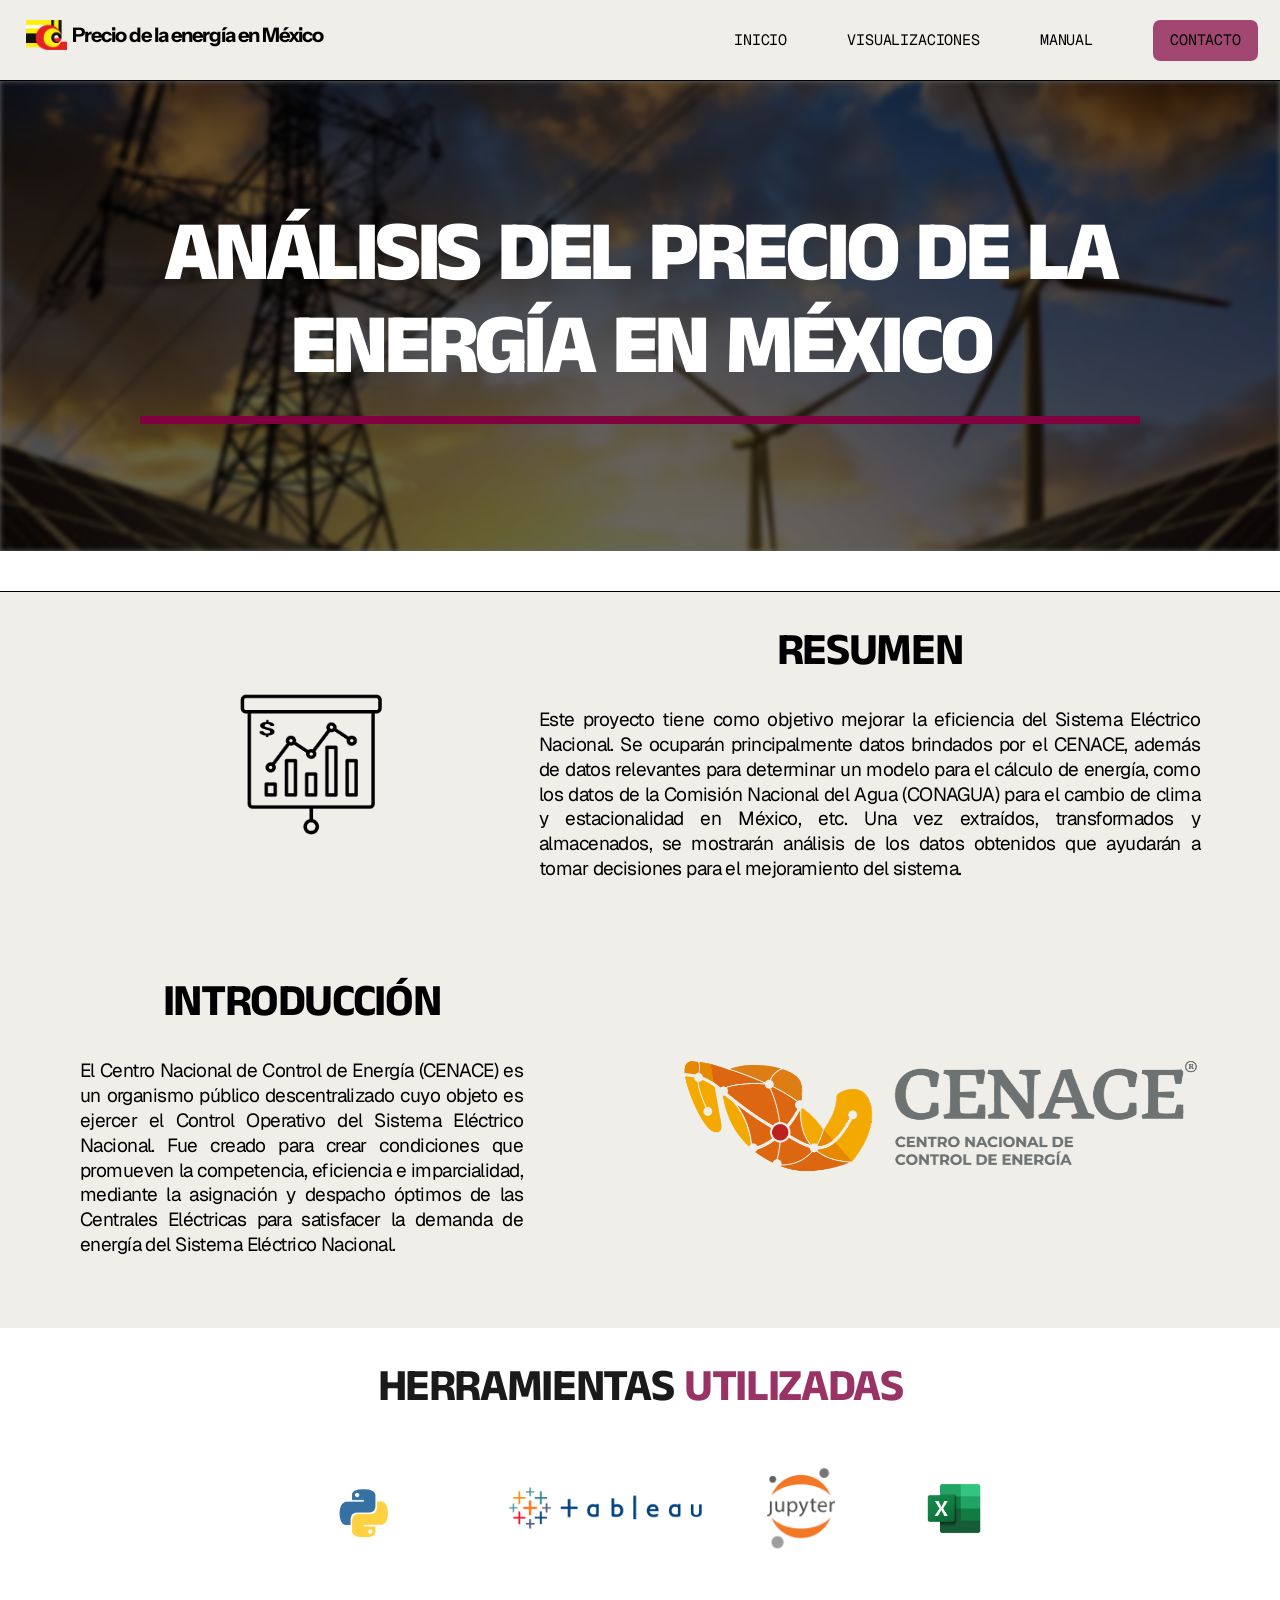
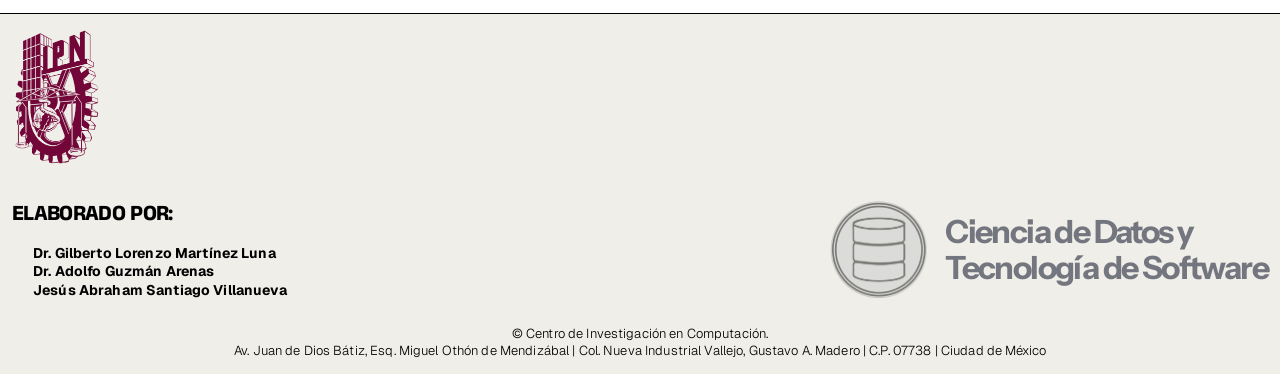
<file: index.html>
<!doctype html>
<html lang="es">
	<head>
		<meta charset="UTF-8" />
		<meta
			name="viewport"
			content="width=device-width, initial-scale=1.0"
		/>
		<title>
			Análisis del Precio de la energía en México
		</title>
		<!-- Fonts -->
		<link
			rel="preconnect"
			href="https://fonts.googleapis.com"
		/>
		<link
			rel="preconnect"
			href="https://fonts.gstatic.com"
			crossorigin
		/>
		<link
			href="https://fonts.googleapis.com/css2?family=Anek+Tamil:wght@700;800&family=Geist:wght@300;400;700&family=Geist+Mono:wght@400&family=Instrument+Sans:wght@700&display=swap"
			rel="stylesheet"
		/>
		<link rel="stylesheet" href="styles.css" />
	</head>
	<body>
		<div class="desktop">
			<!-- Navigation -->
			<nav class="nav">
				<div class="nav-contents">
					<div class="logo">
						<img
							src="/img/logo-cic.png"
							alt="Logo CIC"
						/>
						<p>Precio de la energía en México</p>
					</div>
					<div class="nav-links">
						<a href="/index.html" class="dropdown-toggle">Inicio</a>
						<div class="nav-dropdown">
							<a href="/visualizaciones.html" class="dropdown-toggle">Visualizaciones</a>
							<div class="dropdown-menu">
								<a
									href="/visualizaciones_temporales.html"
									>2020-2025 Precio de la energía y sus
									componentes</a
								>
								<a href="/visualizaciones2025.html">2025</a>
								<a href="/visualizaciones2024.html">2024</a>
								<a href="/visualizaciones2023.html">2023</a>
								<a href="/visualizaciones2022.html">2022</a>
								<a href="/visualizaciones2021.html">2021</a>
								<a href="/visualizaciones2020.html">2020</a>
							</div>
						</div>
						<a href="/manual.html" class="dropdown-toggle">Manual</a>
						<a href="/contacto.html">
							<button class="nav-button">
								Contacto
							</button>
						</a>
					</div>
				</div>
			</nav>

			<!-- Cover Section -->
			<section class="cover">
				<div class="cover-background">
					<img
						src="/img/fondo.jpeg"
						alt="Cover background"
					/>
					<div class="cover-overlay"></div>
				</div>
				<div class="cover-headline">
					<h1>
						Análisis del Precio de la<br />energía en
						México
					</h1>
				</div>
				<div class="cover-divider">
					<div class="cover-divider-line"></div>
				</div>
			</section>

			<!-- Main Content -->
			<main class="main-content">
				<!-- Summary Section -->
				<section class="summary">
				<div class="summary-icon">
					<img
						class="icon-base"
						src="img/statistics.png"
						alt="Icono estadísticas"
					/>
				</div>
				<div class="summary-panel">
					<h2>Resumen</h2>
					<div class="summary-panel-body">
								Este proyecto tiene como objetivo mejorar la eficiencia del Sistema Eléctrico Nacional. Se ocuparán principalmente datos brindados por el CENACE, además de datos relevantes para determinar un modelo para el cálculo de energía, como los datos de la Comisión Nacional del Agua (CONAGUA) para el cambio de clima y estacionalidad en México, etc. Una vez extraídos, transformados y almacenados, se mostrarán análisis de los datos obtenidos que ayudarán a tomar decisiones para el mejoramiento del sistema.
							</p>
						</div>
					</div>
				</section>

				<!-- Introduction Section -->
				<section class="introduction">
					<div class="intro-panel">
						<h2>Introducción</h2>
						<div class="intro-panel-body">
							<p>
								El Centro Nacional de Control de Energía (CENACE) es un organismo público descentralizado cuyo objeto es ejercer el Control Operativo del Sistema Eléctrico Nacional. Fue creado para crear condiciones que promueven la competencia, eficiencia e imparcialidad, mediante la asignación y despacho óptimos de las Centrales Eléctricas para satisfacer la demanda de energía del Sistema Eléctrico Nacional.
						</p>
					</div>
				</div>
				<div class="intro-logo">
					<img
						src="/img/CENACE-logo.png"
						alt="CENACE Logo"
						/>
				</section>
				<!-- Tools Section -->
				<section class="tools">
					<h2>
						Herramientas
						<span class="accent">utilizadas</span>
					</h2>
					<div class="tools-logos">
						<div class="tools-logo python">
							<img
								src="/img/Python-Logo-PNG-Image.png"
								alt="Python Logo"
							/>
						</div>
						<div class="tools-logo tableau">
							<img
								src="/img/Tableau-Logo.png"
								alt="Tableau Logo"
							/>
						</div>
						<div class="tools-logo jupyter">
							<img
								src="/img/Jupyter.png"
								alt="Jupyter Logo"
							/>
						</div>
						<div class="tools-logo excel">
							<img
								src="/img/Microsoft_Excel-Logo.wine.png"
								alt="Excel Logo"
							/>
						</div>
					</div>
				</section>
			</main>
			<!-- Footer -->
			<footer class="footer">
			<div class="footer-content">
				<div class="footer-ipn">
					<!-- src="http://localhost:3845/assets/5157ada9aaacde3eee764ba715e6815e8dc9259d.png" -->
					<img
						src="/img/IPN-Logo.png"
						alt="IPN Logo"
						class="footer-ipn-logo"
					/>
				</div>
				<div class="footer-main">
					<div class="footer-authors">
						<h3 class="footer-title">Elaborado por:</h3>
						<ul class="footer-list">
							<li>Dr. Gilberto Lorenzo Martínez Luna</li>
							<li>Dr. Adolfo Guzmán Arenas</li>
							<li>Jesús Abraham Santiago Villanueva</li>
						</ul>
					</div>
					<div class="footer-logo-section">
						<img
							src="/img/cienciadedatosytecdesfw.png"
							alt="Logo"
							class="footer-logo-image"
						/>
						<div class="footer-wordmark">
							<p class="footer-wordmark-text">
								Ciencia de Datos y<br />Tecnología de
								Software
							</p>
						</div>
					</div>
				</div>
			</div>
			<div class="footer-copyright">
				<p>© Centro de Investigación en Computación.</p>
				<p>
					Av. Juan de Dios Bátiz, Esq. Miguel Othón de
					Mendizábal | Col. Nueva Industrial Vallejo,
					Gustavo A. Madero | C.P. 07738 | Ciudad de
					México
				</p>
			</div>
		</footer>
			<!-- Scroll to Top Button -->
			<button id="scrollToTopBtn" class="scroll-to-top" title="Ir hacia arriba">▲</button>
		</div>
	</body>
	<script>
		const scrollToTopBtn = document.getElementById('scrollToTopBtn');
		
		window.addEventListener('scroll', () => {
			if (window.pageYOffset > 300) {
				scrollToTopBtn.classList.add('show');
			} else {
				scrollToTopBtn.classList.remove('show');
			}
		});
		
		function smoothScrollToTop() {
			const startPosition = window.pageYOffset;
			const distance = startPosition;
			const duration = 2000;
			let start = null;
			
			window.requestAnimationFrame(function step(timestamp) {
				if (!start) start = timestamp;
				const progress = timestamp - start;
				const percentage = Math.min(progress / duration, 1);
				
				const ease = 1 - Math.pow(1 - percentage, 3);
				window.scrollTo(0, startPosition - distance * ease);
				
				if (progress < duration) {
					window.requestAnimationFrame(step);
				}
			});
		}
		
		scrollToTopBtn.addEventListener('click', () => {
			smoothScrollToTop();
		});
	</script>
</file>
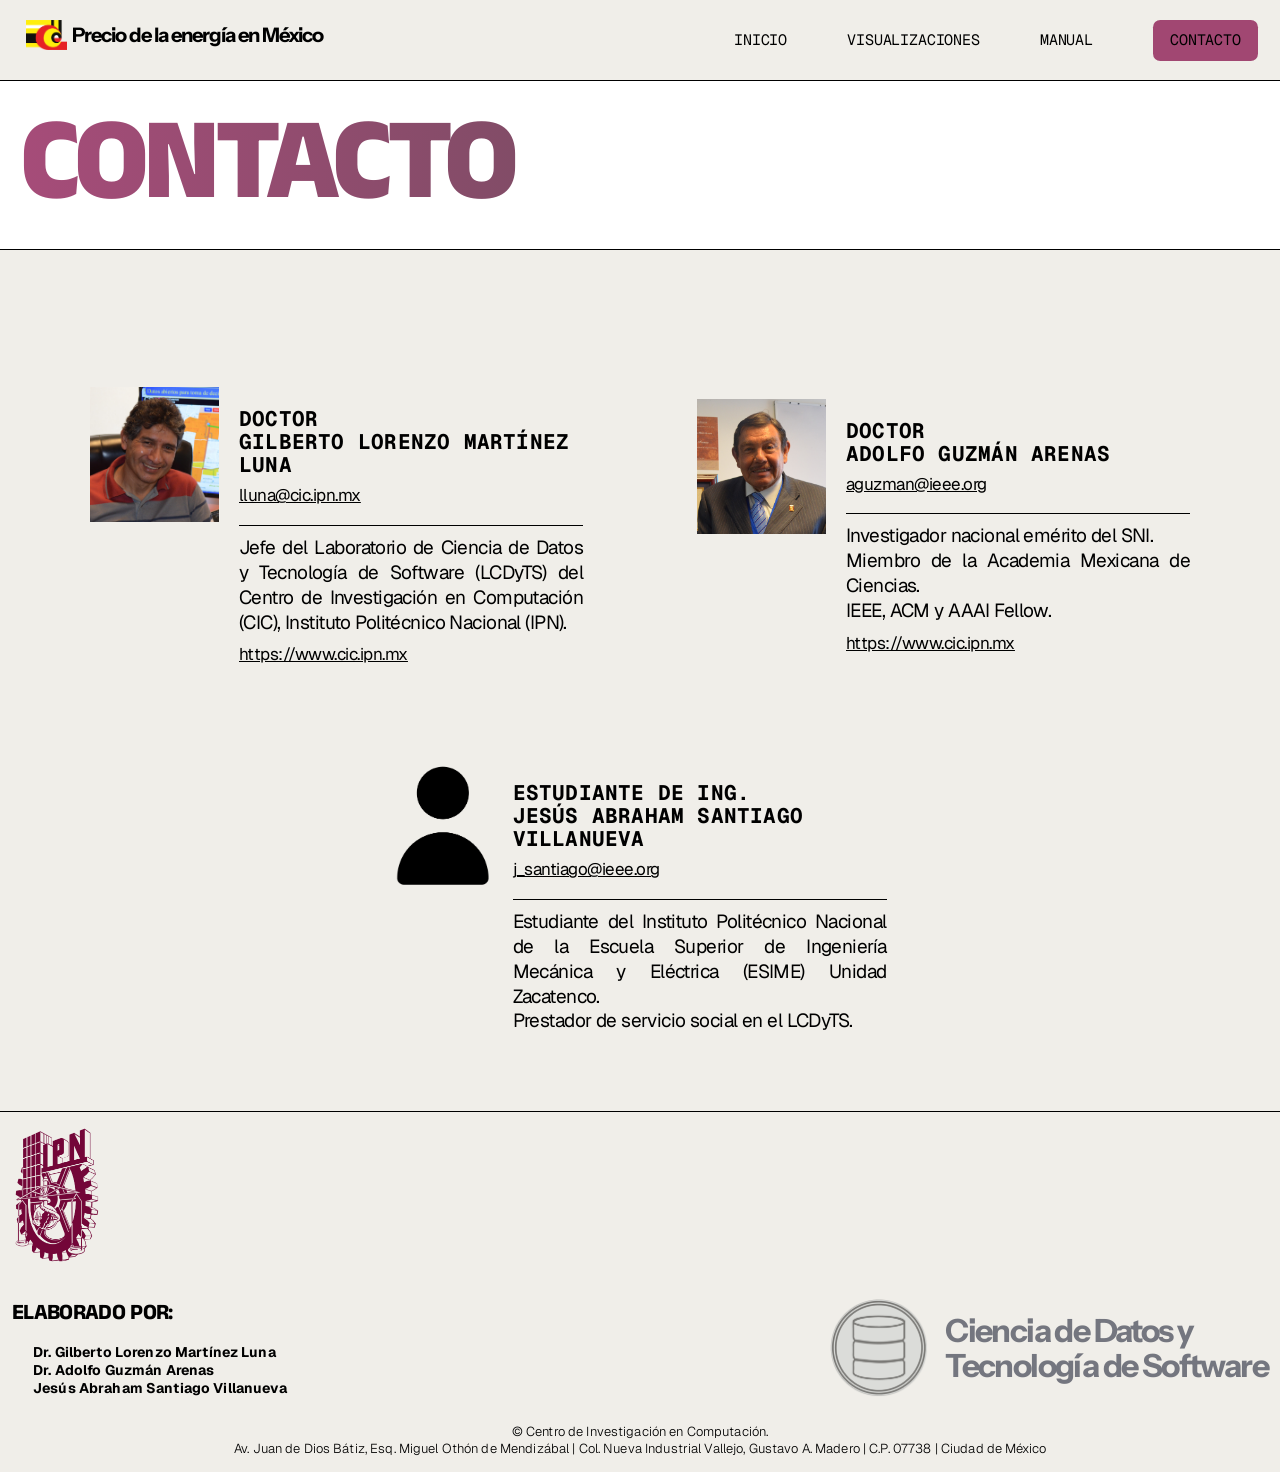
<file: contacto.html>
<!doctype html>
<html lang="es">
	<head>
		<meta charset="UTF-8" />
		<meta
			name="viewport"
			content="width=device-width, initial-scale=1.0"
		/>
		<title>
			Contacto - Análisis del precio de la energía en México
		</title>
		<link
			rel="preconnect"
			href="https://fonts.googleapis.com"
		/>
		<link
			rel="preconnect"
			href="https://fonts.gstatic.com"
			crossorigin
		/>
		<link
			href="https://fonts.googleapis.com/css2?family=Anek+Tamil:wght@700;800&family=Geist:wght@300;400;700&family=Geist+Mono:wght@400&family=Instrument+Sans:wght@700&display=swap"
			rel="stylesheet"
		/>
		<link rel="stylesheet" href="contacto.css" />
	</head>
	<body>
		<nav class="nav">
			<div class="nav-contents">
				<div class="logo">
					<img src="/img/logo-cic.png" alt="Logo CIC" />
					<p>Precio de la energía en México</p>
				</div>
				<div class="nav-links">
					<a href="/index.html" class="dropdown-toggle">Inicio</a>
				<div class="nav-dropdown">
					<a href="/visualizaciones.html" class="dropdown-toggle">Visualizaciones</a>
					<div class="dropdown-menu">
								<a
									href="/visualizaciones_temporales.html"
									>2020-2025 Precio de la energía y sus
									componentes</a
								>
								<a href="/visualizaciones2025.html">2025</a>
								<a href="/visualizaciones2024.html">2024</a>
								<a href="/visualizaciones2023.html">2023</a>
								<a href="/visualizaciones2022.html">2022</a>
								<a href="/visualizaciones2021.html">2021</a>
								<a href="/visualizaciones2020.html">2020</a>
					</div>
				</div>
						<a href="/manual.html" class="dropdown-toggle">Manual</a>
						<button class="nav-button">Contacto</button>
					</a>
				</div>
			</div>
		</nav>

		<main>
			<header class="title-section">
				<h1>Contacto</h1>
			</header>

			<section class="contact-section">
				<div class="contact-card">
					<img
						src="/img/gilberto.jpg"
						alt="Dr. Gilberto"
						class="contact-image"
					/>
					<div class="contact-info">
						<div class="contact-header">
							<h2 class="contact-title">
								Doctor<br />Gilberto Lorenzo Martínez
								Luna
							</h2>
							<p class="contact-email">
								lluna@cic.ipn.mx
							</p>
						</div>
						<p class="contact-description">
							Jefe del Laboratorio de Ciencia de Datos y
							Tecnología de Software (LCDyTS) del Centro
							de Investigación en Computación (CIC),
							Instituto Politécnico Nacional (IPN).
						</p>
						<p class="contact-website">
							<u>https://www.cic.ipn.mx</u>
						</p>
					</div>
				</div>

				<div class="contact-card">
					<img
						src="/img/adolfo.jpg"
						alt="Dr. Guzmán"
						class="contact-image"
					/>
					<div class="contact-info">
						<div class="contact-header">
							<h2 class="contact-title">
								Doctor<br />Adolfo Guzmán Arenas
							</h2>
							<p class="contact-email">
								aguzman@ieee.org
							</p>
						</div>
						<div class="contact-description-multi">
							<p>
								Investigador nacional emérito del SNI.
							</p>
							<p>
								Miembro de la Academia Mexicana de
								Ciencias.
							</p>
							<p>IEEE, ACM y AAAI Fellow.</p>
						</div>
						<p class="contact-website">
							<u>https://www.cic.ipn.mx</u>
						</p>
					</div>
				</div>
			</section>
			<section class="contact-section-2">
				<div class="contact-card-centered">
					<img
						src="/img/person_icon.png"
						alt="Persona"
						class="contact-image-centered"
					/>
					<div class="contact-info-centered">
						<div class="contact-header">
							<h2 class="contact-title">
								Estudiante de Ing.<br />Jesús Abraham
								Santiago Villanueva
							</h2>
							<p class="contact-email">
								j_santiago@ieee.org
							</p>
						</div>
						<div class="contact-description-multi">
							<p>
								Estudiante del Instituto Politécnico
								Nacional de la Escuela Superior de
								Ingeniería Mecánica y Eléctrica (ESIME)
								Unidad Zacatenco.
							</p>
							<p>
								Prestador de servicio social en el
								LCDyTS.
							</p>
						</div>
					</div>
				</div>
			</section>
		</main>

		<footer class="footer">
			<div class="footer-content">
				<div class="footer-ipn">
					<img
						src="/img/IPN-Logo.png"
						alt="IPN Logo"
						class="footer-ipn-logo"
					/>
				</div>
				<div class="footer-main">
					<div class="footer-authors">
						<h3 class="footer-title">Elaborado por:</h3>
						<ul class="footer-list">
							<li>Dr. Gilberto Lorenzo Martínez Luna</li>
							<li>Dr. Adolfo Guzmán Arenas</li>
							<li>Jesús Abraham Santiago Villanueva</li>
						</ul>
					</div>
					<div class="footer-logo-section">
						<img
							src="/img/cienciadedatosytecdesfw.png"
							alt="Logo"
							class="footer-logo-image"
						/>
						<div class="footer-wordmark">
							<p class="footer-wordmark-text">
								Ciencia de Datos y<br />Tecnología de
								Software
							</p>
						</div>
					</div>
				</div>
			</div>
			<div class="footer-copyright">
				<p>© Centro de Investigación en Computación.</p>
				<p>
					Av. Juan de Dios Bátiz, Esq. Miguel Othón de
					Mendizábal | Col. Nueva Industrial Vallejo,
					Gustavo A. Madero | C.P. 07738 | Ciudad de
					México
				</p>
			</div>
		</footer>
	<!-- Scroll to Top Button -->
	<button id="scrollToTopBtn" class="scroll-to-top" title="Ir hacia arriba">▲</button>
	</body>
	<script>
		const scrollToTopBtn = document.getElementById('scrollToTopBtn');
		
		window.addEventListener('scroll', () => {
			if (window.pageYOffset > 300) {
				scrollToTopBtn.classList.add('show');
			} else {
				scrollToTopBtn.classList.remove('show');
			}
		});
		
		function smoothScrollToTop() {
			const startPosition = window.pageYOffset;
			const distance = startPosition;
			const duration = 2000;
			let start = null;
			
			window.requestAnimationFrame(function step(timestamp) {
				if (!start) start = timestamp;
				const progress = timestamp - start;
				const percentage = Math.min(progress / duration, 1);
				
				const ease = 1 - Math.pow(1 - percentage, 3);
				window.scrollTo(0, startPosition - distance * ease);
				
				if (progress < duration) {
					window.requestAnimationFrame(step);
				}
			});
		}
		
		scrollToTopBtn.addEventListener('click', () => {
			smoothScrollToTop();
		});
	</script>
</html>
</file>
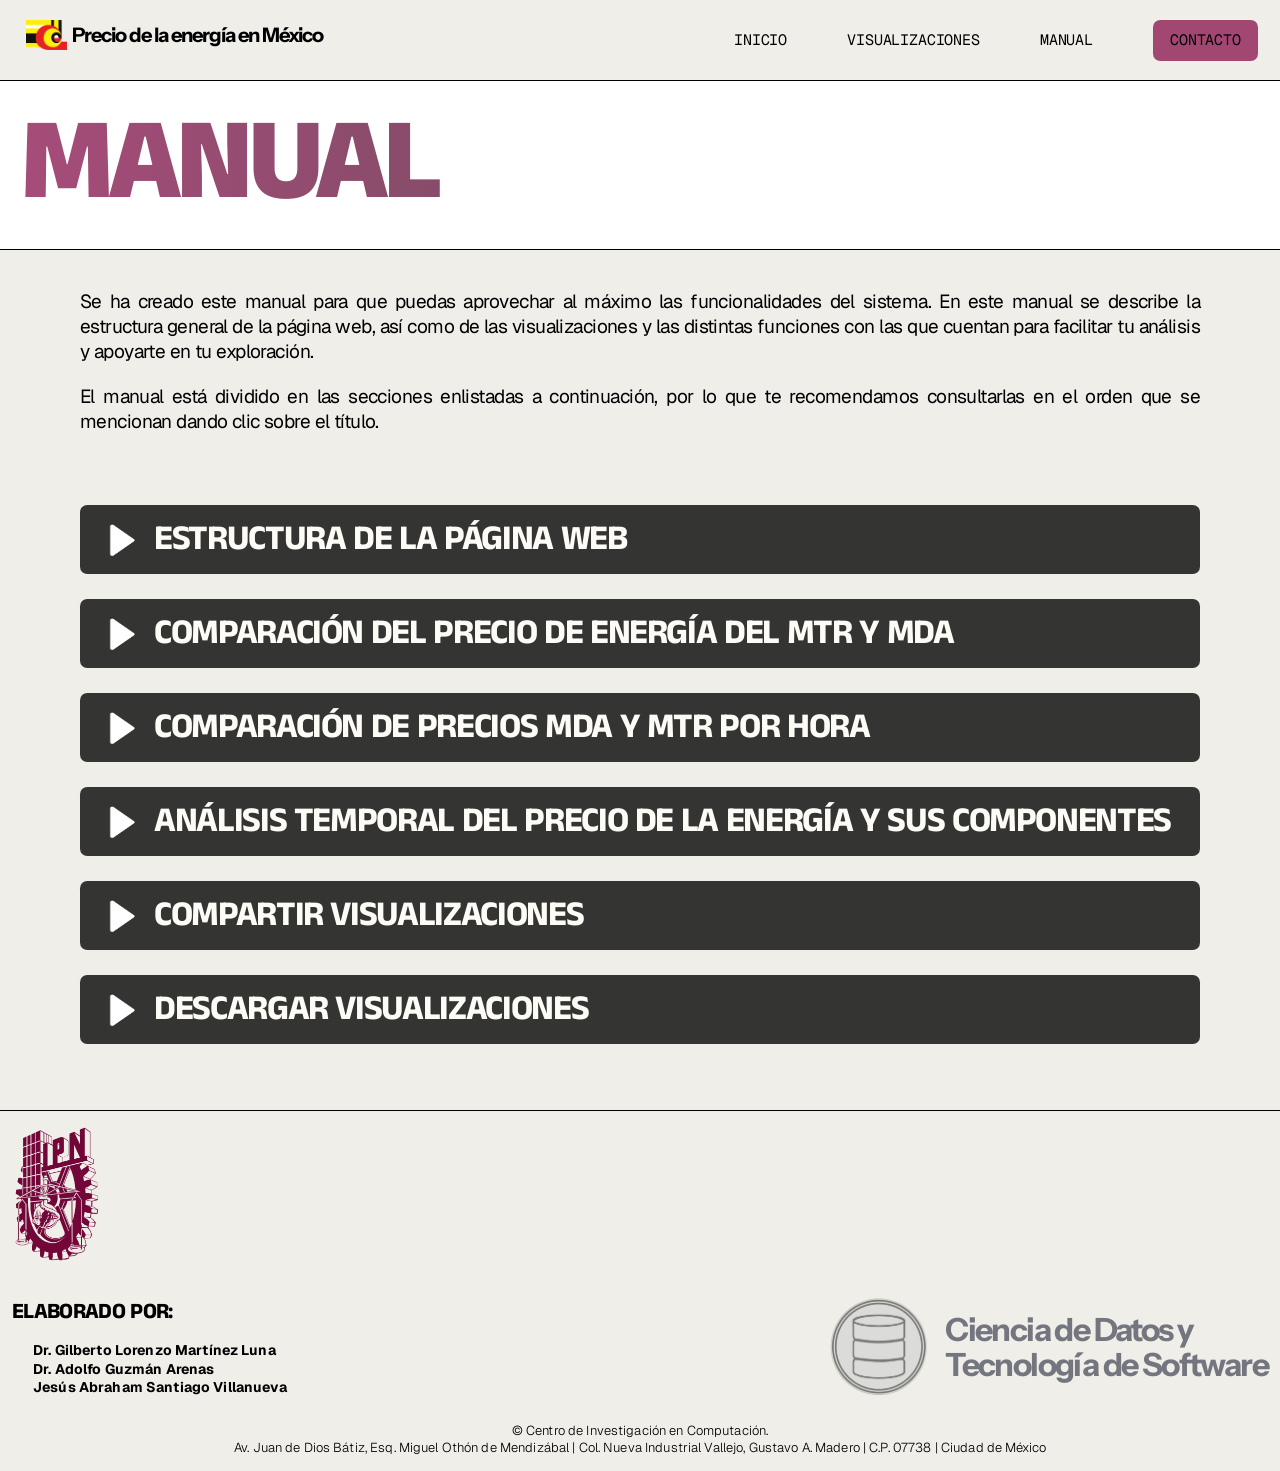
<file: manual.html>
<!doctype html>
<html lang="es">
	<head>
		<meta charset="UTF-8" />
		<meta
			name="viewport"
			content="width=device-width, initial-scale=1.0"
		/>
		<title>
			Manual - Análisis del precio de la energía en
			México
		</title>
		<!-- Fonts -->
		<link
			rel="preconnect"
			href="https://fonts.googleapis.com"
		/>
		<link
			rel="preconnect"
			href="https://fonts.gstatic.com"
			crossorigin
		/>
		<link
			href="https://fonts.googleapis.com/css2?family=Anek+Tamil:wght@700;800&family=Geist:wght@300;400;700&family=Geist+Mono:wght@400&family=Instrument+Sans:wght@700&display=swap"
			rel="stylesheet"
		/>
		<link rel="stylesheet" href="manual.css" />
	</head>
	<body>
		<div class="desktop">
			<!-- Navigation -->
			<nav class="nav">
				<div class="nav-contents">
					<div class="logo">
						<img
							src="/img/logo-cic.png"
							alt="Logo CIC"
						/>
						<p>Precio de la energía en México</p>
					</div>
					<div class="nav-links">
						<a href="/index.html" class="dropdown-toggle"
							>Inicio</a
						>
						<div class="nav-dropdown">
							<a
								href="/visualizaciones.html"
								class="dropdown-toggle"
								>Visualizaciones</a
							>
							<div class="dropdown-menu">
								<a
									href="/visualizaciones_temporales.html"
									>2020-2025 Precio de la energía y sus
									componentes</a
								>
								<a href="/visualizaciones2025.html"
									>2025</a
								>
								<a href="/visualizaciones2024.html"
									>2024</a
								>
								<a href="/visualizaciones2023.html"
									>2023</a
								>
								<a href="/visualizaciones2022.html"
									>2022</a
								>
								<a href="/visualizaciones2021.html"
									>2021</a
								>
								<a href="/visualizaciones2020.html"
									>2020</a
								>
							</div>
						</div>
						<a
							href="/manual.html"
							class="dropdown-toggle"
							>Manual</a
						>
						<a href="/contacto.html">
							<button class="nav-button">
								Contacto
							</button>
						</a>
					</div>
				</div>
			</nav>

			<!-- Main Content -->
			<main class="main">
				<!-- Title Section -->
				<header class="title-section">
					<h1>Manual</h1>
				</header>

				<!-- Intro Section -->
				<section class="intro-section">
					<div class="intro-text">
						<p>
							Se ha creado este manual para que puedas
							aprovechar al máximo las funcionalidades
							del sistema. En este manual se describe la
							estructura general de la página web, así
							como de las visualizaciones y las distintas
							funciones con las que cuentan para
							facilitar tu análisis y apoyarte en tu
							exploración.
						</p>
						<p>
							El manual está dividido en las secciones
							enlistadas a continuación, por lo que te
							recomendamos consultarlas en el orden que
							se mencionan dando clic sobre el título.
						</p>
					</div>
					<div class="options-list">
						<div
							class="option"
							role="button"
							tabindex="0"
							aria-expanded="false"
						>
							<div class="option-icon">
								<img
									src="/img/flecha_icon.png"
									alt="Left arrow"
								/>
							</div>
							<p class="option-title">
								Estructura de la Página Web
							</p>
						</div>
						<div class="option-content">
							<img src="/img/Estructura_WEB.svg" />
							<ol>
								<li>
									<b>Inicio:</b> Esta es la página
									principal en donde incluye:
									<ul class="manual-sublist">
										<li>Resumen del proyecto</li>
										<li>Introducción del proyecto</li>
										<li>Herramientas utilizadas</li>
										<li>Autores del proyecto</li>
									</ul>
								</li>
								<li>
									<b>Visualizaciones:</b> En esta página
									se encuentran las visualizaciones
									públicas del proyecto, está sección se
									divide en una página por año (divididas
									en pestañas) de los datos que se han
									trabajado, también hay una página de
									análisis temporal en donde se muestran
									gráficas temporales con todos los años
									previamente tratados.
								</li>
								<li>
									<b>Manual:</b> Es la página actual en
									la que te encuentras, aquí encontrarás
									información sobre la estructura del
									proyecto, navegación entre la página
									web y las visualizaciones públicas, así
									como sus funcionalidades mediante
									Tableau.
								</li>
								<li>
									<b>Contacto:</b> En la página contacto
									encontrarás información sobre los
									autores de este proyecto.
								</li>
							</ol>
						</div>
						<div
							class="option"
							role="button"
							tabindex="0"
							aria-expanded="false"
						>
							<div class="option-icon">
								<img
									src="/img/flecha_icon.png"
									alt="Left arrow"
								/>
							</div>
							<p class="option-title">
								Comparación del precio de energía del MTR
								y MDA
							</p>
						</div>
						<div class="option-content">
							<h2>Nivel Estatal</h2>
							<ul class="manual-sublist">
								<li>
									<b>Objetivo:</b> Comparar los precios
									de la energía del MTR y MDA por mes en
									cada estado de la República Mexicana.
								</li>
								<li>
									<b>Contexto de los datos:</b> Los datos
									para estas visualizaciones fueron
									obtenidos a través del CENACE (Centro
									Nacional de Control de Energía)
									publicados como el MDA (Mercado del Día
									de Adelanto) y MTR (Mercado del Tiempo
									Real), en estos se incluyen los tres
									Sistemas Interconectados existentes en
									México (SIN, BCA y BCS).
								</li>
								<li>
									<b>Descripción de la visualización:</b>
									Este dashboard cuenta con dos gráficos
									de mapa representando la geometría de
									México, en el lado izquierdo está el
									mapa que representa por estado los
									precios de la energía del MTR y del
									lado derecho el mapa que representa los
									precios de energía del MDA. El precio
									dado es por MW/h, este es representado
									por colores, entre más rojizo sea
									indica un precio más caro en ese
									estado.
								</li>
								<img src="/img/visu/MTR&MDA_E_1.png" />
								<li>
									<b>Instrucciones de uso:</b> En la
									parte derecha del dashboard se
									encuentra un filtro que modifica el
									periodo de observación de ambos mapas,
									este filtro está dado por Mes y Año.<br />
									Abajo del periodo se encuentran tres
									botones de reproducción que sirven para
									cambiar automáticamente los periodos y
									por ende los valores reflejados en los
									mapas.
								</li>
								<img src="/img/visu/MTR&MDA_E_2.png" />
								<li><b>Ejemplos de uso:</b></li>
								<img src="/img/visu/MTR&MDA_E_3.png" />
							</ul>
							<br />
							<h2>Nivel Zona de Carga</h2>
							<ul class="manual-sublist">
								<li>
									<b>Objetivo:</b> Comparar los precios
									de la energía del MTR y MDA por mes en
									cada zona de carga de la República
									Mexicana.
								</li>
								<li>
									<b>Contexto de los datos:</b> Los datos
									para estas visualizaciones fueron
									obtenidos a través del CENACE (Centro
									Nacional de Control de Energía)
									publicados como el MDA (Mercado del Día
									de Adelanto) y MTR (Mercado del Tiempo
									Real), en estos se incluyen los tres
									Sistemas Interconectados existentes en
									México (SIN, BCA y BCS).
								</li>
								<li>
									<b>Descripción de la visualización:</b>
									Este dashboard cuenta con dos gráficos
									de mapa representando la geometría de
									México en la que se muestran las
									ubicaciones de las zonas de carga
									mediante círculos o burbujas , en el
									lado izquierdo está el mapa que
									representa por estado los precios de la
									energía del MTR y del lado derecho el
									mapa que representa los precios de
									energía del MDA. El precio dado es por
									MW/h, este es representado por colores
									y por tamaño, entre más rojizo y grande
									sea el círculo o burbuja indica un
									precio más caro en esa zona de carga.
								</li>
								<img src="/img/visu/MTR&MDA_ZC_1.png" />
								<li>
									<b>Instrucciones de uso:</b> En la
									parte derecha del dashboard se
									encuentra un filtro que modifica el
									periodo de observación de ambos mapas,
									este filtro está dado por Mes y Año.<br />
									Abajo del periodo se encuentran tres
									botones de reproducción que sirven para
									cambiar automáticamente los periodos y
									por ende los valores reflejados en los
									mapas.
								</li>
								<img src="/img/visu/MTR&MDA_ZC_2.png" />
								<li><b>Ejemplos de uso:</b></li>
								<img src="/img/visu/MTR&MDA_ZC_3.png" />
							</ul>
						</div>
						<div
							class="option"
							role="button"
							tabindex="0"
							aria-expanded="false"
						>
							<div class="option-icon">
								<img
									src="/img/flecha_icon.png"
									alt="Left arrow"
								/>
							</div>
							<p class="option-title">
								Comparación de precios MDA y MTR por hora
							</p>
						</div>
						<div class="option-content">
							<ul class="manual-sublist">
								<li>
									<b>Objetivo:</b> Comparar los precios
									de la energía del MDA y MTR por hora en
									cada zona de carga y estación de
									generación de energía que participa en
									ella, categorizadas por entidad
									federativa.
								</li>
								<li>
									<b>Contexto de los datos:</b> Los datos
									para estas visualizaciones fueron
									obtenidos a través del CENACE (Centro
									Nacional de Control de Energía)
									publicados como el MDA (Mercado del Día
									de Adelanto) y MTR (Mercado del Tiempo
									Real), en estos se incluyen los tres
									Sistemas Interconectados existentes en
									México (SIN, BCA y BCS).
								</li>
								<li>
									<b>Descripción de la visualización:</b>
									Este dashboard cuenta con tres
									gráficos, del lado izquierdo se observa
									una serie temporal en donde demuestra
									el cambio del precio de la energía por
									MW en cada hora, tanto del MDA (línea
									azul) y MTR (línea verde) haciendo una
									comparación; en lado derecho se
									encuentran dos gráficos de barras
									horizontales, en la parte superior nos
									indica la desviación relativa media por
									zona de carga y el gráfico de abajo nos
									indica también la desviación relativa
									media pero de las estaciones de
									generación de energía que participan en
									dicha zona de carga, estas están
									identificadas por colores indicando su
									ubicación en una entidad federativa.
								</li>
								<img src="/img/visu/MTR&MDA_Tmp_1.png" />
								<li>
									<b>Instrucciones de uso:</b> En la
									parte superior izquierda del dashboard
									se encuentran dos filtros que modifican
									el tiempo de visualización (mes y día),
									a un lado también se encuentran otros
									dos filtros que modifican la zona de
									carga y la clave de identificación de
									la estación de generación de energía;
									estos dos últimos filtros mencionados
									es más cómodo seleccionarlos mediante
									los gráficos de barras horizontales.
								</li>
								<img src="/img/visu/MTR&MDA_Tmp_2.png" />
								<img src="/img/visu/MTR&MDA_Tmp_3.png" />
								<li><b>Ejemplos de uso:</b></li>
								<img src="/img/visu/MTR&MDA_Tmp_4.png" />
							</ul>
						</div>
						<div
							class="option"
							role="button"
							tabindex="0"
							aria-expanded="false"
						>
							<div class="option-icon">
								<img
									src="/img/flecha_icon.png"
									alt="Left arrow"
								/>
							</div>
							<p class="option-title">
								Análisis temporal del precio de la
								energía y sus componentes
							</p>
						</div>
						<div class="option-content">
							<h2>Nivel Estatal</h2>
							<ul class="manual-sublist">
								<li>
									<b>Objetivo:</b> Analizar el cambio
									anual del precio de la energía por
									Estado y sus componentes que influyen
									en su precio.
								</li>
								<li>
									<b>Contexto de los datos:</b> Los datos
									para estas visualizaciones fueron
									obtenidos a través del CENACE (Centro
									Nacional de Control de Energía)
									publicados como el MDA (Mercado del Día
									de Adelanto) y MTR (Mercado del Tiempo
									Real), en estos se incluyen los tres
									Sistemas Interconectados existentes en
									México (SIN, BCA y BCS).
								</li>
								<li>
									<b>Descripción de la visualización:</b>
									Este dashboard cuenta con cuatro
									gráficos, todos son gráficos de series
									temporales, la grafica de la parte
									superior refleja el cambio promedio del
									precio marginal de la energía por año
									de todos los estados, las graficas de
									la parte inferior del dashboard indican
									lo mismo pero cambiando el promedio del
									precio de cada uno de los componentes
									del precio marginal, recordando que
									sigue la siguiente ecuación:
									<i
										>precio marginal de la energía=
										componente de la energía + componente
										de pérdidas + componente de
										congestión</i
									>.
								</li>
								<img src="/img/visu/AnT_4.png" />
								<li>
									<b>Instrucciones de uso:</b> En la
									parte superior derecha del dashboard se
									encuentra un filtro para seleccionar
									específicamente uno o más estados.
								</li>
								<img src="/img/visu/AnT_5.png" />
								<li><b>Ejemplos de uso:</b></li>
								<img src="/img/visu/AnT_6.png" />
							</ul>
							<br />
							<h2>Nivel Zona de Carga</h2>
							<ul class="manual-sublist">
								<li>
									<b>Objetivo:</b> Analizar el cambio
									anual del precio de la energía por Zona
									de Carga y sus componentes que influyen
									en su precio.
								</li>
								<li>
									<b>Contexto de los datos:</b> Los datos
									para estas visualizaciones fueron
									obtenidos a través del CENACE (Centro
									Nacional de Control de Energía)
									publicados como el MDA (Mercado del Día
									de Adelanto) y MTR (Mercado del Tiempo
									Real), en estos se incluyen los tres
									Sistemas Interconectados existentes en
									México (SIN, BCA y BCS).
								</li>
								<li>
									<b>Descripción de la visualización:</b>
									Este dashboard cuenta con cuatro
									gráficos, todos son gráficos de series
									temporales, la grafica de la parte
									superior refleja el cambio promedio del
									precio marginal de la energía por año
									de todas las zonas de carga, las
									graficas de la parte inferior del
									dashboard indican lo mismo pero
									cambiando el promedio del precio de
									cada uno de los componentes del precio
									marginal, recordando que sigue la
									siguiente ecuación:
									<i
										>precio marginal de la energía=
										componente de la energía + componente
										de pérdidas + componente de
										congestión</i
									>.
								</li>
								<img src="/img/visu/AnT_1.png" />
								<li>
									<b>Instrucciones de uso:</b> En la
									parte superior derecha del dashboard se
									encuentra un filtro para seleccionar
									específicamente una o más zonas de
									carga.
								</li>
								<img src="/img/visu/AnT_2.png" />
								<li><b>Ejemplos de uso:</b></li>
								<img src="/img/visu/AnT_3.png" />
							</ul>
						</div>
						<div
							class="option"
							role="button"
							tabindex="0"
							aria-expanded="false"
						>
							<div class="option-icon">
								<img
									src="/img/flecha_icon.png"
									alt="Left arrow"
								/>
							</div>
							<p class="option-title">
								Compartir visualizaciones
							</p>
						</div>
						<div class="option-content">
							<p>
								Si lo que deseas es compartir una
								visualización, Tableau Public ofrece 5
								opciones distintas.
							</p>
							<ol>
								<li>
									<b>Código para insertar:</b> código
									HTML que puede insertarse en cualquier
									página web, tal como se implentó en
									esta página.
								</li>
								<li>
									<b>Enlace:</b> dirección URL de la
									visualización en Tableau Public
									(plataforma en la que se encuentran
									publicadas cada una de las
									visualizaciones).
								</li>
								<li>
									<b>Correo:</b> automatiza el envío de
									la dirección URL por correo
									electrónico.
								</li>
								<li>
									<b>X:</b> automatiza el envío de la
									dirección URL que se representa como un
									tweet en esta red social.
								</li>
								<li>
									<b>Facebook:</b> automatiza el envío de
									la dirección URL que se representa como
									una publicación en esta red social.
								</li>
							</ol>
							<img src="/img/visu/Copartir_vzs.png" />
						</div>
						<div
							class="option"
							role="button"
							tabindex="0"
							aria-expanded="false"
						>
							<div class="option-icon">
								<img
									src="/img/flecha_icon.png"
									alt="Left arrow"
								/>
							</div>
							<p class="option-title">
								Descargar visualizaciones
							</p>
						</div>
						<div class="option-content">
							<p>
								Si lo que deseas es descargar las
								visualizaciones para un análisis
								posterior, se pueden descargar de las
								siguientes tres maneras:
							</p>
							<ol>
								<li>
									<b>Imagen:</b> te permite descargar la
									visualización tal cual se muestra en
									pantalla como si de una captura de
									pantalla se tratase en formato PNG.
								</li>
								<li>
									<b>PDF:</b> similar al punto 1, te
									permite descargar la visualización en
									formato PDF, pero además, seleccionando
									qué gráficas incluir y el formato de
									hoja.
								</li>
								<li>
									<b>PowerPoint:</b> similar a los puntos
									1 y 4, pero en formato PPTX.
								</li>
							</ol>
							<img src="/img/visu/Descargas_vzs.png" />
						</div>
					</div>
				</section>
			</main>

			<!-- Footer -->
			<footer class="footer">
				<div class="footer-content">
					<div class="footer-ipn">
						<img
							src="/img/IPN-Logo.png"
							alt="IPN Logo"
							class="footer-ipn-logo"
						/>
					</div>
					<div class="footer-main">
						<div class="footer-authors">
							<h3 class="footer-title">
								Elaborado por:
							</h3>
							<ul class="footer-list">
								<li>
									Dr. Gilberto Lorenzo Martínez Luna
								</li>
								<li>Dr. Adolfo Guzmán Arenas</li>
								<li>
									Jesús Abraham Santiago Villanueva
								</li>
							</ul>
						</div>
						<div class="footer-logo-section">
							<img
								src="/img/cienciadedatosytecdesfw.png"
								alt="Logo"
								class="footer-logo-image"
							/>
							<div class="footer-wordmark">
								<p class="footer-wordmark-text">
									Ciencia de Datos y<br />Tecnología de
									Software
								</p>
							</div>
						</div>
					</div>
				</div>
				<div class="footer-copyright">
					<p>
						© Centro de Investigación en Computación.
					</p>
					<p>
						Av. Juan de Dios Bátiz, Esq. Miguel Othón de
						Mendizábal | Col. Nueva Industrial Vallejo,
						Gustavo A. Madero | C.P. 07738 | Ciudad de
						México
					</p>
				</div>
			</footer>
			<!-- Scroll to Top Button -->
			<button
				id="scrollToTopBtn"
				class="scroll-to-top"
				title="Ir hacia arriba"
			>
				▲
			</button>
		</div>
	</body>
	<script>
		const scrollToTopBtn = document.getElementById(
			'scrollToTopBtn'
		);

		window.addEventListener('scroll', () => {
			if (window.pageYOffset > 300) {
				scrollToTopBtn.classList.add('show');
			} else {
				scrollToTopBtn.classList.remove('show');
			}
		});

		function smoothScrollToTop() {
			const startPosition = window.pageYOffset;
			const distance = startPosition;
			const duration = 2000;
			let start = null;

			window.requestAnimationFrame(
				function step(timestamp) {
					if (!start) start = timestamp;
					const progress = timestamp - start;
					const percentage = Math.min(
						progress / duration,
						1
					);

					const ease = 1 - Math.pow(1 - percentage, 3);
					window.scrollTo(
						0,
						startPosition - distance * ease
					);

					if (progress < duration) {
						window.requestAnimationFrame(step);
					}
				}
			);
		}

		scrollToTopBtn.addEventListener('click', () => {
			smoothScrollToTop();
		});

		document
			.querySelectorAll('.option')
			.forEach((option) => {
				const content = option.nextElementSibling;

				if (
					!content ||
					!content.classList.contains('option-content')
				) {
					return;
				}

				content.style.maxHeight = '0px';

				const setAutoHeight = () => {
					if (option.classList.contains('active')) {
						content.style.maxHeight = 'none';
					}
				};

				const toggleContent = () => {
					const isOpen =
						!option.classList.contains('active');

					if (isOpen) {
						option.classList.add('active');
						content.classList.add('show');
						content.style.maxHeight = `${content.scrollHeight}px`;
					} else {
						if (content.style.maxHeight === 'none') {
							content.style.maxHeight = `${content.scrollHeight}px`;
							window.requestAnimationFrame(() => {
								option.classList.remove('active');
								content.classList.remove('show');
								content.style.maxHeight = '0px';
							});
						} else {
							option.classList.remove('active');
							content.classList.remove('show');
							content.style.maxHeight = '0px';
						}
					}

					option.setAttribute(
						'aria-expanded',
						String(isOpen)
					);
				};

				content.addEventListener(
					'transitionend',
					(event) => {
						if (event.propertyName === 'max-height') {
							setAutoHeight();
						}
					}
				);

				option.addEventListener('click', toggleContent);
				option.addEventListener('keydown', (event) => {
					if (
						event.key === 'Enter' ||
						event.key === ' '
					) {
						event.preventDefault();
						toggleContent();
					}
				});
			});

		window.addEventListener('resize', () => {
			document
				.querySelectorAll('.option.active')
				.forEach((option) => {
					const content = option.nextElementSibling;

					if (
						content &&
						content.classList.contains('option-content')
					) {
						content.style.maxHeight = 'none';
					}
				});
		});
	</script>
</html>
</file>
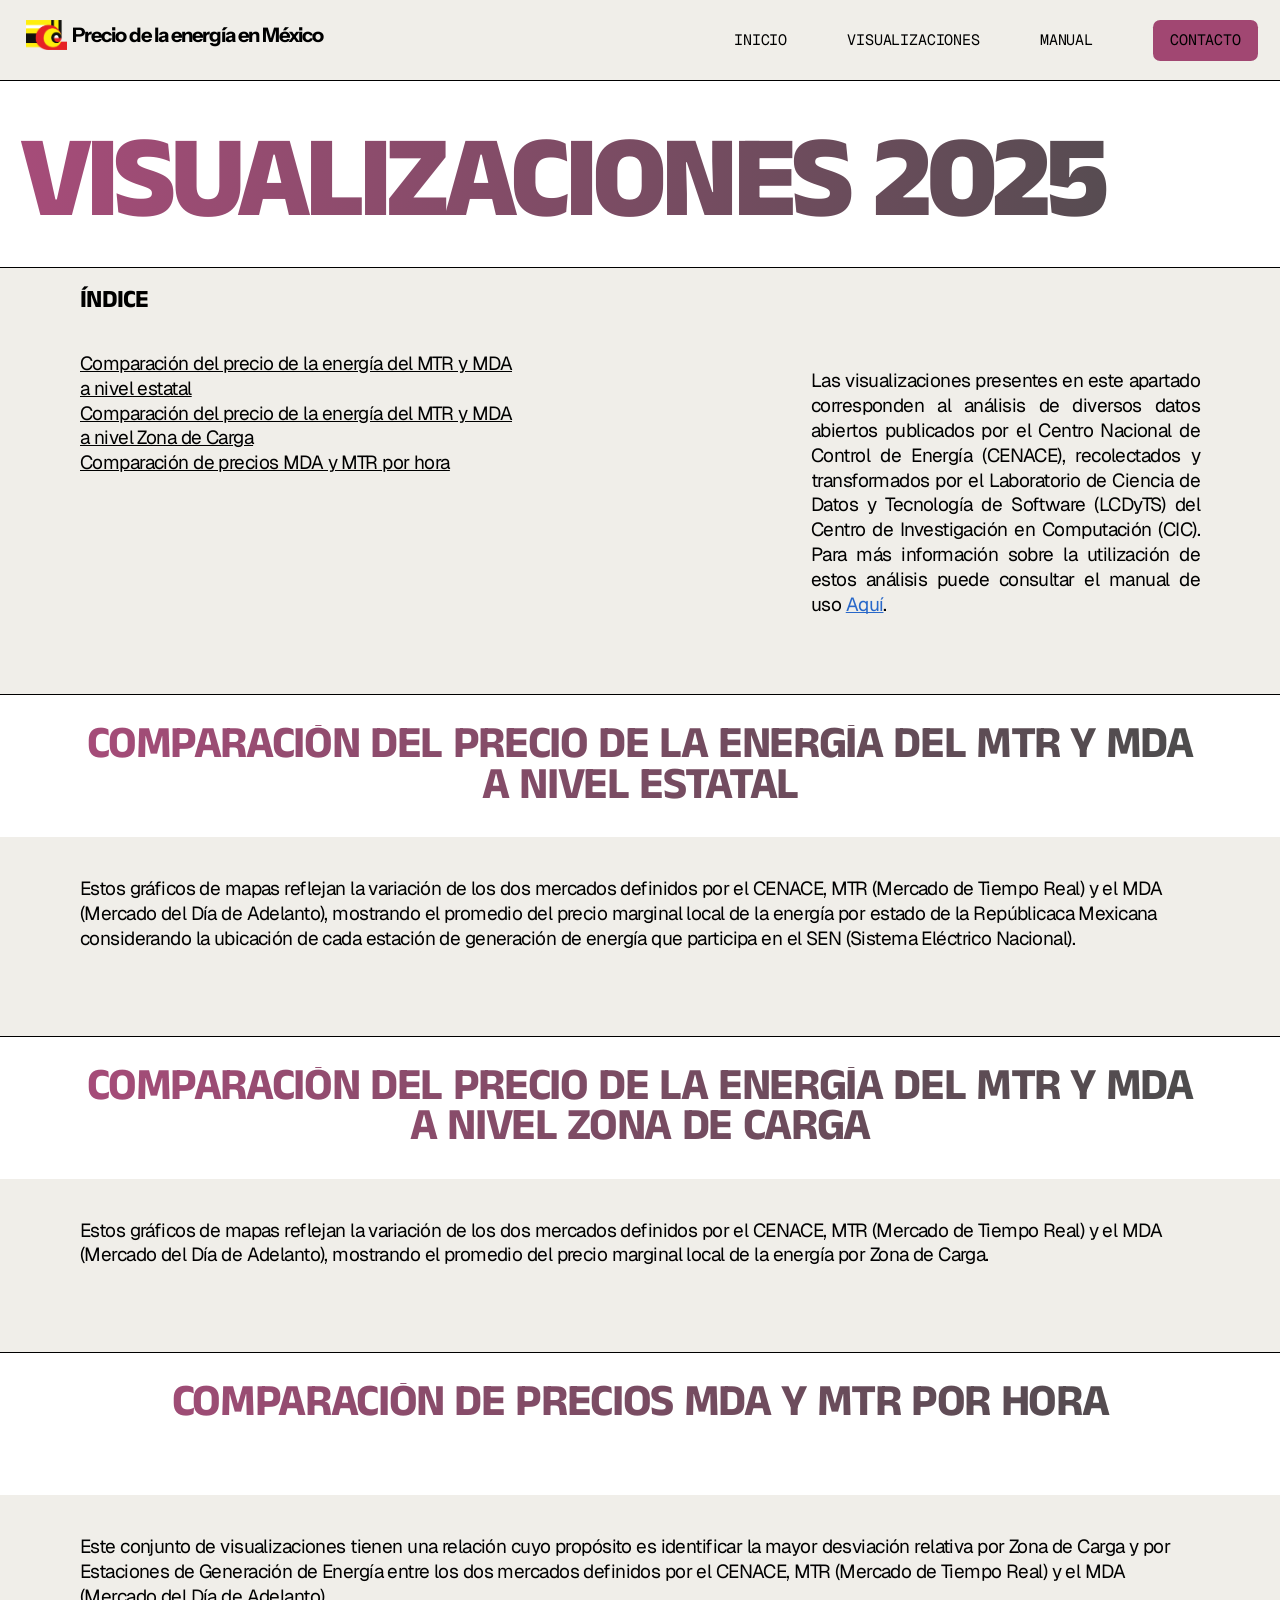
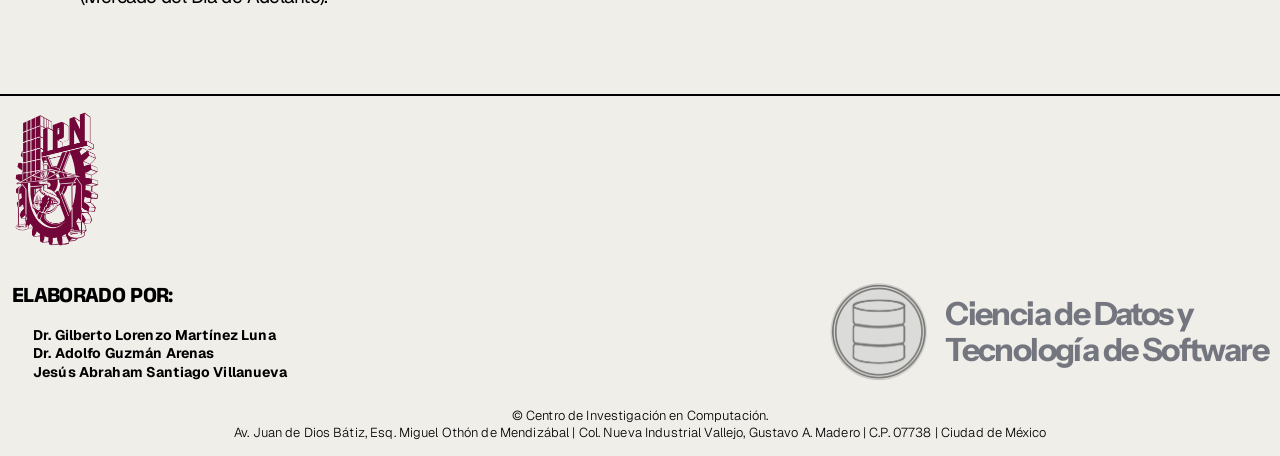
<file: visualizaciones.html>
<!doctype html>
<html lang="es">
	<head>
		<meta charset="UTF-8" />
		<meta
			name="viewport"
			content="width=device-width, initial-scale=1.0"
		/>
		<title>
			Visualizaciones - Análisis del precio de la energía
			en México
		</title>
		<!-- Fonts -->
		<link
			rel="preconnect"
			href="https://fonts.googleapis.com"
		/>
		<link
			rel="preconnect"
			href="https://fonts.gstatic.com"
			crossorigin
		/>
		<link
			href="https://fonts.googleapis.com/css2?family=Anek+Tamil:wght@700;800&family=Geist:wght@300;400;700&family=Geist+Mono:wght@400&family=Instrument+Sans:wght@700&display=swap"
			rel="stylesheet"
		/>
		<link rel="stylesheet" href="visualizations.css" />
	</head>
	<body>
		<div class="desktop">
			<!-- Navigation -->
			<nav class="nav">
				<div class="nav-contents">
					<div class="logo">
						<img
							src="/img/logo-cic.png"
							alt="Logo CIC"
						/>
						<p>Precio de la energía en México</p>
					</div>
					<div class="nav-links">
						<a href="/index.html" class="dropdown-toggle">Inicio</a>
					<div class="nav-dropdown">
					<a href="/visualizaciones.html" class="dropdown-toggle">Visualizaciones</a>
					<div class="dropdown-menu">
							<a
									href="/visualizaciones_temporales.html"
									>2020-2025 Precio de la energía y sus
									componentes</a
							>
							<a href="/visualizaciones2025.html">2025</a>
							<a href="/visualizaciones2024.html">2024</a>
							<a href="/visualizaciones2023.html">2023</a>
							<a href="/visualizaciones2022.html">2022</a>
							<a href="/visualizaciones2021.html">2021</a>
							<a href="/visualizaciones2020.html">2020</a>
						</div>
					</div>
						<a href="/manual.html" class="dropdown-toggle">Manual</a>
						<a href="/contacto.html">
							<button class="nav-button">Contacto</button>
						</a>
					</div>
				</div>
			</nav>

			<!-- Main Content -->
			<main class="main">
				<!-- Title Section -->
				<header class="title-section">
					<h1>Visualizaciones 2025</h1>
				</header>

				<!-- Guided By Section -->
				<section class="guided-section">
				<div class="index-container">
					<h2>Índice</h2>
					<div class="index-links">
						<a href="#viz-estatal">Comparación del precio de la energía del MTR y MDA a nivel estatal</a>
						<a href="#viz-zona">Comparación del precio de la energía del MTR y MDA a nivel Zona de Carga</a>
						<a href="#viz-hora">Comparación de precios MDA y MTR por hora</a>
					</div>
				</div>
				<div class="text-container">
					<p>
						Las visualizaciones presentes en este apartado corresponden al análisis de diversos datos abiertos publicados por el Centro Nacional de Control de Energía (CENACE), recolectados y transformados por el Laboratorio de Ciencia de Datos y Tecnología de Software (LCDyTS) del Centro de Investigación en Computación (CIC). Para más información sobre la utilización de estos análisis puede consultar el manual de uso <a href="/manual.html">Aquí</a>.
				</section>

				<!-- Visualization Title 1 -->
				<section class="visualization-title" id="viz-estatal">
					<h2>
						Comparación del precio de la energía del MTR y MDA a nivel estatal
					</h2>
				</section>

				<!-- Visualization 1 -->
				<section class="visualization">
					<div class="visualization-content">
						<div class="visualization-body">
							<p>
								Estos gráficos de mapas reflejan la variación de los dos mercados definidos por el CENACE, MTR (Mercado de Tiempo Real) y el MDA (Mercado del Día de Adelanto), mostrando el promedio del precio marginal local de la energía por estado de la Repúblicaca Mexicana considerando la ubicación de cada estación de generación de energía que participa en el SEN (Sistema Eléctrico Nacional).
							</p>
							<br>
						</div>
						<div class='tableauPlaceholder' id='viz1770954695086' style='position: relative'><noscript><a href='#'><img alt='Comparación del precio de la energía a nivel estado del MTR y MDA ' src='https:&#47;&#47;public.tableau.com&#47;static&#47;images&#47;CE&#47;CENACEME-MTRMDA2025&#47;MapasEstatalMTRyMDA&#47;1_rss.png' style='border: none' /></a></noscript><object class='tableauViz'  style='display:none;'><param name='host_url' value='https%3A%2F%2Fpublic.tableau.com%2F' /> <param name='embed_code_version' value='3' /> <param name='site_root' value='' /><param name='name' value='CENACEME-MTRMDA2025&#47;MapasEstatalMTRyMDA' /><param name='tabs' value='no' /><param name='toolbar' value='yes' /><param name='static_image' value='https:&#47;&#47;public.tableau.com&#47;static&#47;images&#47;CE&#47;CENACEME-MTRMDA2025&#47;MapasEstatalMTRyMDA&#47;1.png' /> <param name='animate_transition' value='yes' /><param name='display_static_image' value='yes' /><param name='display_spinner' value='yes' /><param name='display_overlay' value='yes' /><param name='display_count' value='yes' /><param name='language' value='es-ES' /></object></div>                <script type='text/javascript'>                    var divElement = document.getElementById('viz1770954695086');                    var vizElement = divElement.getElementsByTagName('object')[0];                    if ( divElement.offsetWidth > 800 ) { vizElement.style.width='100%';vizElement.style.height=(divElement.offsetWidth*0.75)+'px';} else if ( divElement.offsetWidth > 500 ) { vizElement.style.width='100%';vizElement.style.height=(divElement.offsetWidth*0.75)+'px';} else { vizElement.style.width='100%';vizElement.style.height='877px';}                     var scriptElement = document.createElement('script');                    scriptElement.src = 'https://public.tableau.com/javascripts/api/viz_v1.js';                    vizElement.parentNode.insertBefore(scriptElement, vizElement);                </script>
					</div>
				</section>

				<!-- Visualization Title 2 -->
				<section class="visualization-title" id="viz-zona">
					<h2>
						Comparación del precio de la energía del MTR y MDA a nivel Zona de Carga
					</h2>
				</section>

				<!-- Visualization 2 -->
				<section class="visualization">
					<div class="visualization-content">
						<div class="visualization-body">
							<p>
								Estos gráficos de mapas reflejan la variación de los dos mercados definidos por el CENACE, MTR (Mercado de Tiempo Real) y el MDA (Mercado del Día de Adelanto), mostrando el promedio del precio marginal local de la energía por Zona de Carga.
							</p>
							<br>
						</div>
						<div class='tableauPlaceholder' id='viz1770954722771' style='position: relative'><noscript><a href='#'><img alt='Mapas ZC MTR y MDA ' src='https:&#47;&#47;public.tableau.com&#47;static&#47;images&#47;CE&#47;CENACEMZC-MTRMDA2025&#47;MapasZCMTRyMDA&#47;1_rss.png' style='border: none' /></a></noscript><object class='tableauViz'  style='display:none;'><param name='host_url' value='https%3A%2F%2Fpublic.tableau.com%2F' /> <param name='embed_code_version' value='3' /> <param name='site_root' value='' /><param name='name' value='CENACEMZC-MTRMDA2025&#47;MapasZCMTRyMDA' /><param name='tabs' value='no' /><param name='toolbar' value='yes' /><param name='static_image' value='https:&#47;&#47;public.tableau.com&#47;static&#47;images&#47;CE&#47;CENACEMZC-MTRMDA2025&#47;MapasZCMTRyMDA&#47;1.png' /> <param name='animate_transition' value='yes' /><param name='display_static_image' value='yes' /><param name='display_spinner' value='yes' /><param name='display_overlay' value='yes' /><param name='display_count' value='yes' /><param name='language' value='es-ES' /></object></div>                <script type='text/javascript'>                    var divElement = document.getElementById('viz1770954722771');                    var vizElement = divElement.getElementsByTagName('object')[0];                    if ( divElement.offsetWidth > 800 ) { vizElement.style.width='100%';vizElement.style.height=(divElement.offsetWidth*0.75)+'px';} else if ( divElement.offsetWidth > 500 ) { vizElement.style.width='100%';vizElement.style.height=(divElement.offsetWidth*0.75)+'px';} else { vizElement.style.width='100%';vizElement.style.height='977px';}                     var scriptElement = document.createElement('script');                    scriptElement.src = 'https://public.tableau.com/javascripts/api/viz_v1.js';                    vizElement.parentNode.insertBefore(scriptElement, vizElement);                </script>
					</div>
				</section>

				<!-- Visualization Title 3 -->
				<section class="visualization-title" id="viz-hora">
					<h2>Comparación de precios MDA y MTR por hora</h2>
				</section>

				<!-- Visualization 3 -->
				<section class="visualization">
					<div class="visualization-content">
						<div class="visualization-body">
							<p>
								Este conjunto de visualizaciones tienen una relación cuyo propósito es identificar la mayor desviación relativa por Zona de Carga y por Estaciones de Generación de Energía entre los dos mercados definidos por el CENACE, MTR (Mercado de Tiempo Real) y el MDA (Mercado del Día de Adelanto).
							</p>
							<br>
						</div>
						<div class='tableauPlaceholder' id='viz1770954747947' style='position: relative'><noscript><a href='#'><img alt='Comparación de precios MTR y MDA ' src='https:&#47;&#47;public.tableau.com&#47;static&#47;images&#47;CE&#47;CENACEGCM-MTRMDA2025&#47;ComparacindeCostosMTRyMDA&#47;1_rss.png' style='border: none' /></a></noscript><object class='tableauViz'  style='display:none;'><param name='host_url' value='https%3A%2F%2Fpublic.tableau.com%2F' /> <param name='embed_code_version' value='3' /> <param name='site_root' value='' /><param name='name' value='CENACEGCM-MTRMDA2025&#47;ComparacindeCostosMTRyMDA' /><param name='tabs' value='no' /><param name='toolbar' value='yes' /><param name='static_image' value='https:&#47;&#47;public.tableau.com&#47;static&#47;images&#47;CE&#47;CENACEGCM-MTRMDA2025&#47;ComparacindeCostosMTRyMDA&#47;1.png' /> <param name='animate_transition' value='yes' /><param name='display_static_image' value='yes' /><param name='display_spinner' value='yes' /><param name='display_overlay' value='yes' /><param name='display_count' value='yes' /><param name='language' value='es-ES' /></object></div>                <script type='text/javascript'>                    var divElement = document.getElementById('viz1770954747947');                    var vizElement = divElement.getElementsByTagName('object')[0];                    if ( divElement.offsetWidth > 800 ) { vizElement.style.width='100%';vizElement.style.height=(divElement.offsetWidth*0.75)+'px';} else if ( divElement.offsetWidth > 500 ) { vizElement.style.width='100%';vizElement.style.height=(divElement.offsetWidth*0.75)+'px';} else { vizElement.style.width='100%';vizElement.style.height='1277px';}                     var scriptElement = document.createElement('script');                    scriptElement.src = 'https://public.tableau.com/javascripts/api/viz_v1.js';                    vizElement.parentNode.insertBefore(scriptElement, vizElement);                </script>
					</div>
				</section>
			</main>

			<!-- Footer -->
			<footer class="footer">
			<div class="footer-content">
				<div class="footer-ipn">
					<img
						src="/img/IPN-Logo.png"
						alt="IPN Logo"
						class="footer-ipn-logo"
					/>
				</div>
				<div class="footer-main">
					<div class="footer-authors">
						<h3 class="footer-title">Elaborado por:</h3>
						<ul class="footer-list">
							<li>Dr. Gilberto Lorenzo Martínez Luna</li>
							<li>Dr. Adolfo Guzmán Arenas</li>
							<li>Jesús Abraham Santiago Villanueva</li>
						</ul>
					</div>
					<div class="footer-logo-section">
						<img
							src="/img/cienciadedatosytecdesfw.png"
							alt="Logo"
							class="footer-logo-image"
						/>
						<div class="footer-wordmark">
							<p class="footer-wordmark-text">
								Ciencia de Datos y<br />Tecnología de
								Software
							</p>
						</div>
					</div>
				</div>
			</div>
			<div class="footer-copyright">
				<p>© Centro de Investigación en Computación.</p>
				<p>
					Av. Juan de Dios Bátiz, Esq. Miguel Othón de
					Mendizábal | Col. Nueva Industrial Vallejo,
					Gustavo A. Madero | C.P. 07738 | Ciudad de
					México
				</p>
			</div>
		</footer>
		<!-- Scroll to Top Button -->
		<button id="scrollToTopBtn" class="scroll-to-top" title="Ir hacia arriba">▲</button>
	</div>
</body>
<script>
	const scrollToTopBtn = document.getElementById('scrollToTopBtn');
	
	window.addEventListener('scroll', () => {
		if (window.pageYOffset > 300) {
			scrollToTopBtn.classList.add('show');
		} else {
			scrollToTopBtn.classList.remove('show');
		}
	});
	
	function smoothScrollToTop() {
		const startPosition = window.pageYOffset;
		const distance = startPosition;
		const duration = 2000;
		let start = null;
		
		window.requestAnimationFrame(function step(timestamp) {
			if (!start) start = timestamp;
			const progress = timestamp - start;
			const percentage = Math.min(progress / duration, 1);
			
			const ease = 1 - Math.pow(1 - percentage, 3);
			window.scrollTo(0, startPosition - distance * ease);
			
			if (progress < duration) {
				window.requestAnimationFrame(step);
			}
		});
	}
	
	scrollToTopBtn.addEventListener('click', () => {
		smoothScrollToTop();
	});
</script>
</file>
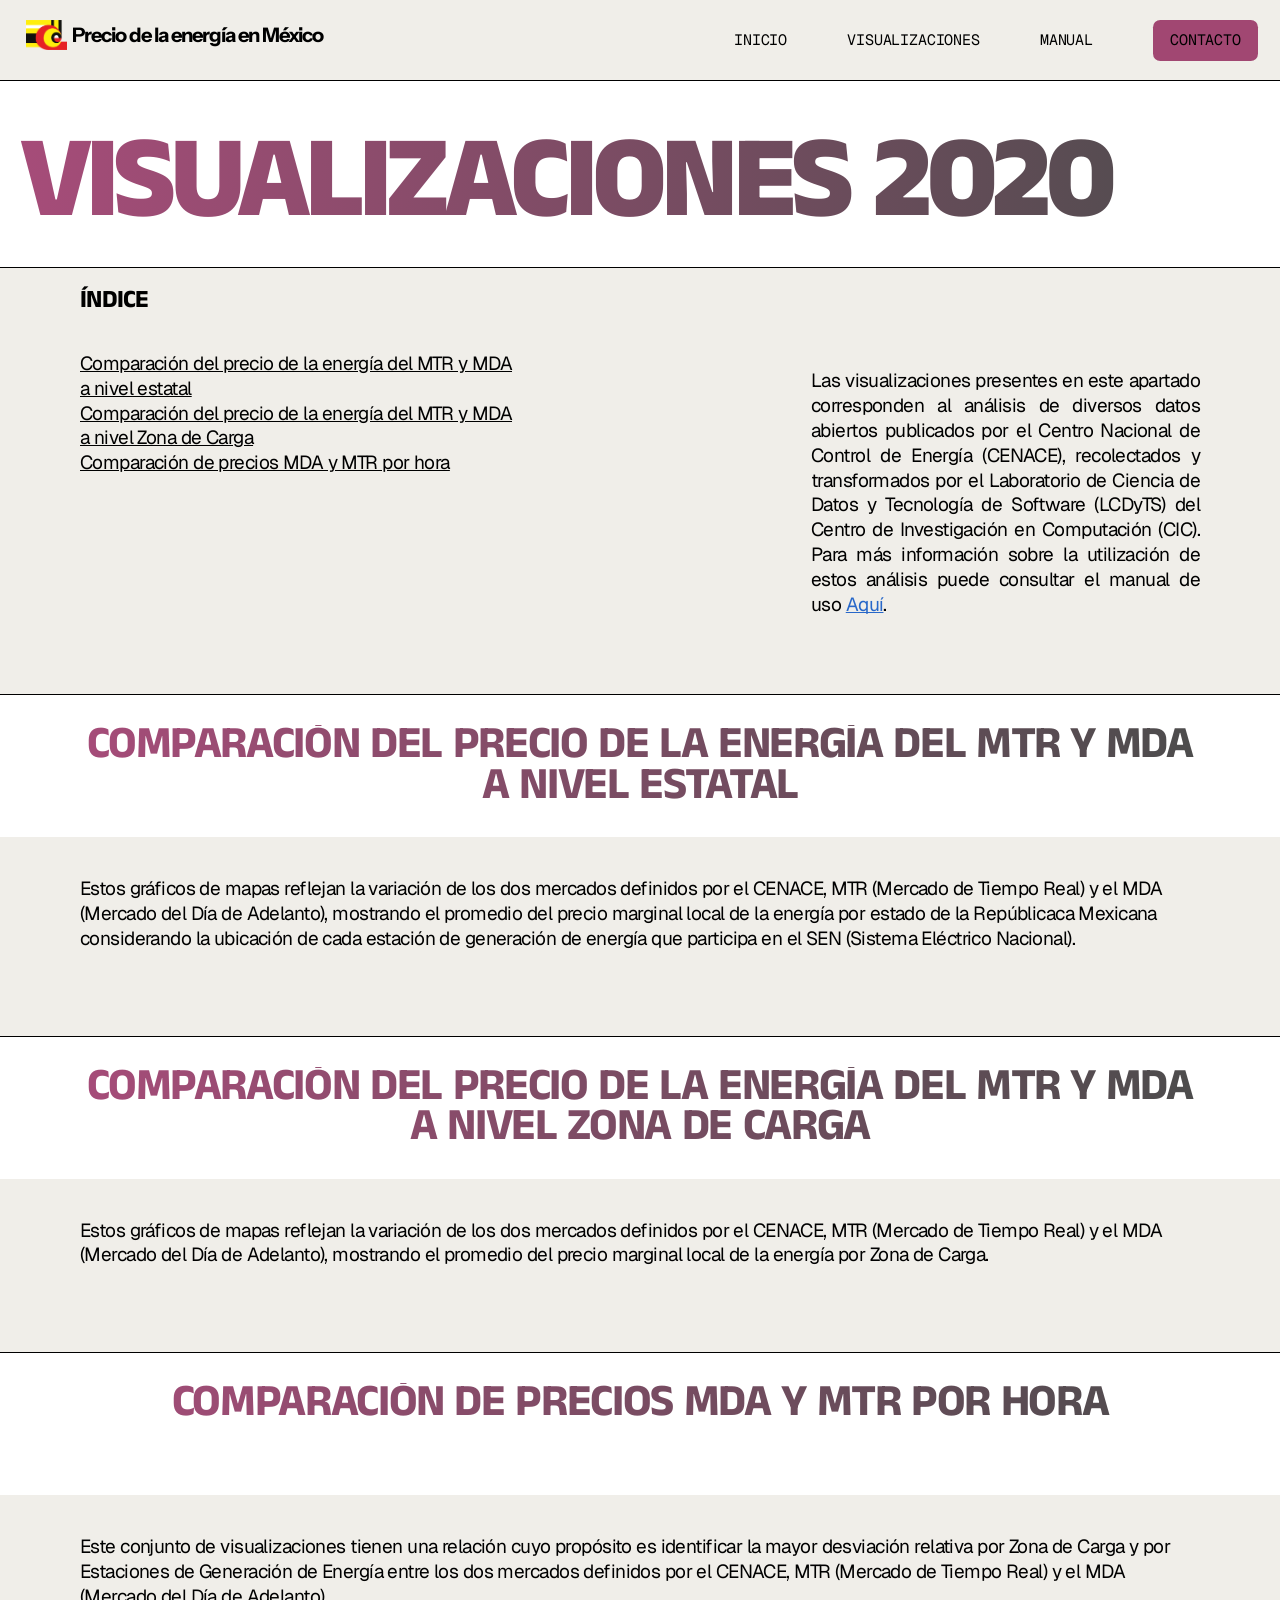
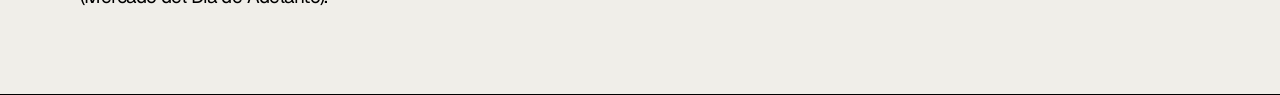
<file: visualizaciones2020.html>
<!doctype html>
<html lang="es">
	<head>
		<meta charset="UTF-8" />
		<meta
			name="viewport"
			content="width=device-width, initial-scale=1.0"
		/>
		<title>
			Visualizaciones - Análisis del precio de la energía
			en México
		</title>
		<!-- Fonts -->
		<link
			rel="preconnect"
			href="https://fonts.googleapis.com"
		/>
		<link
			rel="preconnect"
			href="https://fonts.gstatic.com"
			crossorigin
		/>
		<link
			href="https://fonts.googleapis.com/css2?family=Anek+Tamil:wght@700;800&family=Geist:wght@300;400;700&family=Geist+Mono:wght@400&family=Instrument+Sans:wght@700&display=swap"
			rel="stylesheet"
		/>
		<link rel="stylesheet" href="visualizations.css" />
	</head>
	<body>
		<div class="desktop">
			<!-- Navigation -->
			<nav class="nav">
				<div class="nav-contents">
					<div class="logo">
						<img
							src="/img/logo-cic.png"
							alt="Logo CIC"
						/>
						<p>Precio de la energía en México</p>
					</div>
					<div class="nav-links">
						<a href="/index.html" class="dropdown-toggle"
							>Inicio</a
						>
						<div class="nav-dropdown">
							<a
								href="/visualizaciones.html"
								class="dropdown-toggle"
								>Visualizaciones</a
							>
							<div class="dropdown-menu">
								<a
									href="/visualizaciones_temporales.html"
									>2020-2025 Precio de la energía y sus
									componentes</a
								>
								<a href="/visualizaciones2025.html"
									>2025</a
								>
								<a href="/visualizaciones2024.html"
									>2024</a
								>
								<a href="/visualizaciones2023.html"
									>2023</a
								>
								<a href="/visualizaciones2022.html"
									>2022</a
								>
								<a href="/visualizaciones2021.html"
									>2021</a
								>
								<a href="/visualizaciones2020.html"
									>2020</a
								>
							</div>
						</div>
						<a
							href="/manual.html"
							class="dropdown-toggle"
							>Manual</a
						>
						<a href="/contacto.html">
							<button class="nav-button">
								Contacto
							</button>
						</a>
					</div>
				</div>
			</nav>

			<!-- Main Content -->
			<main class="main">
				<!-- Title Section -->
				<header class="title-section">
					<h1>Visualizaciones 2020</h1>
				</header>
				<!-- Guided By Section -->
				<section class="guided-section">
				<div class="index-container">
					<h2>Índice</h2>
					<div class="index-links">
						<a href="#viz-estatal">Comparación del precio de la energía del MTR y MDA a nivel estatal</a>
						<a href="#viz-zona">Comparación del precio de la energía del MTR y MDA a nivel Zona de Carga</a>
						<a href="#viz-hora">Comparación de precios MDA y MTR por hora</a>
					</div>
				</div>
				<div class="text-container">
					<p>
						Las visualizaciones presentes en este apartado corresponden al análisis de diversos datos abiertos publicados por el Centro Nacional de Control de Energía (CENACE), recolectados y transformados por el Laboratorio de Ciencia de Datos y Tecnología de Software (LCDyTS) del Centro de Investigación en Computación (CIC). Para más información sobre la utilización de estos análisis puede consultar el manual de uso <a href="/manual.html">Aquí</a>.
				</section>

				<!-- Visualization Title 1 -->
				<section class="visualization-title" id="viz-estatal">
					<h2>
						Comparación del precio de la energía del MTR y MDA a nivel estatal
					</h2>
				</section>

				<!-- Visualization 1 -->
				<section class="visualization">
					<div class="visualization-content">
						<div class="visualization-body">
							<p>
								Estos gráficos de mapas reflejan la variación de los dos mercados definidos por el CENACE, MTR (Mercado de Tiempo Real) y el MDA (Mercado del Día de Adelanto), mostrando el promedio del precio marginal local de la energía por estado de la Repúblicaca Mexicana considerando la ubicación de cada estación de generación de energía que participa en el SEN (Sistema Eléctrico Nacional).
							</p>
							<br>
						</div>
						<div class='tableauPlaceholder' id='viz1773716633033' style='position: relative'><noscript><a href='#'><img alt='Comparación del costo de la energía a nivel estado del MTR y MDA ' src='https:&#47;&#47;public.tableau.com&#47;static&#47;images&#47;CE&#47;CENACEME-MTRMDA2020&#47;MapasEstatalMTRyMDA&#47;1_rss.png' style='border: none' /></a></noscript><object class='tableauViz'  style='display:none;'><param name='host_url' value='https%3A%2F%2Fpublic.tableau.com%2F' /> <param name='embed_code_version' value='3' /> <param name='site_root' value='' /><param name='name' value='CENACEME-MTRMDA2020&#47;MapasEstatalMTRyMDA' /><param name='tabs' value='no' /><param name='toolbar' value='yes' /><param name='static_image' value='https:&#47;&#47;public.tableau.com&#47;static&#47;images&#47;CE&#47;CENACEME-MTRMDA2020&#47;MapasEstatalMTRyMDA&#47;1.png' /> <param name='animate_transition' value='yes' /><param name='display_static_image' value='yes' /><param name='display_spinner' value='yes' /><param name='display_overlay' value='yes' /><param name='display_count' value='yes' /><param name='language' value='es-ES' /></object></div>                <script type='text/javascript'>                    var divElement = document.getElementById('viz1773716633033');                    var vizElement = divElement.getElementsByTagName('object')[0];                    if ( divElement.offsetWidth > 800 ) { vizElement.style.width='100%';vizElement.style.height=(divElement.offsetWidth*0.75)+'px';} else if ( divElement.offsetWidth > 500 ) { vizElement.style.width='100%';vizElement.style.height=(divElement.offsetWidth*0.75)+'px';} else { vizElement.style.width='100%';vizElement.style.height='877px';}                     var scriptElement = document.createElement('script');                    scriptElement.src = 'https://public.tableau.com/javascripts/api/viz_v1.js';                    vizElement.parentNode.insertBefore(scriptElement, vizElement);                </script>
					</div>
				</section>

				<!-- Visualization Title 2 -->
				<section class="visualization-title" id="viz-zona">
					<h2>
						Comparación del precio de la energía del MTR y MDA a nivel Zona de Carga
					</h2>
				</section>

				<!-- Visualization 2 -->
				<section class="visualization">
					<div class="visualization-content">
						<div class="visualization-body">
							<p>
								Estos gráficos de mapas reflejan la variación de los dos mercados definidos por el CENACE, MTR (Mercado de Tiempo Real) y el MDA (Mercado del Día de Adelanto), mostrando el promedio del precio marginal local de la energía por Zona de Carga.
							</p>
							<br>
						</div>
						<div class='tableauPlaceholder' id='viz1773716651260' style='position: relative'><noscript><a href='#'><img alt='Mapas ZC MTR y MDA ' src='https:&#47;&#47;public.tableau.com&#47;static&#47;images&#47;CE&#47;CENACEMZC-MTRMDA2020&#47;MapasZCMTRyMDA&#47;1_rss.png' style='border: none' /></a></noscript><object class='tableauViz'  style='display:none;'><param name='host_url' value='https%3A%2F%2Fpublic.tableau.com%2F' /> <param name='embed_code_version' value='3' /> <param name='site_root' value='' /><param name='name' value='CENACEMZC-MTRMDA2020&#47;MapasZCMTRyMDA' /><param name='tabs' value='no' /><param name='toolbar' value='yes' /><param name='static_image' value='https:&#47;&#47;public.tableau.com&#47;static&#47;images&#47;CE&#47;CENACEMZC-MTRMDA2020&#47;MapasZCMTRyMDA&#47;1.png' /> <param name='animate_transition' value='yes' /><param name='display_static_image' value='yes' /><param name='display_spinner' value='yes' /><param name='display_overlay' value='yes' /><param name='display_count' value='yes' /><param name='language' value='es-ES' /></object></div>                <script type='text/javascript'>                    var divElement = document.getElementById('viz1773716651260');                    var vizElement = divElement.getElementsByTagName('object')[0];                    if ( divElement.offsetWidth > 800 ) { vizElement.style.width='100%';vizElement.style.height=(divElement.offsetWidth*0.75)+'px';} else if ( divElement.offsetWidth > 500 ) { vizElement.style.width='100%';vizElement.style.height=(divElement.offsetWidth*0.75)+'px';} else { vizElement.style.width='100%';vizElement.style.height='977px';}                     var scriptElement = document.createElement('script');                    scriptElement.src = 'https://public.tableau.com/javascripts/api/viz_v1.js';                    vizElement.parentNode.insertBefore(scriptElement, vizElement);                </script>
					</div>
				</section>

				<!-- Visualization Title 3 -->
				<section class="visualization-title" id="viz-hora">
					<h2>Comparación de precios MDA y MTR por hora</h2>
				</section>

				<!-- Visualization 3 -->
				<section class="visualization">
					<div class="visualization-content">
						<div class="visualization-body">
							<p>
								Este conjunto de visualizaciones tienen una relación cuyo propósito es identificar la mayor desviación relativa por Zona de Carga y por Estaciones de Generación de Energía entre los dos mercados definidos por el CENACE, MTR (Mercado de Tiempo Real) y el MDA (Mercado del Día de Adelanto).
							</p>
							<br>
						</div>
						<div class='tableauPlaceholder' id='viz1773716673267' style='position: relative'><noscript><a href='#'><img alt='Comparación de Costos MTR y MDA ' src='https:&#47;&#47;public.tableau.com&#47;static&#47;images&#47;CE&#47;CENACEGCM-MTRMDA2020&#47;ComparacindeCostosMTRyMDA&#47;1_rss.png' style='border: none' /></a></noscript><object class='tableauViz'  style='display:none;'><param name='host_url' value='https%3A%2F%2Fpublic.tableau.com%2F' /> <param name='embed_code_version' value='3' /> <param name='site_root' value='' /><param name='name' value='CENACEGCM-MTRMDA2020&#47;ComparacindeCostosMTRyMDA' /><param name='tabs' value='no' /><param name='toolbar' value='yes' /><param name='static_image' value='https:&#47;&#47;public.tableau.com&#47;static&#47;images&#47;CE&#47;CENACEGCM-MTRMDA2020&#47;ComparacindeCostosMTRyMDA&#47;1.png' /> <param name='animate_transition' value='yes' /><param name='display_static_image' value='yes' /><param name='display_spinner' value='yes' /><param name='display_overlay' value='yes' /><param name='display_count' value='yes' /><param name='language' value='es-ES' /></object></div>                <script type='text/javascript'>                    var divElement = document.getElementById('viz1773716673267');                    var vizElement = divElement.getElementsByTagName('object')[0];                    if ( divElement.offsetWidth > 800 ) { vizElement.style.width='100%';vizElement.style.height=(divElement.offsetWidth*0.75)+'px';} else if ( divElement.offsetWidth > 500 ) { vizElement.style.width='100%';vizElement.style.height=(divElement.offsetWidth*0.75)+'px';} else { vizElement.style.width='100%';vizElement.style.height='1277px';}                     var scriptElement = document.createElement('script');                    scriptElement.src = 'https://public.tableau.com/javascripts/api/viz_v1.js';                    vizElement.parentNode.insertBefore(scriptElement, vizElement);                </script>
					</div>
				</section>
			</main>

			<!-- Scroll to Top Button -->
			<button
				id="scrollToTopBtn"
				class="scroll-to-top"
				title="Ir hacia arriba"
			>
				▲
			</button>
		</div>
	</body>
	<script>
		const scrollToTopBtn = document.getElementById(
			'scrollToTopBtn'
		);

		window.addEventListener('scroll', () => {
			if (window.pageYOffset > 300) {
				scrollToTopBtn.classList.add('show');
			} else {
				scrollToTopBtn.classList.remove('show');
			}
		});

		function smoothScrollToTop() {
			const startPosition = window.pageYOffset;
			const distance = startPosition;
			const duration = 2000;
			let start = null;

			window.requestAnimationFrame(
				function step(timestamp) {
					if (!start) start = timestamp;
					const progress = timestamp - start;
					const percentage = Math.min(
						progress / duration,
						1
					);

					const ease = 1 - Math.pow(1 - percentage, 3);
					window.scrollTo(
						0,
						startPosition - distance * ease
					);

					if (progress < duration) {
						window.requestAnimationFrame(step);
					}
				}
			);
		}

		scrollToTopBtn.addEventListener('click', () => {
			smoothScrollToTop();
		});
	</script>
</html>
</file>
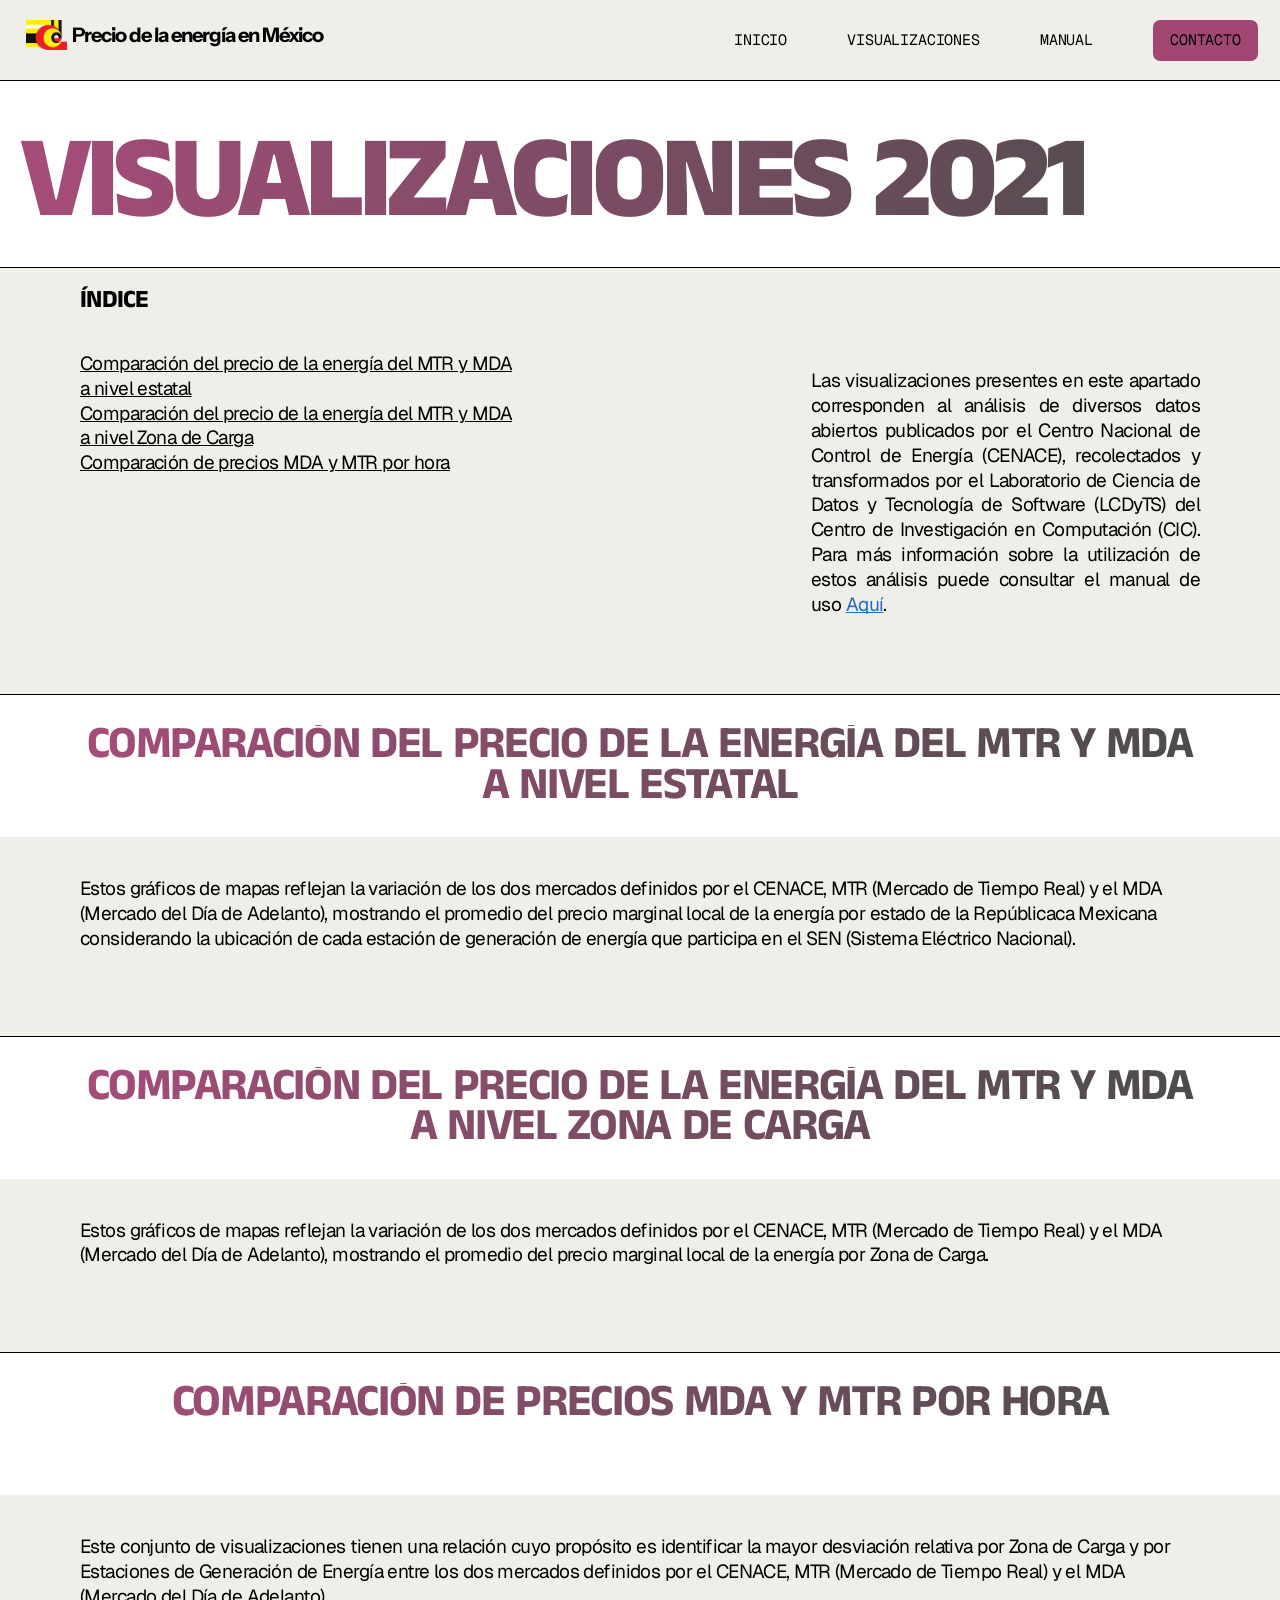
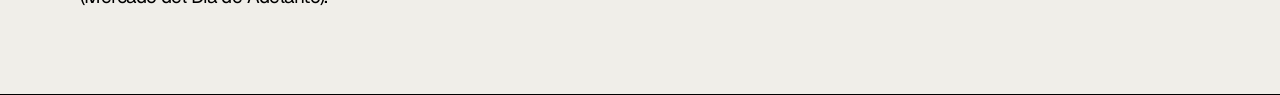
<file: visualizaciones2021.html>
<!doctype html>
<html lang="es">
	<head>
		<meta charset="UTF-8" />
		<meta
			name="viewport"
			content="width=device-width, initial-scale=1.0"
		/>
		<title>
			Visualizaciones - Análisis del precio de la energía
			en México
		</title>
		<!-- Fonts -->
		<link
			rel="preconnect"
			href="https://fonts.googleapis.com"
		/>
		<link
			rel="preconnect"
			href="https://fonts.gstatic.com"
			crossorigin
		/>
		<link
			href="https://fonts.googleapis.com/css2?family=Anek+Tamil:wght@700;800&family=Geist:wght@300;400;700&family=Geist+Mono:wght@400&family=Instrument+Sans:wght@700&display=swap"
			rel="stylesheet"
		/>
		<link rel="stylesheet" href="visualizations.css" />
	</head>
	<body>
		<div class="desktop">
			<!-- Navigation -->
			<nav class="nav">
				<div class="nav-contents">
					<div class="logo">
						<img
							src="/img/logo-cic.png"
							alt="Logo CIC"
						/>
						<p>Precio de la energía en México</p>
					</div>
					<div class="nav-links">
						<a href="/index.html" class="dropdown-toggle"
							>Inicio</a
						>
						<div class="nav-dropdown">
							<a
								href="/visualizaciones.html"
								class="dropdown-toggle"
								>Visualizaciones</a
							>
							<div class="dropdown-menu">
								<a
									href="/visualizaciones_temporales.html"
									>2020-2025 Precio de la energía y sus
									componentes</a
								>
								<a href="/visualizaciones2025.html"
									>2025</a
								>
								<a href="/visualizaciones2024.html"
									>2024</a
								>
								<a href="/visualizaciones2023.html"
									>2023</a
								>
								<a href="/visualizaciones2022.html"
									>2022</a
								>
								<a href="/visualizaciones2021.html"
									>2021</a
								>
								<a href="/visualizaciones2020.html"
									>2020</a
								>
							</div>
						</div>
						<a
							href="/manual.html"
							class="dropdown-toggle"
							>Manual</a
						>
						<a href="/contacto.html">
							<button class="nav-button">
								Contacto
							</button>
						</a>
					</div>
				</div>
			</nav>

			<!-- Main Content -->
			<main class="main">
				<!-- Title Section -->
				<header class="title-section">
					<h1>Visualizaciones 2021</h1>
				</header>
				<!-- Guided By Section -->
				<section class="guided-section">
				<div class="index-container">
					<h2>Índice</h2>
					<div class="index-links">
						<a href="#viz-estatal">Comparación del precio de la energía del MTR y MDA a nivel estatal</a>
						<a href="#viz-zona">Comparación del precio de la energía del MTR y MDA a nivel Zona de Carga</a>
						<a href="#viz-hora">Comparación de precios MDA y MTR por hora</a>
					</div>
				</div>
				<div class="text-container">
					<p>
						Las visualizaciones presentes en este apartado corresponden al análisis de diversos datos abiertos publicados por el Centro Nacional de Control de Energía (CENACE), recolectados y transformados por el Laboratorio de Ciencia de Datos y Tecnología de Software (LCDyTS) del Centro de Investigación en Computación (CIC). Para más información sobre la utilización de estos análisis puede consultar el manual de uso <a href="/manual.html">Aquí</a>.
				</section>

				<!-- Visualization Title 1 -->
				<section class="visualization-title" id="viz-estatal">
					<h2>
						Comparación del precio de la energía del MTR y MDA a nivel estatal
					</h2>
				</section>

				<!-- Visualization 1 -->
				<section class="visualization">
					<div class="visualization-content">
						<div class="visualization-body">
							<p>
								Estos gráficos de mapas reflejan la variación de los dos mercados definidos por el CENACE, MTR (Mercado de Tiempo Real) y el MDA (Mercado del Día de Adelanto), mostrando el promedio del precio marginal local de la energía por estado de la Repúblicaca Mexicana considerando la ubicación de cada estación de generación de energía que participa en el SEN (Sistema Eléctrico Nacional).
							</p>
							<br>
						</div>
						<div class='tableauPlaceholder' id='viz1773716548700' style='position: relative'><noscript><a href='#'><img alt='Comparación del costo de la energía a nivel estado del MTR y MDA ' src='https:&#47;&#47;public.tableau.com&#47;static&#47;images&#47;CE&#47;CENACEME-MTRMDA2021&#47;MapasEstatalMTRyMDA&#47;1_rss.png' style='border: none' /></a></noscript><object class='tableauViz'  style='display:none;'><param name='host_url' value='https%3A%2F%2Fpublic.tableau.com%2F' /> <param name='embed_code_version' value='3' /> <param name='site_root' value='' /><param name='name' value='CENACEME-MTRMDA2021&#47;MapasEstatalMTRyMDA' /><param name='tabs' value='no' /><param name='toolbar' value='yes' /><param name='static_image' value='https:&#47;&#47;public.tableau.com&#47;static&#47;images&#47;CE&#47;CENACEME-MTRMDA2021&#47;MapasEstatalMTRyMDA&#47;1.png' /> <param name='animate_transition' value='yes' /><param name='display_static_image' value='yes' /><param name='display_spinner' value='yes' /><param name='display_overlay' value='yes' /><param name='display_count' value='yes' /><param name='language' value='es-ES' /></object></div>                <script type='text/javascript'>                    var divElement = document.getElementById('viz1773716548700');                    var vizElement = divElement.getElementsByTagName('object')[0];                    if ( divElement.offsetWidth > 800 ) { vizElement.style.width='100%';vizElement.style.height=(divElement.offsetWidth*0.75)+'px';} else if ( divElement.offsetWidth > 500 ) { vizElement.style.width='100%';vizElement.style.height=(divElement.offsetWidth*0.75)+'px';} else { vizElement.style.width='100%';vizElement.style.height='877px';}                     var scriptElement = document.createElement('script');                    scriptElement.src = 'https://public.tableau.com/javascripts/api/viz_v1.js';                    vizElement.parentNode.insertBefore(scriptElement, vizElement);                </script>
					</div>
				</section>

				<!-- Visualization Title 2 -->
				<section class="visualization-title" id="viz-zona">
					<h2>
						Comparación del precio de la energía del MTR y MDA a nivel Zona de Carga
					</h2>
				</section>

				<!-- Visualization 2 -->
				<section class="visualization">
					<div class="visualization-content">
						<div class="visualization-body">
							<p>
								Estos gráficos de mapas reflejan la variación de los dos mercados definidos por el CENACE, MTR (Mercado de Tiempo Real) y el MDA (Mercado del Día de Adelanto), mostrando el promedio del precio marginal local de la energía por Zona de Carga.
							</p>
							<br>
						</div>
						<div class='tableauPlaceholder' id='viz1773716567465' style='position: relative'><noscript><a href='#'><img alt='Mapas ZC MTR y MDA ' src='https:&#47;&#47;public.tableau.com&#47;static&#47;images&#47;CE&#47;CENACEMZC-MTRMDA2021&#47;MapasZCMTRyMDA&#47;1_rss.png' style='border: none' /></a></noscript><object class='tableauViz'  style='display:none;'><param name='host_url' value='https%3A%2F%2Fpublic.tableau.com%2F' /> <param name='embed_code_version' value='3' /> <param name='site_root' value='' /><param name='name' value='CENACEMZC-MTRMDA2021&#47;MapasZCMTRyMDA' /><param name='tabs' value='no' /><param name='toolbar' value='yes' /><param name='static_image' value='https:&#47;&#47;public.tableau.com&#47;static&#47;images&#47;CE&#47;CENACEMZC-MTRMDA2021&#47;MapasZCMTRyMDA&#47;1.png' /> <param name='animate_transition' value='yes' /><param name='display_static_image' value='yes' /><param name='display_spinner' value='yes' /><param name='display_overlay' value='yes' /><param name='display_count' value='yes' /><param name='language' value='es-ES' /></object></div>                <script type='text/javascript'>                    var divElement = document.getElementById('viz1773716567465');                    var vizElement = divElement.getElementsByTagName('object')[0];                    if ( divElement.offsetWidth > 800 ) { vizElement.style.width='100%';vizElement.style.height=(divElement.offsetWidth*0.75)+'px';} else if ( divElement.offsetWidth > 500 ) { vizElement.style.width='100%';vizElement.style.height=(divElement.offsetWidth*0.75)+'px';} else { vizElement.style.width='100%';vizElement.style.height='977px';}                     var scriptElement = document.createElement('script');                    scriptElement.src = 'https://public.tableau.com/javascripts/api/viz_v1.js';                    vizElement.parentNode.insertBefore(scriptElement, vizElement);                </script>
					</div>
				</section>

				<!-- Visualization Title 3 -->
				<section class="visualization-title" id="viz-hora">
					<h2>Comparación de precios MDA y MTR por hora</h2>
				</section>

				<!-- Visualization 3 -->
				<section class="visualization">
					<div class="visualization-content">
						<div class="visualization-body">
							<p>
								Este conjunto de visualizaciones tienen una relación cuyo propósito es identificar la mayor desviación relativa por Zona de Carga y por Estaciones de Generación de Energía entre los dos mercados definidos por el CENACE, MTR (Mercado de Tiempo Real) y el MDA (Mercado del Día de Adelanto).
							</p>
							<br>
						</div>
						<div class='tableauPlaceholder' id='viz1773716585922' style='position: relative'><noscript><a href='#'><img alt='Comparación de Costos MTR y MDA ' src='https:&#47;&#47;public.tableau.com&#47;static&#47;images&#47;CE&#47;CENACEGCM-MTRMDA2021&#47;ComparacindeCostosMTRyMDA&#47;1_rss.png' style='border: none' /></a></noscript><object class='tableauViz'  style='display:none;'><param name='host_url' value='https%3A%2F%2Fpublic.tableau.com%2F' /> <param name='embed_code_version' value='3' /> <param name='site_root' value='' /><param name='name' value='CENACEGCM-MTRMDA2021&#47;ComparacindeCostosMTRyMDA' /><param name='tabs' value='no' /><param name='toolbar' value='yes' /><param name='static_image' value='https:&#47;&#47;public.tableau.com&#47;static&#47;images&#47;CE&#47;CENACEGCM-MTRMDA2021&#47;ComparacindeCostosMTRyMDA&#47;1.png' /> <param name='animate_transition' value='yes' /><param name='display_static_image' value='yes' /><param name='display_spinner' value='yes' /><param name='display_overlay' value='yes' /><param name='display_count' value='yes' /><param name='language' value='es-ES' /></object></div>                <script type='text/javascript'>                    var divElement = document.getElementById('viz1773716585922');                    var vizElement = divElement.getElementsByTagName('object')[0];                    if ( divElement.offsetWidth > 800 ) { vizElement.style.width='100%';vizElement.style.height=(divElement.offsetWidth*0.75)+'px';} else if ( divElement.offsetWidth > 500 ) { vizElement.style.width='100%';vizElement.style.height=(divElement.offsetWidth*0.75)+'px';} else { vizElement.style.width='100%';vizElement.style.height='1277px';}                     var scriptElement = document.createElement('script');                    scriptElement.src = 'https://public.tableau.com/javascripts/api/viz_v1.js';                    vizElement.parentNode.insertBefore(scriptElement, vizElement);                </script>
					</div>
				</section>
			</main>

			<!-- Scroll to Top Button -->
			<button
				id="scrollToTopBtn"
				class="scroll-to-top"
				title="Ir hacia arriba"
			>
				▲
			</button>
		</div>
	</body>
	<script>
		const scrollToTopBtn = document.getElementById(
			'scrollToTopBtn'
		);

		window.addEventListener('scroll', () => {
			if (window.pageYOffset > 300) {
				scrollToTopBtn.classList.add('show');
			} else {
				scrollToTopBtn.classList.remove('show');
			}
		});

		function smoothScrollToTop() {
			const startPosition = window.pageYOffset;
			const distance = startPosition;
			const duration = 2000;
			let start = null;

			window.requestAnimationFrame(
				function step(timestamp) {
					if (!start) start = timestamp;
					const progress = timestamp - start;
					const percentage = Math.min(
						progress / duration,
						1
					);

					const ease = 1 - Math.pow(1 - percentage, 3);
					window.scrollTo(
						0,
						startPosition - distance * ease
					);

					if (progress < duration) {
						window.requestAnimationFrame(step);
					}
				}
			);
		}

		scrollToTopBtn.addEventListener('click', () => {
			smoothScrollToTop();
		});
	</script>
</html>
</file>
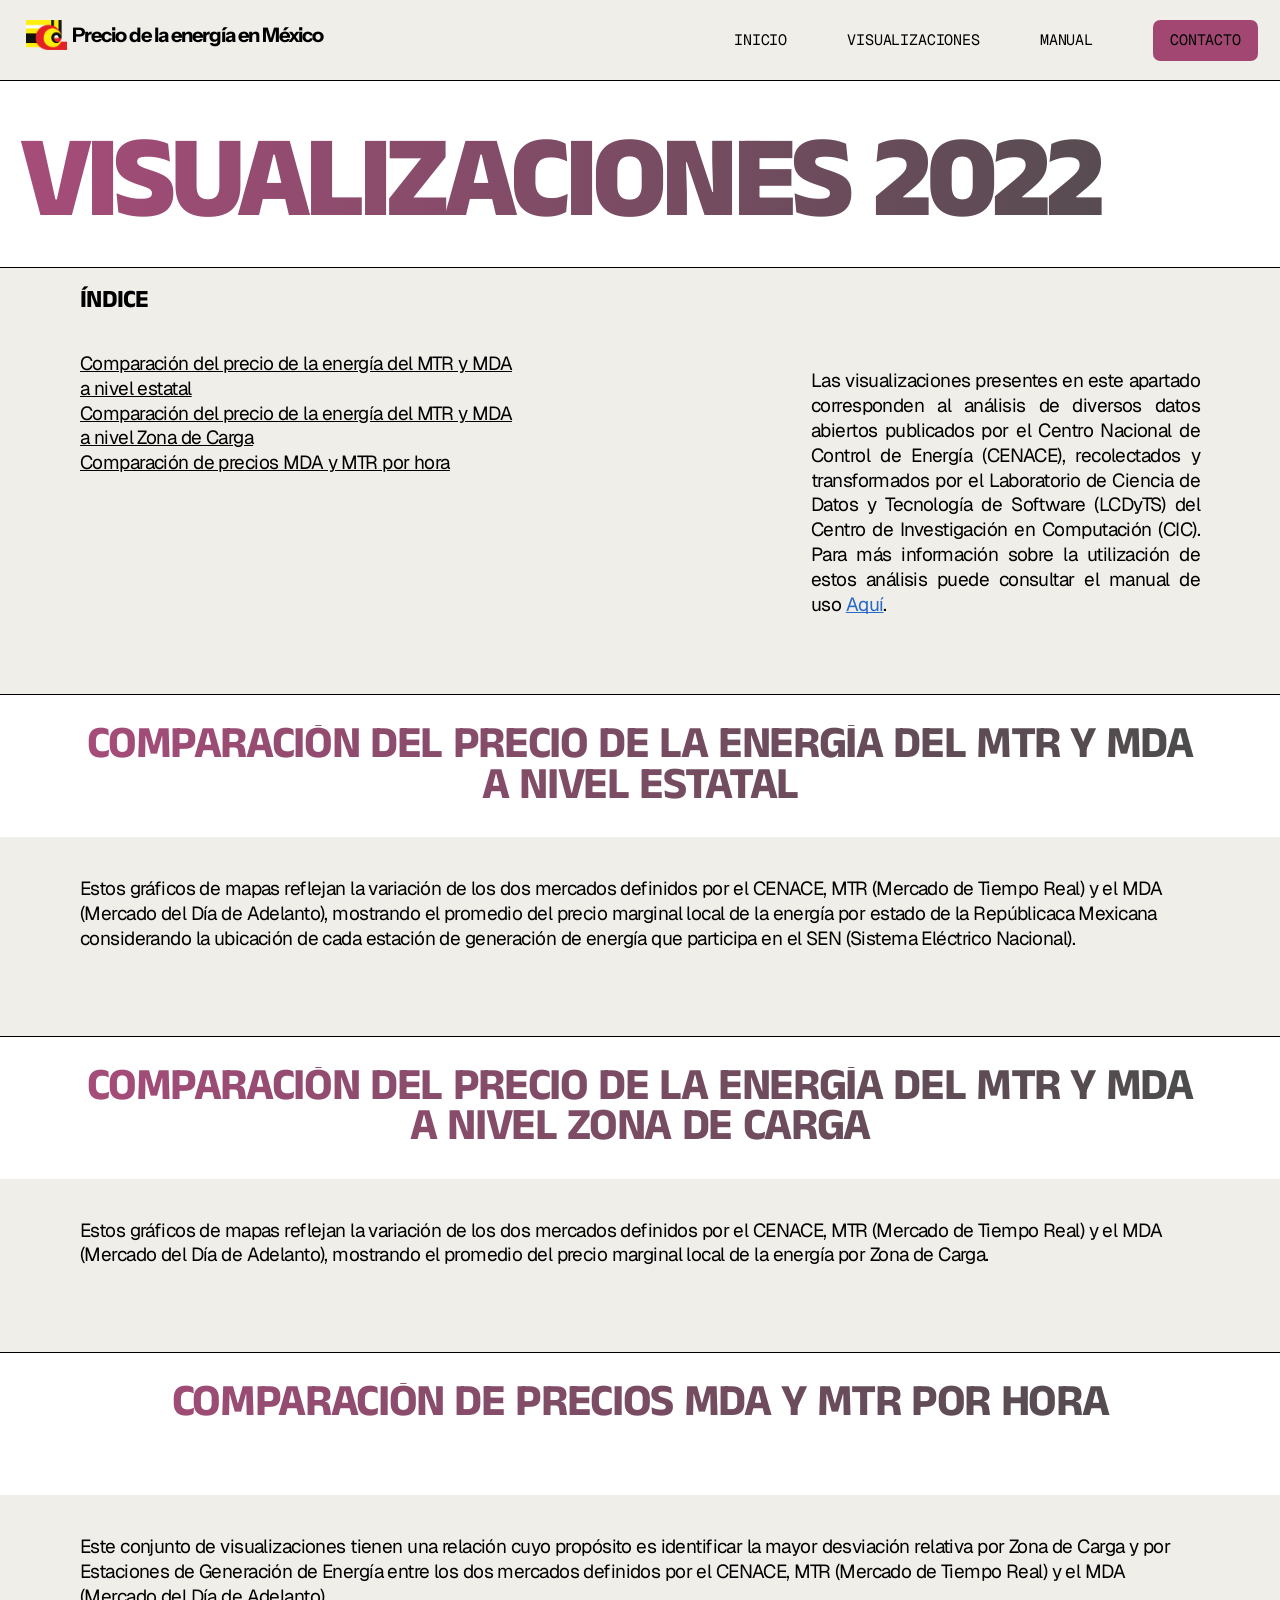
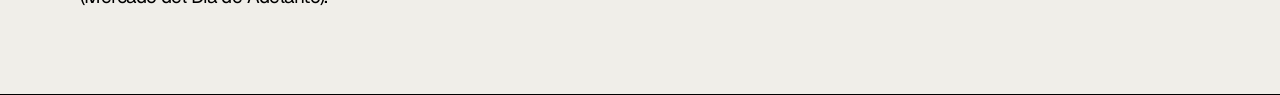
<file: visualizaciones2022.html>
<!doctype html>
<html lang="es">
	<head>
		<meta charset="UTF-8" />
		<meta
			name="viewport"
			content="width=device-width, initial-scale=1.0"
		/>
		<title>
			Visualizaciones - Análisis del precio de la energía
			en México
		</title>
		<!-- Fonts -->
		<link
			rel="preconnect"
			href="https://fonts.googleapis.com"
		/>
		<link
			rel="preconnect"
			href="https://fonts.gstatic.com"
			crossorigin
		/>
		<link
			href="https://fonts.googleapis.com/css2?family=Anek+Tamil:wght@700;800&family=Geist:wght@300;400;700&family=Geist+Mono:wght@400&family=Instrument+Sans:wght@700&display=swap"
			rel="stylesheet"
		/>
		<link rel="stylesheet" href="visualizations.css" />
	</head>
	<body>
		<div class="desktop">
			<!-- Navigation -->
			<nav class="nav">
				<div class="nav-contents">
					<div class="logo">
						<img
							src="/img/logo-cic.png"
							alt="Logo CIC"
						/>
						<p>Precio de la energía en México</p>
					</div>
					<div class="nav-links">
						<a href="/index.html" class="dropdown-toggle"
							>Inicio</a
						>
						<div class="nav-dropdown">
							<a
								href="/visualizaciones.html"
								class="dropdown-toggle"
								>Visualizaciones</a
							>
							<div class="dropdown-menu">
								<a
									href="/visualizaciones_temporales.html"
									>2020-2025 Precio de la energía y sus
									componentes</a
								>
								<a href="/visualizaciones2025.html"
									>2025</a
								>
								<a href="/visualizaciones2024.html"
									>2024</a
								>
								<a href="/visualizaciones2023.html"
									>2023</a
								>
								<a href="/visualizaciones2022.html"
									>2022</a
								>
								<a href="/visualizaciones2021.html"
									>2021</a
								>
								<a href="/visualizaciones2020.html"
									>2020</a
								>
							</div>
						</div>
						<a
							href="/manual.html"
							class="dropdown-toggle"
							>Manual</a
						>
						<a href="/contacto.html">
							<button class="nav-button">
								Contacto
							</button>
						</a>
					</div>
				</div>
			</nav>

			<!-- Main Content -->
			<main class="main">
				<!-- Title Section -->
				<header class="title-section">
					<h1>Visualizaciones 2022</h1>
				</header>
				<!-- Guided By Section -->
				<section class="guided-section">
				<div class="index-container">
					<h2>Índice</h2>
					<div class="index-links">
						<a href="#viz-estatal">Comparación del precio de la energía del MTR y MDA a nivel estatal</a>
						<a href="#viz-zona">Comparación del precio de la energía del MTR y MDA a nivel Zona de Carga</a>
						<a href="#viz-hora">Comparación de precios MDA y MTR por hora</a>
					</div>
				</div>
				<div class="text-container">
					<p>
						Las visualizaciones presentes en este apartado corresponden al análisis de diversos datos abiertos publicados por el Centro Nacional de Control de Energía (CENACE), recolectados y transformados por el Laboratorio de Ciencia de Datos y Tecnología de Software (LCDyTS) del Centro de Investigación en Computación (CIC). Para más información sobre la utilización de estos análisis puede consultar el manual de uso <a href="/manual.html">Aquí</a>.
				</section>

				<!-- Visualization Title 1 -->
				<section class="visualization-title" id="viz-estatal">
					<h2>
						Comparación del precio de la energía del MTR y MDA a nivel estatal
					</h2>
				</section>

				<!-- Visualization 1 -->
				<section class="visualization">
					<div class="visualization-content">
						<div class="visualization-body">
							<p>
								Estos gráficos de mapas reflejan la variación de los dos mercados definidos por el CENACE, MTR (Mercado de Tiempo Real) y el MDA (Mercado del Día de Adelanto), mostrando el promedio del precio marginal local de la energía por estado de la Repúblicaca Mexicana considerando la ubicación de cada estación de generación de energía que participa en el SEN (Sistema Eléctrico Nacional).
							</p>
							<br>
						</div>
						<div class='tableauPlaceholder' id='viz1773716434011' style='position: relative'><noscript><a href='#'><img alt='Comparación del costo de la energía a nivel estado del MTR y MDA ' src='https:&#47;&#47;public.tableau.com&#47;static&#47;images&#47;CE&#47;CENACEME-MTRMDA2022&#47;MapasEstatalMTRyMDA&#47;1_rss.png' style='border: none' /></a></noscript><object class='tableauViz'  style='display:none;'><param name='host_url' value='https%3A%2F%2Fpublic.tableau.com%2F' /> <param name='embed_code_version' value='3' /> <param name='site_root' value='' /><param name='name' value='CENACEME-MTRMDA2022&#47;MapasEstatalMTRyMDA' /><param name='tabs' value='no' /><param name='toolbar' value='yes' /><param name='static_image' value='https:&#47;&#47;public.tableau.com&#47;static&#47;images&#47;CE&#47;CENACEME-MTRMDA2022&#47;MapasEstatalMTRyMDA&#47;1.png' /> <param name='animate_transition' value='yes' /><param name='display_static_image' value='yes' /><param name='display_spinner' value='yes' /><param name='display_overlay' value='yes' /><param name='display_count' value='yes' /><param name='language' value='es-ES' /></object></div>                <script type='text/javascript'>                    var divElement = document.getElementById('viz1773716434011');                    var vizElement = divElement.getElementsByTagName('object')[0];                    if ( divElement.offsetWidth > 800 ) { vizElement.style.width='100%';vizElement.style.height=(divElement.offsetWidth*0.75)+'px';} else if ( divElement.offsetWidth > 500 ) { vizElement.style.width='100%';vizElement.style.height=(divElement.offsetWidth*0.75)+'px';} else { vizElement.style.width='100%';vizElement.style.height='877px';}                     var scriptElement = document.createElement('script');                    scriptElement.src = 'https://public.tableau.com/javascripts/api/viz_v1.js';                    vizElement.parentNode.insertBefore(scriptElement, vizElement);                </script>
					</div>
				</section>

				<!-- Visualization Title 2 -->
				<section class="visualization-title" id="viz-zona">
					<h2>
						Comparación del precio de la energía del MTR y MDA a nivel Zona de Carga
					</h2>
				</section>

				<!-- Visualization 2 -->
				<section class="visualization">
					<div class="visualization-content">
						<div class="visualization-body">
							<p>
								Estos gráficos de mapas reflejan la variación de los dos mercados definidos por el CENACE, MTR (Mercado de Tiempo Real) y el MDA (Mercado del Día de Adelanto), mostrando el promedio del precio marginal local de la energía por Zona de Carga.
							</p>
							<br>
						</div>
						<div class='tableauPlaceholder' id='viz1773716464772' style='position: relative'><noscript><a href='#'><img alt='Mapas ZC MTR y MDA ' src='https:&#47;&#47;public.tableau.com&#47;static&#47;images&#47;CE&#47;CENACEMZC-MTRMDA2022&#47;MapasZCMTRyMDA&#47;1_rss.png' style='border: none' /></a></noscript><object class='tableauViz'  style='display:none;'><param name='host_url' value='https%3A%2F%2Fpublic.tableau.com%2F' /> <param name='embed_code_version' value='3' /> <param name='site_root' value='' /><param name='name' value='CENACEMZC-MTRMDA2022&#47;MapasZCMTRyMDA' /><param name='tabs' value='no' /><param name='toolbar' value='yes' /><param name='static_image' value='https:&#47;&#47;public.tableau.com&#47;static&#47;images&#47;CE&#47;CENACEMZC-MTRMDA2022&#47;MapasZCMTRyMDA&#47;1.png' /> <param name='animate_transition' value='yes' /><param name='display_static_image' value='yes' /><param name='display_spinner' value='yes' /><param name='display_overlay' value='yes' /><param name='display_count' value='yes' /><param name='language' value='es-ES' /></object></div>                <script type='text/javascript'>                    var divElement = document.getElementById('viz1773716464772');                    var vizElement = divElement.getElementsByTagName('object')[0];                    if ( divElement.offsetWidth > 800 ) { vizElement.style.width='100%';vizElement.style.height=(divElement.offsetWidth*0.75)+'px';} else if ( divElement.offsetWidth > 500 ) { vizElement.style.width='100%';vizElement.style.height=(divElement.offsetWidth*0.75)+'px';} else { vizElement.style.width='100%';vizElement.style.height='977px';}                     var scriptElement = document.createElement('script');                    scriptElement.src = 'https://public.tableau.com/javascripts/api/viz_v1.js';                    vizElement.parentNode.insertBefore(scriptElement, vizElement);                </script>
					</div>
				</section>

				<!-- Visualization Title 3 -->
				<section class="visualization-title" id="viz-hora">
					<h2>Comparación de Precios MDA y MTR por hora</h2>
				</section>

				<!-- Visualization 3 -->
				<section class="visualization">
					<div class="visualization-content">
						<div class="visualization-body">
							<p>
								Este conjunto de visualizaciones tienen una relación cuyo propósito es identificar la mayor desviación relativa por Zona de Carga y por Estaciones de Generación de Energía entre los dos mercados definidos por el CENACE, MTR (Mercado de Tiempo Real) y el MDA (Mercado del Día de Adelanto).
							</p>
							<br>
						</div>
						<div class='tableauPlaceholder' id='viz1773716497464' style='position: relative'><noscript><a href='#'><img alt='Comparación de Costos MTR y MDA ' src='https:&#47;&#47;public.tableau.com&#47;static&#47;images&#47;CE&#47;CENACEGCM-MTRMDA2022&#47;ComparacindeCostosMTRyMDA&#47;1_rss.png' style='border: none' /></a></noscript><object class='tableauViz'  style='display:none;'><param name='host_url' value='https%3A%2F%2Fpublic.tableau.com%2F' /> <param name='embed_code_version' value='3' /> <param name='site_root' value='' /><param name='name' value='CENACEGCM-MTRMDA2022&#47;ComparacindeCostosMTRyMDA' /><param name='tabs' value='no' /><param name='toolbar' value='yes' /><param name='static_image' value='https:&#47;&#47;public.tableau.com&#47;static&#47;images&#47;CE&#47;CENACEGCM-MTRMDA2022&#47;ComparacindeCostosMTRyMDA&#47;1.png' /> <param name='animate_transition' value='yes' /><param name='display_static_image' value='yes' /><param name='display_spinner' value='yes' /><param name='display_overlay' value='yes' /><param name='display_count' value='yes' /><param name='language' value='es-ES' /></object></div>                <script type='text/javascript'>                    var divElement = document.getElementById('viz1773716497464');                    var vizElement = divElement.getElementsByTagName('object')[0];                    if ( divElement.offsetWidth > 800 ) { vizElement.style.width='100%';vizElement.style.height=(divElement.offsetWidth*0.75)+'px';} else if ( divElement.offsetWidth > 500 ) { vizElement.style.width='100%';vizElement.style.height=(divElement.offsetWidth*0.75)+'px';} else { vizElement.style.width='100%';vizElement.style.height='1277px';}                     var scriptElement = document.createElement('script');                    scriptElement.src = 'https://public.tableau.com/javascripts/api/viz_v1.js';                    vizElement.parentNode.insertBefore(scriptElement, vizElement);                </script>
					</div>
				</section>
			</main>

			<!-- Scroll to Top Button -->
			<button
				id="scrollToTopBtn"
				class="scroll-to-top"
				title="Ir hacia arriba"
			>
				▲
			</button>
		</div>
	</body>
	<script>
		const scrollToTopBtn = document.getElementById(
			'scrollToTopBtn'
		);

		window.addEventListener('scroll', () => {
			if (window.pageYOffset > 300) {
				scrollToTopBtn.classList.add('show');
			} else {
				scrollToTopBtn.classList.remove('show');
			}
		});

		function smoothScrollToTop() {
			const startPosition = window.pageYOffset;
			const distance = startPosition;
			const duration = 2000;
			let start = null;

			window.requestAnimationFrame(
				function step(timestamp) {
					if (!start) start = timestamp;
					const progress = timestamp - start;
					const percentage = Math.min(
						progress / duration,
						1
					);

					const ease = 1 - Math.pow(1 - percentage, 3);
					window.scrollTo(
						0,
						startPosition - distance * ease
					);

					if (progress < duration) {
						window.requestAnimationFrame(step);
					}
				}
			);
		}

		scrollToTopBtn.addEventListener('click', () => {
			smoothScrollToTop();
		});
	</script>
</html>
</file>
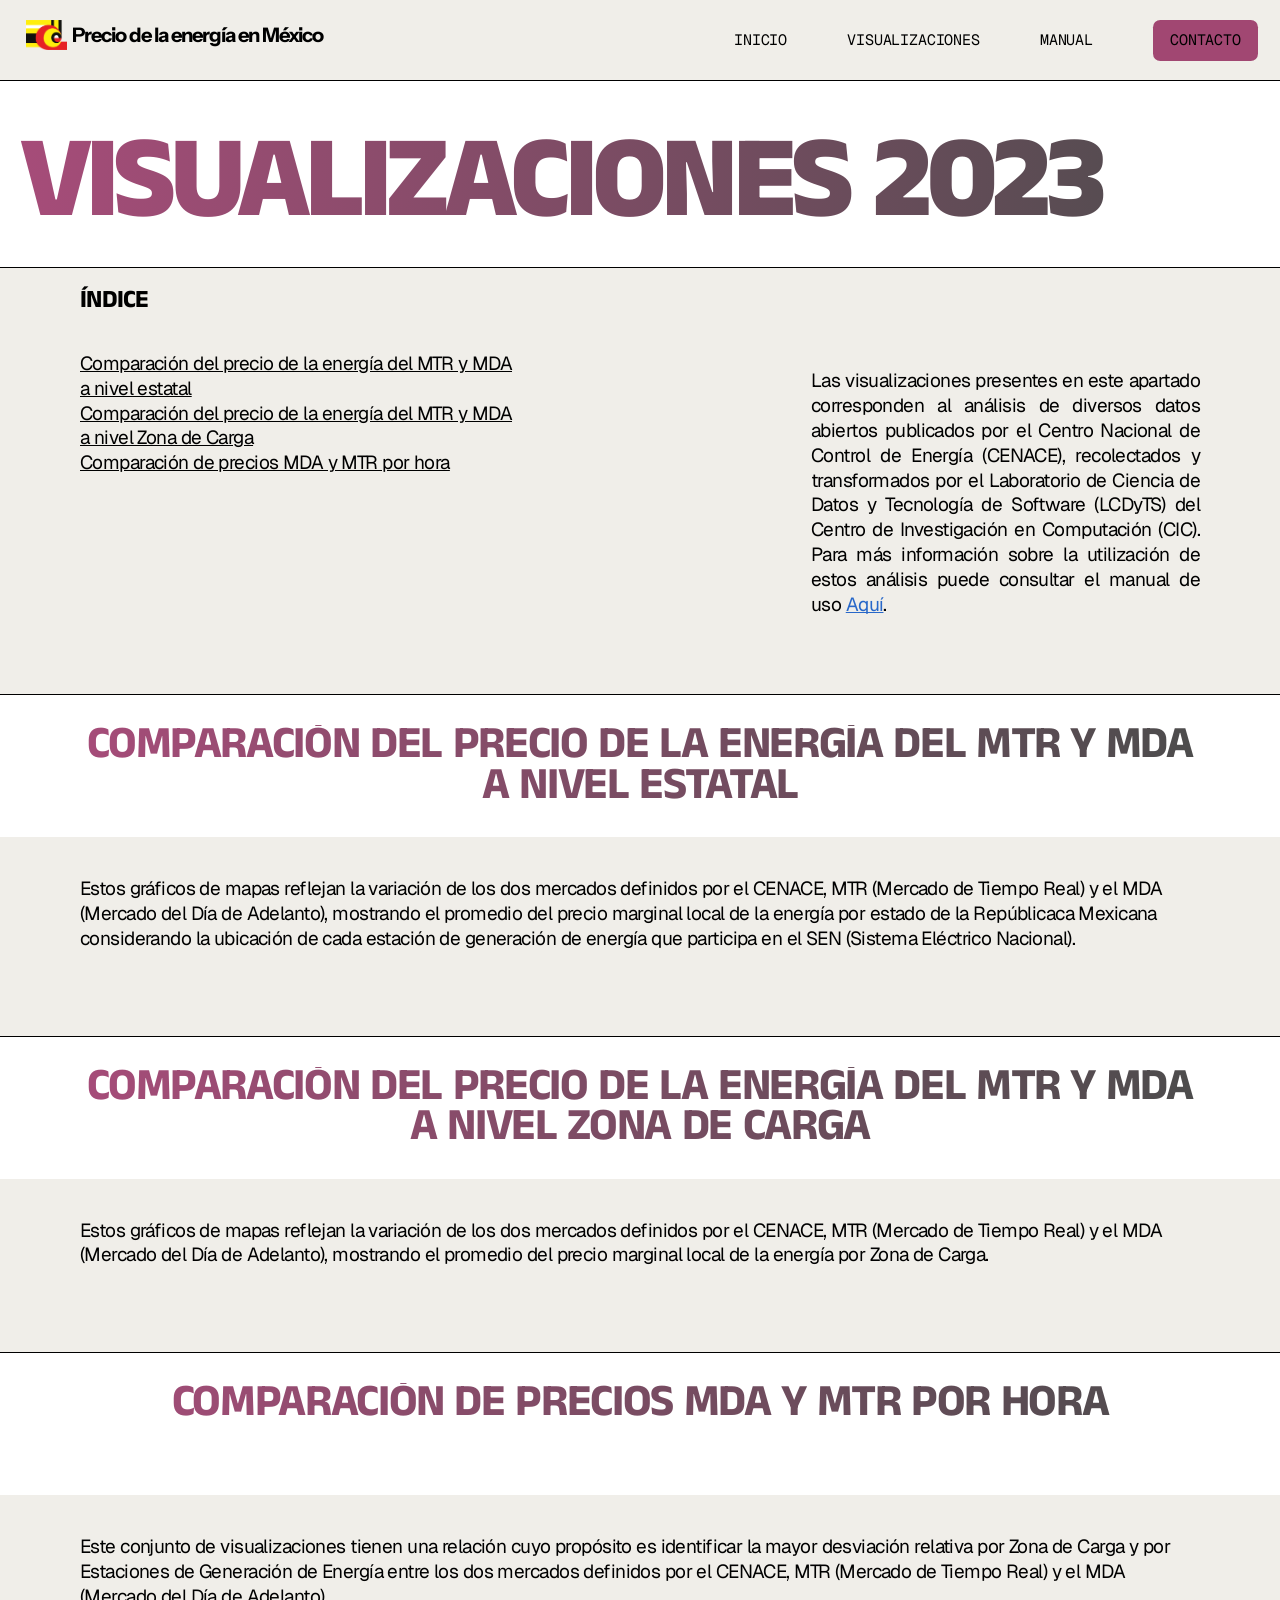
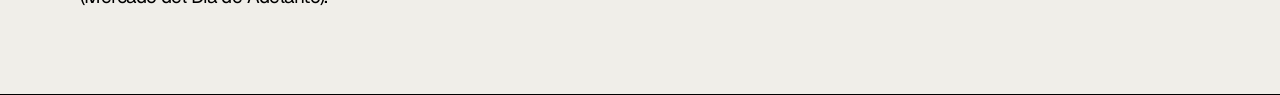
<file: visualizaciones2023.html>
<!doctype html>
<html lang="es">
	<head>
		<meta charset="UTF-8" />
		<meta
			name="viewport"
			content="width=device-width, initial-scale=1.0"
		/>
		<title>
			Visualizaciones - Análisis del precio de la energía
			en México
		</title>
		<!-- Fonts -->
		<link
			rel="preconnect"
			href="https://fonts.googleapis.com"
		/>
		<link
			rel="preconnect"
			href="https://fonts.gstatic.com"
			crossorigin
		/>
		<link
			href="https://fonts.googleapis.com/css2?family=Anek+Tamil:wght@700;800&family=Geist:wght@300;400;700&family=Geist+Mono:wght@400&family=Instrument+Sans:wght@700&display=swap"
			rel="stylesheet"
		/>
		<link rel="stylesheet" href="visualizations.css" />
	</head>
	<body>
		<div class="desktop">
			<!-- Navigation -->
			<nav class="nav">
				<div class="nav-contents">
					<div class="logo">
						<img
							src="/img/logo-cic.png"
							alt="Logo CIC"
						/>
						<p>Precio de la energía en México</p>
					</div>
					<div class="nav-links">
						<a href="/index.html" class="dropdown-toggle"
							>Inicio</a
						>
						<div class="nav-dropdown">
							<a
								href="/visualizaciones.html"
								class="dropdown-toggle"
								>Visualizaciones</a
							>
							<div class="dropdown-menu">
								<a
									href="/visualizaciones_temporales.html"
									>2020-2025 Precio de la energía y sus
									componentes</a
								>
								<a href="/visualizaciones2025.html"
									>2025</a
								>
								<a href="/visualizaciones2024.html"
									>2024</a
								>
								<a href="/visualizaciones2023.html"
									>2023</a
								>
								<a href="/visualizaciones2022.html"
									>2022</a
								>
								<a href="/visualizaciones2021.html"
									>2021</a
								>
								<a href="/visualizaciones2020.html"
									>2020</a
								>
							</div>
						</div>
						<a
							href="/manual.html"
							class="dropdown-toggle"
							>Manual</a
						>
						<a href="/contacto.html">
							<button class="nav-button">
								Contacto
							</button>
						</a>
					</div>
				</div>
			</nav>

			<!-- Main Content -->
			<main class="main">
				<!-- Title Section -->
				<header class="title-section">
					<h1>Visualizaciones 2023</h1>
				</header>
				<!-- Guided By Section -->
				<section class="guided-section">
				<div class="index-container">
					<h2>Índice</h2>
					<div class="index-links">
						<a href="#viz-estatal">Comparación del precio de la energía del MTR y MDA a nivel estatal</a>
						<a href="#viz-zona">Comparación del precio de la energía del MTR y MDA a nivel Zona de Carga</a>
						<a href="#viz-hora">Comparación de precios MDA y MTR por hora</a>
					</div>
				</div>
				<div class="text-container">
					<p>
						Las visualizaciones presentes en este apartado corresponden al análisis de diversos datos abiertos publicados por el Centro Nacional de Control de Energía (CENACE), recolectados y transformados por el Laboratorio de Ciencia de Datos y Tecnología de Software (LCDyTS) del Centro de Investigación en Computación (CIC). Para más información sobre la utilización de estos análisis puede consultar el manual de uso <a href="/manual.html">Aquí</a>.
				</section>

				<!-- Visualization Title 1 -->
				<section class="visualization-title" id="viz-estatal">
					<h2>
						Comparación del precio de la energía del MTR y MDA a nivel estatal
					</h2>
				</section>

				<!-- Visualization 1 -->
				<section class="visualization">
					<div class="visualization-content">
						<div class="visualization-body">
							<p>
								Estos gráficos de mapas reflejan la variación de los dos mercados definidos por el CENACE, MTR (Mercado de Tiempo Real) y el MDA (Mercado del Día de Adelanto), mostrando el promedio del precio marginal local de la energía por estado de la Repúblicaca Mexicana considerando la ubicación de cada estación de generación de energía que participa en el SEN (Sistema Eléctrico Nacional).
							</p>
							<br>
						</div>
						<div class='tableauPlaceholder' id='viz1773716290723' style='position: relative'><noscript><a href='#'><img alt='Comparación del costo de la energía a nivel estado del MTR y MDA ' src='https:&#47;&#47;public.tableau.com&#47;static&#47;images&#47;CE&#47;CENACEME-MTRMDA2023&#47;MapasEstatalMTRyMDA&#47;1_rss.png' style='border: none' /></a></noscript><object class='tableauViz'  style='display:none;'><param name='host_url' value='https%3A%2F%2Fpublic.tableau.com%2F' /> <param name='embed_code_version' value='3' /> <param name='site_root' value='' /><param name='name' value='CENACEME-MTRMDA2023&#47;MapasEstatalMTRyMDA' /><param name='tabs' value='no' /><param name='toolbar' value='yes' /><param name='static_image' value='https:&#47;&#47;public.tableau.com&#47;static&#47;images&#47;CE&#47;CENACEME-MTRMDA2023&#47;MapasEstatalMTRyMDA&#47;1.png' /> <param name='animate_transition' value='yes' /><param name='display_static_image' value='yes' /><param name='display_spinner' value='yes' /><param name='display_overlay' value='yes' /><param name='display_count' value='yes' /><param name='language' value='es-ES' /></object></div>                <script type='text/javascript'>                    var divElement = document.getElementById('viz1773716290723');                    var vizElement = divElement.getElementsByTagName('object')[0];                    if ( divElement.offsetWidth > 800 ) { vizElement.style.width='100%';vizElement.style.height=(divElement.offsetWidth*0.75)+'px';} else if ( divElement.offsetWidth > 500 ) { vizElement.style.width='100%';vizElement.style.height=(divElement.offsetWidth*0.75)+'px';} else { vizElement.style.width='100%';vizElement.style.height='877px';}                     var scriptElement = document.createElement('script');                    scriptElement.src = 'https://public.tableau.com/javascripts/api/viz_v1.js';                    vizElement.parentNode.insertBefore(scriptElement, vizElement);                </script>
					</div>
				</section>

				<!-- Visualization Title 2 -->
				<section class="visualization-title" id="viz-zona">
					<h2>
						Comparación del precio de la energía del MTR y MDA a nivel Zona de Carga
					</h2>
				</section>

				<!-- Visualization 2 -->
				<section class="visualization">
					<div class="visualization-content">
						<div class="visualization-body">
							<p>
								Estos gráficos de mapas reflejan la variación de los dos mercados definidos por el CENACE, MTR (Mercado de Tiempo Real) y el MDA (Mercado del Día de Adelanto), mostrando el promedio del precio marginal local de la energía por Zona de Carga.
							</p>
							<br>
						</div>
						<div class='tableauPlaceholder' id='viz1773716323346' style='position: relative'><noscript><a href='#'><img alt='Mapas ZC MTR y MDA ' src='https:&#47;&#47;public.tableau.com&#47;static&#47;images&#47;CE&#47;CENACEMZC-MTRMDA2023&#47;MapasZCMTRyMDA&#47;1_rss.png' style='border: none' /></a></noscript><object class='tableauViz'  style='display:none;'><param name='host_url' value='https%3A%2F%2Fpublic.tableau.com%2F' /> <param name='embed_code_version' value='3' /> <param name='site_root' value='' /><param name='name' value='CENACEMZC-MTRMDA2023&#47;MapasZCMTRyMDA' /><param name='tabs' value='no' /><param name='toolbar' value='yes' /><param name='static_image' value='https:&#47;&#47;public.tableau.com&#47;static&#47;images&#47;CE&#47;CENACEMZC-MTRMDA2023&#47;MapasZCMTRyMDA&#47;1.png' /> <param name='animate_transition' value='yes' /><param name='display_static_image' value='yes' /><param name='display_spinner' value='yes' /><param name='display_overlay' value='yes' /><param name='display_count' value='yes' /><param name='language' value='es-ES' /></object></div>                <script type='text/javascript'>                    var divElement = document.getElementById('viz1773716323346');                    var vizElement = divElement.getElementsByTagName('object')[0];                    if ( divElement.offsetWidth > 800 ) { vizElement.style.width='100%';vizElement.style.height=(divElement.offsetWidth*0.75)+'px';} else if ( divElement.offsetWidth > 500 ) { vizElement.style.width='100%';vizElement.style.height=(divElement.offsetWidth*0.75)+'px';} else { vizElement.style.width='100%';vizElement.style.height='977px';}                     var scriptElement = document.createElement('script');                    scriptElement.src = 'https://public.tableau.com/javascripts/api/viz_v1.js';                    vizElement.parentNode.insertBefore(scriptElement, vizElement);                </script>
					</div>
				</section>

				<!-- Visualization Title 3 -->
				<section class="visualization-title" id="viz-hora">
					<h2>Comparación de precios MDA y MTR por hora</h2>
				</section>

				<!-- Visualization 3 -->
				<section class="visualization">
					<div class="visualization-content">
						<div class="visualization-body">
							<p>
								Este conjunto de visualizaciones tienen una relación cuyo propósito es identificar la mayor desviación relativa por Zona de Carga y por Estaciones de Generación de Energía entre los dos mercados definidos por el CENACE, MTR (Mercado de Tiempo Real) y el MDA (Mercado del Día de Adelanto).
							</p>
							<br>
						</div>
						<div class='tableauPlaceholder' id='viz1773716363576' style='position: relative'><noscript><a href='#'><img alt='Comparación de Costos MTR y MDA ' src='https:&#47;&#47;public.tableau.com&#47;static&#47;images&#47;CE&#47;CENACEGCM-MTRMDA2023&#47;ComparacindeCostosMTRyMDA&#47;1_rss.png' style='border: none' /></a></noscript><object class='tableauViz'  style='display:none;'><param name='host_url' value='https%3A%2F%2Fpublic.tableau.com%2F' /> <param name='embed_code_version' value='3' /> <param name='site_root' value='' /><param name='name' value='CENACEGCM-MTRMDA2023&#47;ComparacindeCostosMTRyMDA' /><param name='tabs' value='no' /><param name='toolbar' value='yes' /><param name='static_image' value='https:&#47;&#47;public.tableau.com&#47;static&#47;images&#47;CE&#47;CENACEGCM-MTRMDA2023&#47;ComparacindeCostosMTRyMDA&#47;1.png' /> <param name='animate_transition' value='yes' /><param name='display_static_image' value='yes' /><param name='display_spinner' value='yes' /><param name='display_overlay' value='yes' /><param name='display_count' value='yes' /><param name='language' value='es-ES' /></object></div>                <script type='text/javascript'>                    var divElement = document.getElementById('viz1773716363576');                    var vizElement = divElement.getElementsByTagName('object')[0];                    if ( divElement.offsetWidth > 800 ) { vizElement.style.width='100%';vizElement.style.height=(divElement.offsetWidth*0.75)+'px';} else if ( divElement.offsetWidth > 500 ) { vizElement.style.width='100%';vizElement.style.height=(divElement.offsetWidth*0.75)+'px';} else { vizElement.style.width='100%';vizElement.style.height='1277px';}                     var scriptElement = document.createElement('script');                    scriptElement.src = 'https://public.tableau.com/javascripts/api/viz_v1.js';                    vizElement.parentNode.insertBefore(scriptElement, vizElement);                </script>
					</div>
				</section>
			</main>

			<!-- Scroll to Top Button -->
			<button
				id="scrollToTopBtn"
				class="scroll-to-top"
				title="Ir hacia arriba"
			>
				▲
			</button>
		</div>
	</body>
	<script>
		const scrollToTopBtn = document.getElementById(
			'scrollToTopBtn'
		);

		window.addEventListener('scroll', () => {
			if (window.pageYOffset > 300) {
				scrollToTopBtn.classList.add('show');
			} else {
				scrollToTopBtn.classList.remove('show');
			}
		});

		function smoothScrollToTop() {
			const startPosition = window.pageYOffset;
			const distance = startPosition;
			const duration = 2000;
			let start = null;

			window.requestAnimationFrame(
				function step(timestamp) {
					if (!start) start = timestamp;
					const progress = timestamp - start;
					const percentage = Math.min(
						progress / duration,
						1
					);

					const ease = 1 - Math.pow(1 - percentage, 3);
					window.scrollTo(
						0,
						startPosition - distance * ease
					);

					if (progress < duration) {
						window.requestAnimationFrame(step);
					}
				}
			);
		}

		scrollToTopBtn.addEventListener('click', () => {
			smoothScrollToTop();
		});
	</script>
</html>
</file>
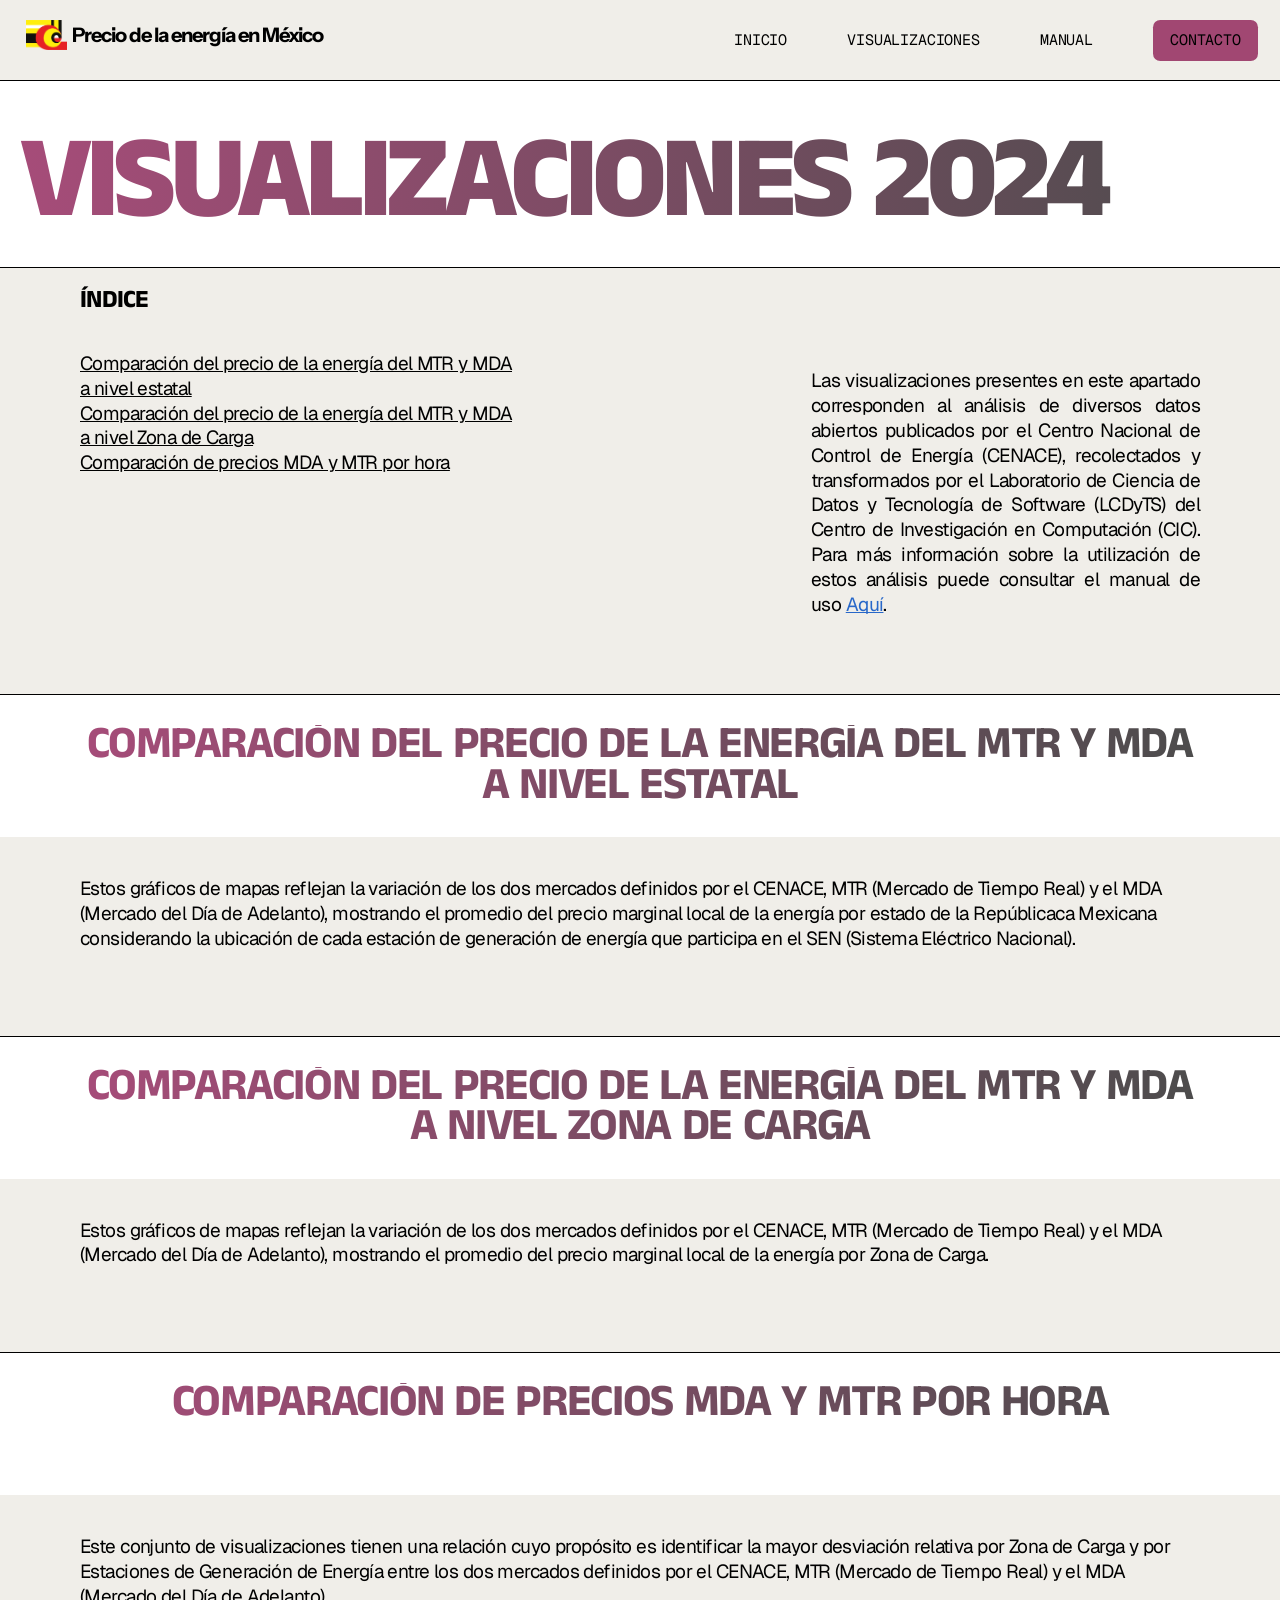
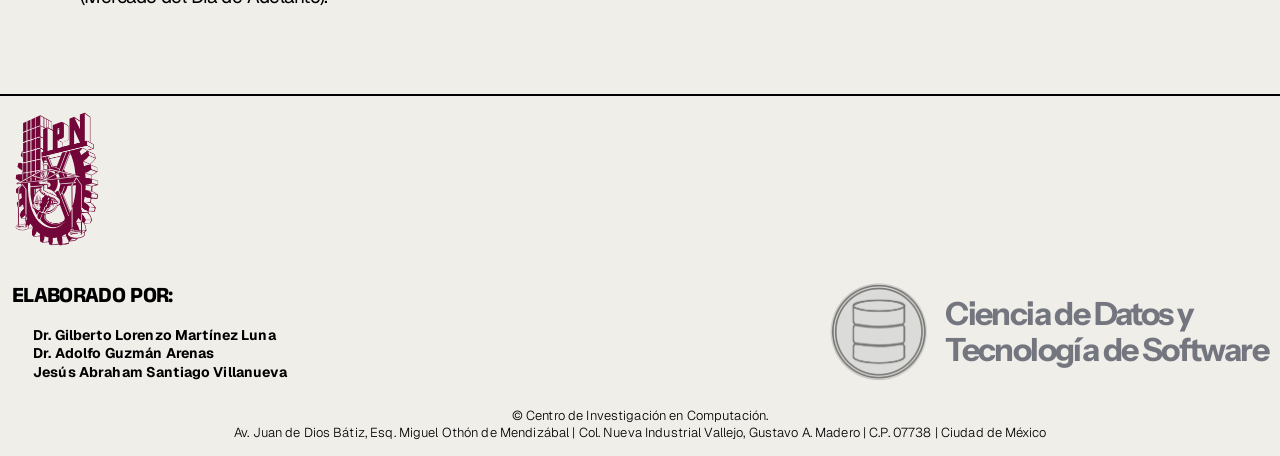
<file: visualizaciones2024.html>
<!doctype html>
<html lang="es">
	<head>
		<meta charset="UTF-8" />
		<meta
			name="viewport"
			content="width=device-width, initial-scale=1.0"
		/>
		<title>
			Visualizaciones - Análisis del precio de la energía
			en México
		</title>
		<!-- Fonts -->
		<link
			rel="preconnect"
			href="https://fonts.googleapis.com"
		/>
		<link
			rel="preconnect"
			href="https://fonts.gstatic.com"
			crossorigin
		/>
		<link
			href="https://fonts.googleapis.com/css2?family=Anek+Tamil:wght@700;800&family=Geist:wght@300;400;700&family=Geist+Mono:wght@400&family=Instrument+Sans:wght@700&display=swap"
			rel="stylesheet"
		/>
		<link rel="stylesheet" href="visualizations.css" />
	</head>
	<body>
		<div class="desktop">
			<!-- Navigation -->
			<nav class="nav">
				<div class="nav-contents">
					<div class="logo">
						<img
							src="/img/logo-cic.png"
							alt="Logo CIC"
						/>
						<p>Precio de la energía en México</p>
					</div>
					<div class="nav-links">
						<a href="/index.html" class="dropdown-toggle">Inicio</a>
					<div class="nav-dropdown">
					<a href="/visualizaciones.html" class="dropdown-toggle">Visualizaciones</a>
					<div class="dropdown-menu">
							<a
									href="/visualizaciones_temporales.html"
									>2020-2025 Precio de la energía y sus
									componentes</a
							>
							<a href="/visualizaciones2025.html">2025</a>
							<a href="/visualizaciones2024.html">2024</a>
							<a href="/visualizaciones2023.html">2023</a>
							<a href="/visualizaciones2022.html">2022</a>
							<a href="/visualizaciones2021.html">2021</a>
							<a href="/visualizaciones2020.html">2020</a>
						</div>
					</div>
						<a href="/manual.html" class="dropdown-toggle">Manual</a>
						<a href="/contacto.html">
							<button class="nav-button">Contacto</button>
						</a>
					</div>
				</div>
			</nav>

			<!-- Main Content -->
			<main class="main">
				<!-- Title Section -->
				<header class="title-section">
					<h1>Visualizaciones 2024</h1>
				</header>

				<!-- Guided By Section -->
				<section class="guided-section">
				<div class="index-container">
					<h2>Índice</h2>
					<div class="index-links">
						<a href="#viz-estatal">Comparación del precio de la energía del MTR y MDA a nivel estatal</a>
						<a href="#viz-zona">Comparación del precio de la energía del MTR y MDA a nivel Zona de Carga</a>
						<a href="#viz-hora">Comparación de precios MDA y MTR por hora</a>
					</div>
				</div>
				<div class="text-container">
					<p>
						Las visualizaciones presentes en este apartado corresponden al análisis de diversos datos abiertos publicados por el Centro Nacional de Control de Energía (CENACE), recolectados y transformados por el Laboratorio de Ciencia de Datos y Tecnología de Software (LCDyTS) del Centro de Investigación en Computación (CIC). Para más información sobre la utilización de estos análisis puede consultar el manual de uso <a href="#">Aquí</a>.
				</section>

				<!-- Visualization Title 1 -->
				<section class="visualization-title" id="viz-estatal">
					<h2>
						Comparación del precio de la energía del MTR y MDA a nivel estatal
					</h2>
				</section>

				<!-- Visualization 1 -->
				<section class="visualization">
					<div class="visualization-content">
						<div class="visualization-body">
							<p>
								Estos gráficos de mapas reflejan la variación de los dos mercados definidos por el CENACE, MTR (Mercado de Tiempo Real) y el MDA (Mercado del Día de Adelanto), mostrando el promedio del precio marginal local de la energía por estado de la Repúblicaca Mexicana considerando la ubicación de cada estación de generación de energía que participa en el SEN (Sistema Eléctrico Nacional).
							</p>
							<br>
						</div>
						<div class='tableauPlaceholder' id='viz1770952894194' style='position: relative'><noscript><a href='#'><img alt='Comparación del costo de la energía a nivel estado del MTR y MDA ' src='https:&#47;&#47;public.tableau.com&#47;static&#47;images&#47;CE&#47;CENACEME-MTRMDA2024&#47;MapasEstatalMTRyMDA&#47;1_rss.png' style='border: none' /></a></noscript><object class='tableauViz'  style='display:none;'><param name='host_url' value='https%3A%2F%2Fpublic.tableau.com%2F' /> <param name='embed_code_version' value='3' /> <param name='site_root' value='' /><param name='name' value='CENACEME-MTRMDA2024&#47;MapasEstatalMTRyMDA' /><param name='tabs' value='no' /><param name='toolbar' value='yes' /><param name='static_image' value='https:&#47;&#47;public.tableau.com&#47;static&#47;images&#47;CE&#47;CENACEME-MTRMDA2024&#47;MapasEstatalMTRyMDA&#47;1.png' /> <param name='animate_transition' value='yes' /><param name='display_static_image' value='yes' /><param name='display_spinner' value='yes' /><param name='display_overlay' value='yes' /><param name='display_count' value='yes' /><param name='language' value='es-ES' /></object></div>                <script type='text/javascript'>                    var divElement = document.getElementById('viz1770952894194');                    var vizElement = divElement.getElementsByTagName('object')[0];                    if ( divElement.offsetWidth > 800 ) { vizElement.style.width='100%';vizElement.style.height=(divElement.offsetWidth*0.75)+'px';} else if ( divElement.offsetWidth > 500 ) { vizElement.style.width='100%';vizElement.style.height=(divElement.offsetWidth*0.75)+'px';} else { vizElement.style.width='100%';vizElement.style.height='877px';}                     var scriptElement = document.createElement('script');                    scriptElement.src = 'https://public.tableau.com/javascripts/api/viz_v1.js';                    vizElement.parentNode.insertBefore(scriptElement, vizElement);                </script>
					</div>
				</section>

				<!-- Visualization Title 2 -->
				<section class="visualization-title" id="viz-zona">
					<h2>
						Comparación del precio de la energía del MTR y MDA a nivel Zona de Carga
					</h2>
				</section>

				<!-- Visualization 2 -->
				<section class="visualization">
					<div class="visualization-content">
						<div class="visualization-body">
							<p>
								Estos gráficos de mapas reflejan la variación de los dos mercados definidos por el CENACE, MTR (Mercado de Tiempo Real) y el MDA (Mercado del Día de Adelanto), mostrando el promedio del precio marginal local de la energía por Zona de Carga.
							</p>
							<br>
						</div>
						<div class='tableauPlaceholder' id='viz1770953304630' style='position: relative'><noscript><a href='#'><img alt='Mapas ZC MTR y MDA ' src='https:&#47;&#47;public.tableau.com&#47;static&#47;images&#47;CE&#47;CENACEMZC-MTRMDA2024&#47;MapasZCMTRyMDA&#47;1_rss.png' style='border: none' /></a></noscript><object class='tableauViz'  style='display:none;'><param name='host_url' value='https%3A%2F%2Fpublic.tableau.com%2F' /> <param name='embed_code_version' value='3' /> <param name='site_root' value='' /><param name='name' value='CENACEMZC-MTRMDA2024&#47;MapasZCMTRyMDA' /><param name='tabs' value='no' /><param name='toolbar' value='yes' /><param name='static_image' value='https:&#47;&#47;public.tableau.com&#47;static&#47;images&#47;CE&#47;CENACEMZC-MTRMDA2024&#47;MapasZCMTRyMDA&#47;1.png' /> <param name='animate_transition' value='yes' /><param name='display_static_image' value='yes' /><param name='display_spinner' value='yes' /><param name='display_overlay' value='yes' /><param name='display_count' value='yes' /><param name='language' value='es-ES' /></object></div>                <script type='text/javascript'>                    var divElement = document.getElementById('viz1770953304630');                    var vizElement = divElement.getElementsByTagName('object')[0];                    if ( divElement.offsetWidth > 800 ) { vizElement.style.width='100%';vizElement.style.height=(divElement.offsetWidth*0.75)+'px';} else if ( divElement.offsetWidth > 500 ) { vizElement.style.width='100%';vizElement.style.height=(divElement.offsetWidth*0.75)+'px';} else { vizElement.style.width='100%';vizElement.style.height='977px';}                     var scriptElement = document.createElement('script');                    scriptElement.src = 'https://public.tableau.com/javascripts/api/viz_v1.js';                    vizElement.parentNode.insertBefore(scriptElement, vizElement);                </script>
					</div>
				</section>

				<!-- Visualization Title 3 -->
				<section class="visualization-title" id="viz-hora">
					<h2>Comparación de precios MDA y MTR por hora</h2>
				</section>

				<!-- Visualization 3 -->
				<section class="visualization">
					<div class="visualization-content">
						<div class="visualization-body">
							<p>
								Este conjunto de visualizaciones tienen una relación cuyo propósito es identificar la mayor desviación relativa por Zona de Carga y por Estaciones de Generación de Energía entre los dos mercados definidos por el CENACE, MTR (Mercado de Tiempo Real) y el MDA (Mercado del Día de Adelanto).
							</p>
							<br>
						</div>
						<div class='tableauPlaceholder' id='viz1770953989229' style='position: relative'><noscript><a href='#'><img alt='Comparación de Costos MTR y MDA ' src='https:&#47;&#47;public.tableau.com&#47;static&#47;images&#47;CE&#47;CENACEGCM-MTRMDA2024&#47;ComparacindeCostosMTRyMDA&#47;1_rss.png' style='border: none' /></a></noscript><object class='tableauViz'  style='display:none;'><param name='host_url' value='https%3A%2F%2Fpublic.tableau.com%2F' /> <param name='embed_code_version' value='3' /> <param name='site_root' value='' /><param name='name' value='CENACEGCM-MTRMDA2024&#47;ComparacindeCostosMTRyMDA' /><param name='tabs' value='no' /><param name='toolbar' value='yes' /><param name='static_image' value='https:&#47;&#47;public.tableau.com&#47;static&#47;images&#47;CE&#47;CENACEGCM-MTRMDA2024&#47;ComparacindeCostosMTRyMDA&#47;1.png' /> <param name='animate_transition' value='yes' /><param name='display_static_image' value='yes' /><param name='display_spinner' value='yes' /><param name='display_overlay' value='yes' /><param name='display_count' value='yes' /><param name='language' value='es-ES' /></object></div>                <script type='text/javascript'>                    var divElement = document.getElementById('viz1770953989229');                    var vizElement = divElement.getElementsByTagName('object')[0];                    if ( divElement.offsetWidth > 800 ) { vizElement.style.width='100%';vizElement.style.height=(divElement.offsetWidth*0.75)+'px';} else if ( divElement.offsetWidth > 500 ) { vizElement.style.width='100%';vizElement.style.height=(divElement.offsetWidth*0.75)+'px';} else { vizElement.style.width='100%';vizElement.style.height='1277px';}                     var scriptElement = document.createElement('script');                    scriptElement.src = 'https://public.tableau.com/javascripts/api/viz_v1.js';                    vizElement.parentNode.insertBefore(scriptElement, vizElement);                </script>
					</div>
				</section>
			</main>

			<!-- Footer -->
			<footer class="footer">
			<div class="footer-content">
				<div class="footer-ipn">
					<img
						src="/img/IPN-Logo.png"
						alt="IPN Logo"
						class="footer-ipn-logo"
					/>
				</div>
				<div class="footer-main">
					<div class="footer-authors">
						<h3 class="footer-title">Elaborado por:</h3>
						<ul class="footer-list">
							<li>Dr. Gilberto Lorenzo Martínez Luna</li>
							<li>Dr. Adolfo Guzmán Arenas</li>
							<li>Jesús Abraham Santiago Villanueva</li>
						</ul>
					</div>
					<div class="footer-logo-section">
						<img
							src="/img/cienciadedatosytecdesfw.png"
							alt="Logo"
							class="footer-logo-image"
						/>
						<div class="footer-wordmark">
							<p class="footer-wordmark-text">
								Ciencia de Datos y<br />Tecnología de
								Software
							</p>
						</div>
					</div>
				</div>
			</div>
			<div class="footer-copyright">
				<p>© Centro de Investigación en Computación.</p>
				<p>
					Av. Juan de Dios Bátiz, Esq. Miguel Othón de
					Mendizábal | Col. Nueva Industrial Vallejo,
					Gustavo A. Madero | C.P. 07738 | Ciudad de
					México
				</p>
			</div>
		</footer>
		<!-- Scroll to Top Button -->
		<button id="scrollToTopBtn" class="scroll-to-top" title="Ir hacia arriba">▲</button>
	</div>
</body>
<script>
	const scrollToTopBtn = document.getElementById('scrollToTopBtn');
	
	window.addEventListener('scroll', () => {
		if (window.pageYOffset > 300) {
			scrollToTopBtn.classList.add('show');
		} else {
			scrollToTopBtn.classList.remove('show');
		}
	});
	
	function smoothScrollToTop() {
		const startPosition = window.pageYOffset;
		const distance = startPosition;
		const duration = 2000;
		let start = null;
		
		window.requestAnimationFrame(function step(timestamp) {
			if (!start) start = timestamp;
			const progress = timestamp - start;
			const percentage = Math.min(progress / duration, 1);
			
			const ease = 1 - Math.pow(1 - percentage, 3);
			window.scrollTo(0, startPosition - distance * ease);
			
			if (progress < duration) {
				window.requestAnimationFrame(step);
			}
		});
	}
	
	scrollToTopBtn.addEventListener('click', () => {
		smoothScrollToTop();
	});
</script>
</file>
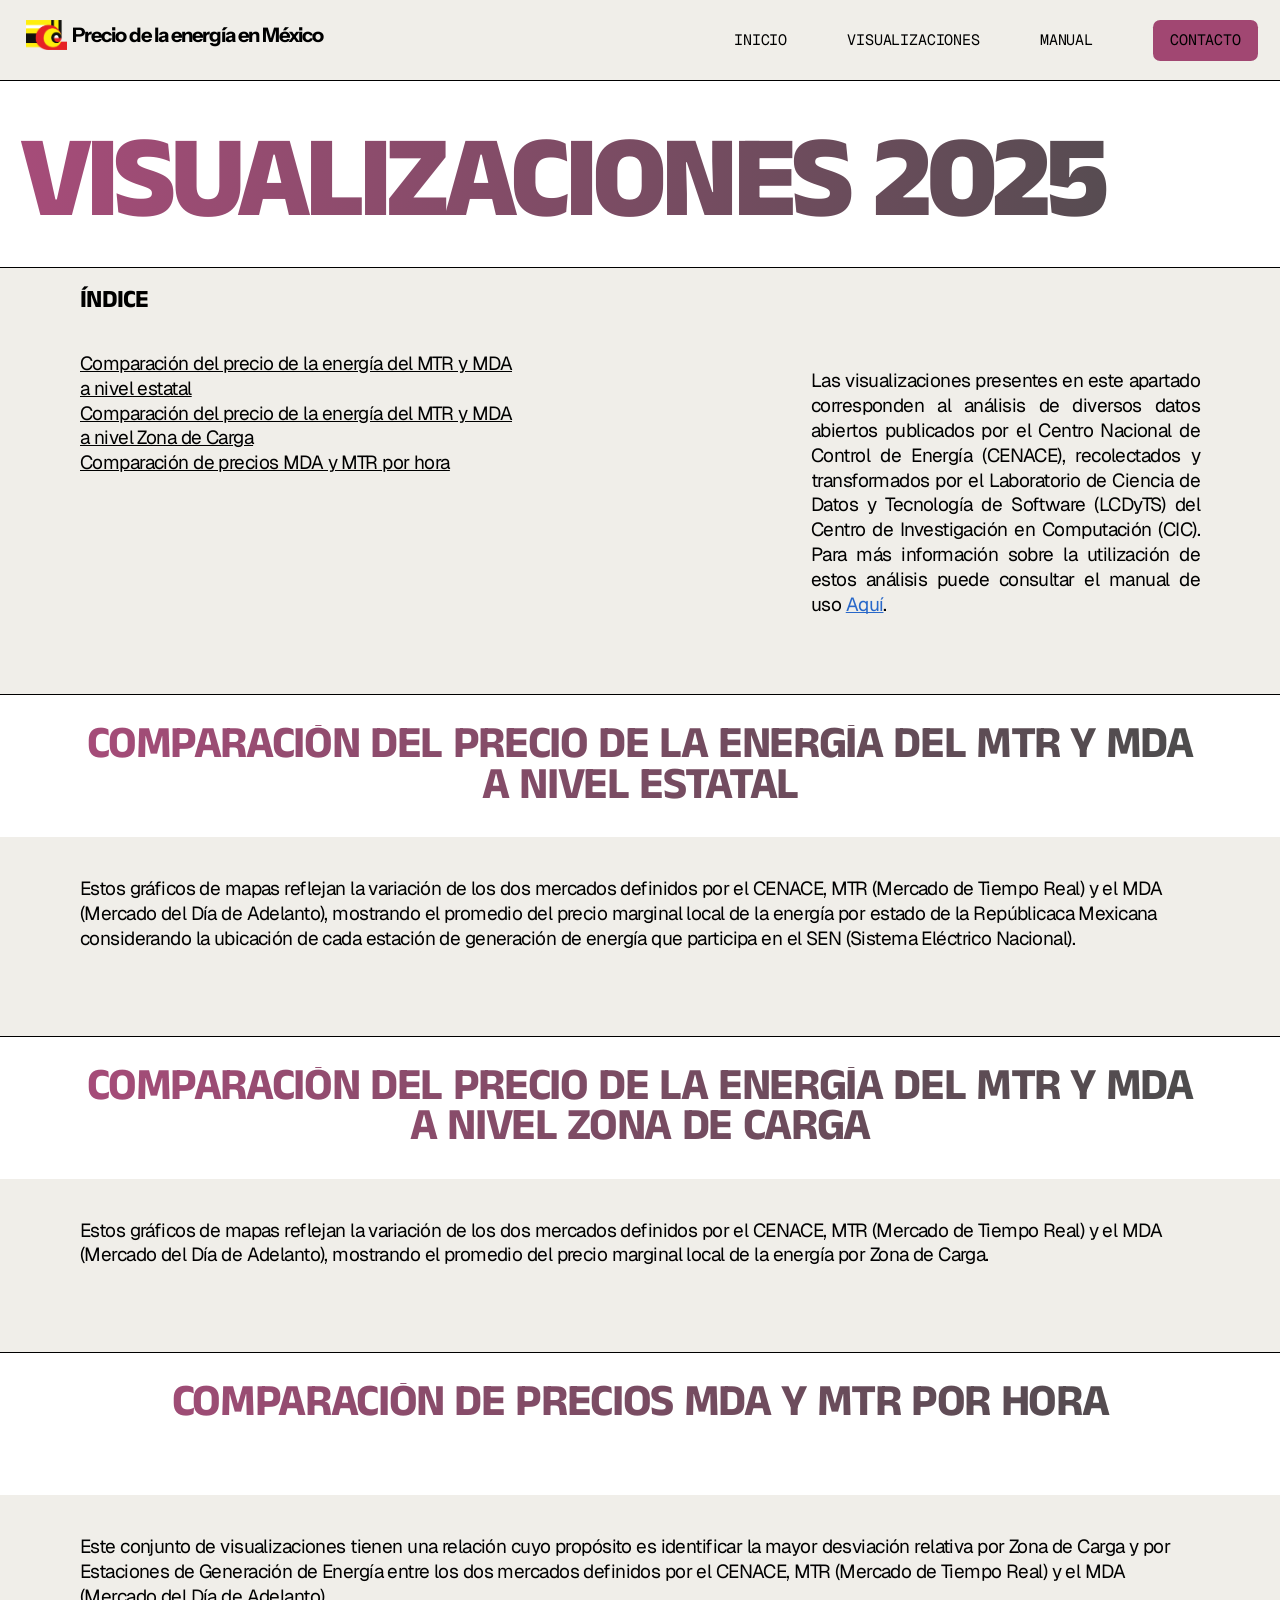
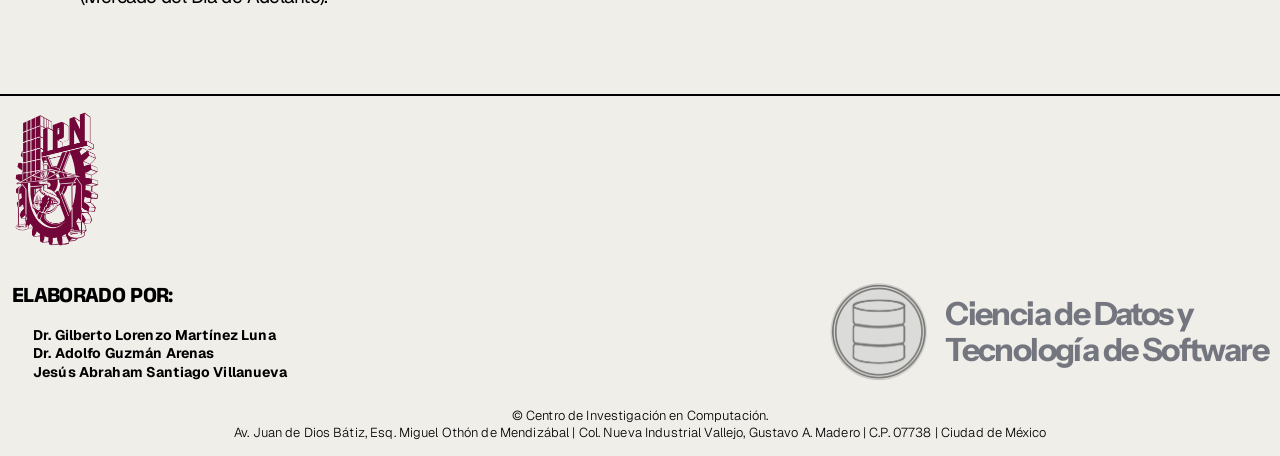
<file: visualizaciones2025.html>
<!doctype html>
<html lang="es">
	<head>
		<meta charset="UTF-8" />
		<meta
			name="viewport"
			content="width=device-width, initial-scale=1.0"
		/>
		<title>
			Visualizaciones - Análisis del precio de la energía
			en México
		</title>
		<!-- Fonts -->
		<link
			rel="preconnect"
			href="https://fonts.googleapis.com"
		/>
		<link
			rel="preconnect"
			href="https://fonts.gstatic.com"
			crossorigin
		/>
		<link
			href="https://fonts.googleapis.com/css2?family=Anek+Tamil:wght@700;800&family=Geist:wght@300;400;700&family=Geist+Mono:wght@400&family=Instrument+Sans:wght@700&display=swap"
			rel="stylesheet"
		/>
		<link rel="stylesheet" href="visualizations.css" />
	</head>
	<body>
		<div class="desktop">
			<!-- Navigation -->
			<nav class="nav">
				<div class="nav-contents">
					<div class="logo">
						<img
							src="/img/logo-cic.png"
							alt="Logo CIC"
						/>
						<p>Precio de la energía en México</p>
					</div>
					<div class="nav-links">
						<a href="/index.html" class="dropdown-toggle">Inicio</a>
					<div class="nav-dropdown">
					<a href="/visualizaciones.html" class="dropdown-toggle">Visualizaciones</a>
					<div class="dropdown-menu">
							<a
									href="/visualizaciones_temporales.html"
									>2020-2025 Precio de la energía y sus
									componentes</a
							>
							<a href="/visualizaciones2025.html">2025</a>
							<a href="/visualizaciones2024.html">2024</a>
							<a href="/visualizaciones2023.html">2023</a>
							<a href="/visualizaciones2022.html">2022</a>
							<a href="/visualizaciones2021.html">2021</a>
							<a href="/visualizaciones2020.html">2020</a>
						</div>
					</div>
						<a href="/manual.html" class="dropdown-toggle">Manual</a>
						<a href="/contacto.html">
							<button class="nav-button">Contacto</button>
						</a>
					</div>
				</div>
			</nav>

			<!-- Main Content -->
			<main class="main">
				<!-- Title Section -->
				<header class="title-section">
					<h1>Visualizaciones 2025</h1>
				</header>

				<!-- Guided By Section -->
				<section class="guided-section">
				<div class="index-container">
					<h2>Índice</h2>
					<div class="index-links">
						<a href="#viz-estatal">Comparación del precio de la energía del MTR y MDA a nivel estatal</a>
						<a href="#viz-zona">Comparación del precio de la energía del MTR y MDA a nivel Zona de Carga</a>
						<a href="#viz-hora">Comparación de precios MDA y MTR por hora</a>
					</div>
				</div>
				<div class="text-container">
					<p>
						Las visualizaciones presentes en este apartado corresponden al análisis de diversos datos abiertos publicados por el Centro Nacional de Control de Energía (CENACE), recolectados y transformados por el Laboratorio de Ciencia de Datos y Tecnología de Software (LCDyTS) del Centro de Investigación en Computación (CIC). Para más información sobre la utilización de estos análisis puede consultar el manual de uso <a href="#">Aquí</a>.
				</section>

				<!-- Visualization Title 1 -->
				<section class="visualization-title" id="viz-estatal">
					<h2>
						Comparación del precio de la energía del MTR y MDA a nivel estatal
					</h2>
				</section>

				<!-- Visualization 1 -->
				<section class="visualization">
					<div class="visualization-content">
						<div class="visualization-body">
							<p>
								Estos gráficos de mapas reflejan la variación de los dos mercados definidos por el CENACE, MTR (Mercado de Tiempo Real) y el MDA (Mercado del Día de Adelanto), mostrando el promedio del precio marginal local de la energía por estado de la Repúblicaca Mexicana considerando la ubicación de cada estación de generación de energía que participa en el SEN (Sistema Eléctrico Nacional).
							</p>
							<br>
						</div>
						<div class='tableauPlaceholder' id='viz1770954695086' style='position: relative'><noscript><a href='#'><img alt='Comparación del costo de la energía a nivel estado del MTR y MDA ' src='https:&#47;&#47;public.tableau.com&#47;static&#47;images&#47;CE&#47;CENACEME-MTRMDA2025&#47;MapasEstatalMTRyMDA&#47;1_rss.png' style='border: none' /></a></noscript><object class='tableauViz'  style='display:none;'><param name='host_url' value='https%3A%2F%2Fpublic.tableau.com%2F' /> <param name='embed_code_version' value='3' /> <param name='site_root' value='' /><param name='name' value='CENACEME-MTRMDA2025&#47;MapasEstatalMTRyMDA' /><param name='tabs' value='no' /><param name='toolbar' value='yes' /><param name='static_image' value='https:&#47;&#47;public.tableau.com&#47;static&#47;images&#47;CE&#47;CENACEME-MTRMDA2025&#47;MapasEstatalMTRyMDA&#47;1.png' /> <param name='animate_transition' value='yes' /><param name='display_static_image' value='yes' /><param name='display_spinner' value='yes' /><param name='display_overlay' value='yes' /><param name='display_count' value='yes' /><param name='language' value='es-ES' /></object></div>                <script type='text/javascript'>                    var divElement = document.getElementById('viz1770954695086');                    var vizElement = divElement.getElementsByTagName('object')[0];                    if ( divElement.offsetWidth > 800 ) { vizElement.style.width='100%';vizElement.style.height=(divElement.offsetWidth*0.75)+'px';} else if ( divElement.offsetWidth > 500 ) { vizElement.style.width='100%';vizElement.style.height=(divElement.offsetWidth*0.75)+'px';} else { vizElement.style.width='100%';vizElement.style.height='877px';}                     var scriptElement = document.createElement('script');                    scriptElement.src = 'https://public.tableau.com/javascripts/api/viz_v1.js';                    vizElement.parentNode.insertBefore(scriptElement, vizElement);                </script>
					</div>
				</section>

				<!-- Visualization Title 2 -->
				<section class="visualization-title" id="viz-zona">
					<h2>
						Comparación del precio de la energía del MTR y MDA a nivel Zona de Carga
					</h2>
				</section>

				<!-- Visualization 2 -->
				<section class="visualization">
					<div class="visualization-content">
						<div class="visualization-body">
							<p>
								Estos gráficos de mapas reflejan la variación de los dos mercados definidos por el CENACE, MTR (Mercado de Tiempo Real) y el MDA (Mercado del Día de Adelanto), mostrando el promedio del precio marginal local de la energía por Zona de Carga.
							</p>
							<br>
						</div>
						<div class='tableauPlaceholder' id='viz1770954722771' style='position: relative'><noscript><a href='#'><img alt='Mapas ZC MTR y MDA ' src='https:&#47;&#47;public.tableau.com&#47;static&#47;images&#47;CE&#47;CENACEMZC-MTRMDA2025&#47;MapasZCMTRyMDA&#47;1_rss.png' style='border: none' /></a></noscript><object class='tableauViz'  style='display:none;'><param name='host_url' value='https%3A%2F%2Fpublic.tableau.com%2F' /> <param name='embed_code_version' value='3' /> <param name='site_root' value='' /><param name='name' value='CENACEMZC-MTRMDA2025&#47;MapasZCMTRyMDA' /><param name='tabs' value='no' /><param name='toolbar' value='yes' /><param name='static_image' value='https:&#47;&#47;public.tableau.com&#47;static&#47;images&#47;CE&#47;CENACEMZC-MTRMDA2025&#47;MapasZCMTRyMDA&#47;1.png' /> <param name='animate_transition' value='yes' /><param name='display_static_image' value='yes' /><param name='display_spinner' value='yes' /><param name='display_overlay' value='yes' /><param name='display_count' value='yes' /><param name='language' value='es-ES' /></object></div>                <script type='text/javascript'>                    var divElement = document.getElementById('viz1770954722771');                    var vizElement = divElement.getElementsByTagName('object')[0];                    if ( divElement.offsetWidth > 800 ) { vizElement.style.width='100%';vizElement.style.height=(divElement.offsetWidth*0.75)+'px';} else if ( divElement.offsetWidth > 500 ) { vizElement.style.width='100%';vizElement.style.height=(divElement.offsetWidth*0.75)+'px';} else { vizElement.style.width='100%';vizElement.style.height='977px';}                     var scriptElement = document.createElement('script');                    scriptElement.src = 'https://public.tableau.com/javascripts/api/viz_v1.js';                    vizElement.parentNode.insertBefore(scriptElement, vizElement);                </script>
					</div>
				</section>

				<!-- Visualization Title 3 -->
				<section class="visualization-title" id="viz-hora">
					<h2>Comparación de precios MDA y MTR por hora</h2>
				</section>

				<!-- Visualization 3 -->
				<section class="visualization">
					<div class="visualization-content">
						<div class="visualization-body">
							<p>
								Este conjunto de visualizaciones tienen una relación cuyo propósito es identificar la mayor desviación relativa por Zona de Carga y por Estaciones de Generación de Energía entre los dos mercados definidos por el CENACE, MTR (Mercado de Tiempo Real) y el MDA (Mercado del Día de Adelanto).
							</p>
							<br>
						</div>
						<div class='tableauPlaceholder' id='viz1770954747947' style='position: relative'><noscript><a href='#'><img alt='Comparación de Costos MTR y MDA ' src='https:&#47;&#47;public.tableau.com&#47;static&#47;images&#47;CE&#47;CENACEGCM-MTRMDA2025&#47;ComparacindeCostosMTRyMDA&#47;1_rss.png' style='border: none' /></a></noscript><object class='tableauViz'  style='display:none;'><param name='host_url' value='https%3A%2F%2Fpublic.tableau.com%2F' /> <param name='embed_code_version' value='3' /> <param name='site_root' value='' /><param name='name' value='CENACEGCM-MTRMDA2025&#47;ComparacindeCostosMTRyMDA' /><param name='tabs' value='no' /><param name='toolbar' value='yes' /><param name='static_image' value='https:&#47;&#47;public.tableau.com&#47;static&#47;images&#47;CE&#47;CENACEGCM-MTRMDA2025&#47;ComparacindeCostosMTRyMDA&#47;1.png' /> <param name='animate_transition' value='yes' /><param name='display_static_image' value='yes' /><param name='display_spinner' value='yes' /><param name='display_overlay' value='yes' /><param name='display_count' value='yes' /><param name='language' value='es-ES' /></object></div>                <script type='text/javascript'>                    var divElement = document.getElementById('viz1770954747947');                    var vizElement = divElement.getElementsByTagName('object')[0];                    if ( divElement.offsetWidth > 800 ) { vizElement.style.width='100%';vizElement.style.height=(divElement.offsetWidth*0.75)+'px';} else if ( divElement.offsetWidth > 500 ) { vizElement.style.width='100%';vizElement.style.height=(divElement.offsetWidth*0.75)+'px';} else { vizElement.style.width='100%';vizElement.style.height='1277px';}                     var scriptElement = document.createElement('script');                    scriptElement.src = 'https://public.tableau.com/javascripts/api/viz_v1.js';                    vizElement.parentNode.insertBefore(scriptElement, vizElement);                </script>
					</div>
				</section>
			</main>

			<!-- Footer -->
			<footer class="footer">
			<div class="footer-content">
				<div class="footer-ipn">
					<img
						src="/img/IPN-Logo.png"
						alt="IPN Logo"
						class="footer-ipn-logo"
					/>
				</div>
				<div class="footer-main">
					<div class="footer-authors">
						<h3 class="footer-title">Elaborado por:</h3>
						<ul class="footer-list">
							<li>Dr. Gilberto Lorenzo Martínez Luna</li>
							<li>Dr. Adolfo Guzmán Arenas</li>
							<li>Jesús Abraham Santiago Villanueva</li>
						</ul>
					</div>
					<div class="footer-logo-section">
						<img
							src="/img/cienciadedatosytecdesfw.png"
							alt="Logo"
							class="footer-logo-image"
						/>
						<div class="footer-wordmark">
							<p class="footer-wordmark-text">
								Ciencia de Datos y<br />Tecnología de
								Software
							</p>
						</div>
					</div>
				</div>
			</div>
			<div class="footer-copyright">
				<p>© Centro de Investigación en Computación.</p>
				<p>
					Av. Juan de Dios Bátiz, Esq. Miguel Othón de
					Mendizábal | Col. Nueva Industrial Vallejo,
					Gustavo A. Madero | C.P. 07738 | Ciudad de
					México
				</p>
			</div>
		</footer>
		<!-- Scroll to Top Button -->
		<button id="scrollToTopBtn" class="scroll-to-top" title="Ir hacia arriba">▲</button>
	</div>
</body>
<script>
	const scrollToTopBtn = document.getElementById('scrollToTopBtn');
	
	window.addEventListener('scroll', () => {
		if (window.pageYOffset > 300) {
			scrollToTopBtn.classList.add('show');
		} else {
			scrollToTopBtn.classList.remove('show');
		}
	});
	
	function smoothScrollToTop() {
		const startPosition = window.pageYOffset;
		const distance = startPosition;
		const duration = 2000;
		let start = null;
		
		window.requestAnimationFrame(function step(timestamp) {
			if (!start) start = timestamp;
			const progress = timestamp - start;
			const percentage = Math.min(progress / duration, 1);
			
			const ease = 1 - Math.pow(1 - percentage, 3);
			window.scrollTo(0, startPosition - distance * ease);
			
			if (progress < duration) {
				window.requestAnimationFrame(step);
			}
		});
	}
	
	scrollToTopBtn.addEventListener('click', () => {
		smoothScrollToTop();
	});
</script>
</file>
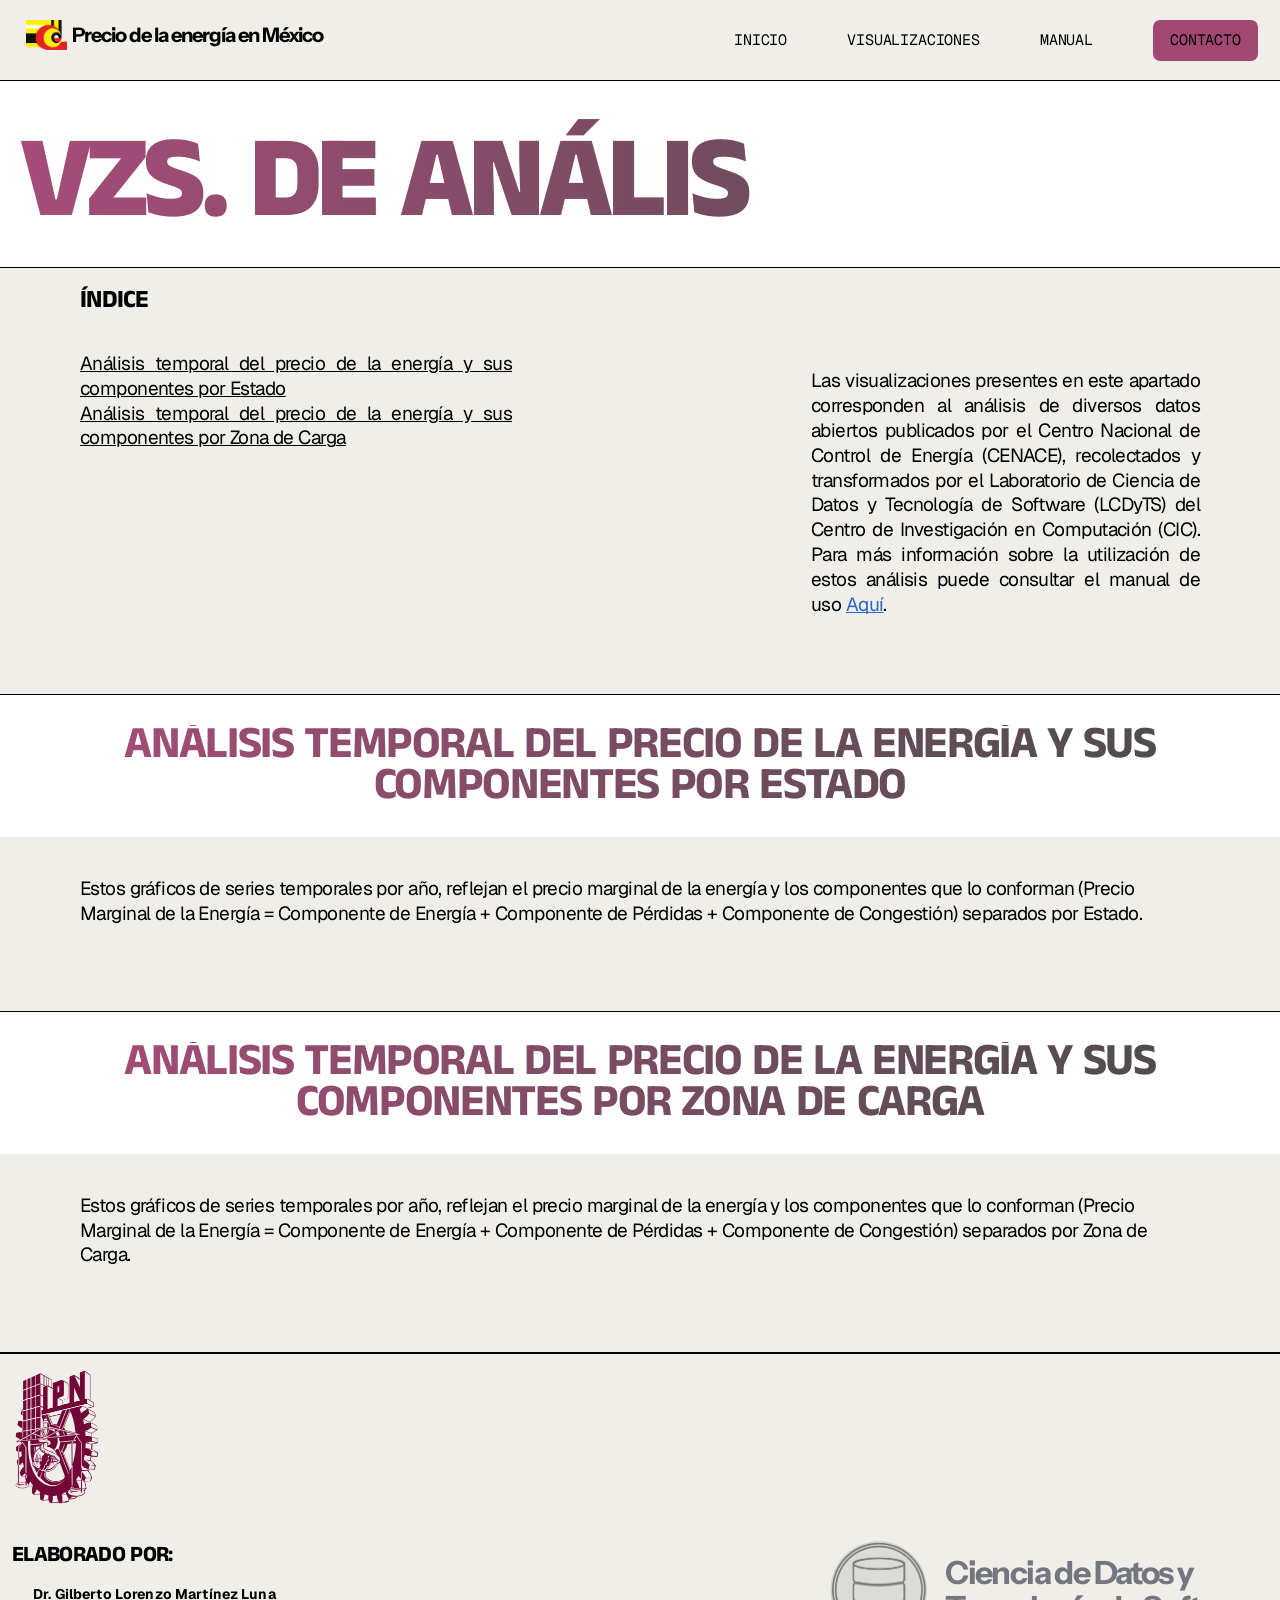
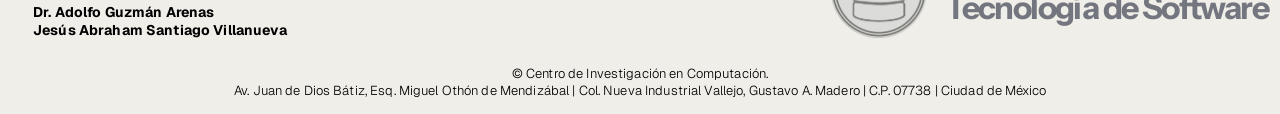
<file: visualizaciones_temporales.html>
<!doctype html>
<html lang="es">
	<head>
		<meta charset="UTF-8" />
		<meta
			name="viewport"
			content="width=device-width, initial-scale=1.0"
		/>
		<title>
			Visualizaciones - Análisis del precio de la energía
			en México
		</title>
		<!-- Fonts -->
		<link
			rel="preconnect"
			href="https://fonts.googleapis.com"
		/>
		<link
			rel="preconnect"
			href="https://fonts.gstatic.com"
			crossorigin
		/>
		<link
			href="https://fonts.googleapis.com/css2?family=Anek+Tamil:wght@700;800&family=Geist:wght@300;400;700&family=Geist+Mono:wght@400&family=Instrument+Sans:wght@700&display=swap"
			rel="stylesheet"
		/>
		<link rel="stylesheet" href="visualizations.css" />
	</head>
	<body>
		<div class="desktop">
			<!-- Navigation -->
			<nav class="nav">
				<div class="nav-contents">
					<div class="logo">
						<img
							src="/img/logo-cic.png"
							alt="Logo CIC"
						/>
						<p>Precio de la energía en México</p>
					</div>
					<div class="nav-links">
						<a href="/index.html" class="dropdown-toggle">Inicio</a>
					<div class="nav-dropdown">
					<a href="/visualizaciones.html" class="dropdown-toggle">Visualizaciones</a>
					<div class="dropdown-menu">
							<a
									href="/visualizaciones_temporales.html"
									>2020-2025 Precio de la energía y sus
									componentes</a
							>
							<a href="/visualizaciones2025.html">2025</a>
							<a href="/visualizaciones2024.html">2024</a>
							<a href="/visualizaciones2023.html">2023</a>
							<a href="/visualizaciones2022.html">2022</a>
							<a href="/visualizaciones2021.html">2021</a>
							<a href="/visualizaciones2020.html">2020</a>
						</div>
					</div>
						<a href="/manual.html" class="dropdown-toggle">Manual</a>
						<a href="/contacto.html">
							<button class="nav-button">Contacto</button>
						</a>
					</div>
				</div>
			</nav>

			<!-- Main Content -->
			<main class="main">
				<!-- Title Section -->
				<header class="title-section">
					<h1>Vzs. de Anális temporal</h1>
				</header>

				<!-- Guided By Section -->
				<section class="guided-section">
				<div class="index-container">
					<h2>Índice</h2>
					<div class="index-links">
						<a href="#viz-estatal">Análisis temporal del precio de la energía y sus componentes por Estado</a>
						<a href="#viz-zona">Análisis temporal del precio de la energía y sus componentes por Zona de Carga</a>
					</div>
				</div>
				<div class="text-container">
					<p>
						Las visualizaciones presentes en este apartado corresponden al análisis de diversos datos abiertos publicados por el Centro Nacional de Control de Energía (CENACE), recolectados y transformados por el Laboratorio de Ciencia de Datos y Tecnología de Software (LCDyTS) del Centro de Investigación en Computación (CIC). Para más información sobre la utilización de estos análisis puede consultar el manual de uso <a href="/manual.html">Aquí</a>.
				</section>

				<!-- Visualization Title 1 -->
				<section class="visualization-title" id="viz-estatal">
					<h2>
						Análisis temporal del precio de la energía y sus componentes por Estado
					</h2>
				</section>

				<!-- Visualization 1 -->
				<section class="visualization">
					<div class="visualization-content">
						<div class="visualization-body">
							<p>
								Estos gráficos de series temporales por año, reflejan el precio marginal de la energía y los componentes que lo conforman (Precio Marginal de la Energía = Componente de Energía + Componente de Pérdidas + Componente de Congestión) separados por Estado.
							</p>
							<br>
						</div>
						<div class='tableauPlaceholder' id='viz1773022219232' style='position: relative'><noscript><a href='#'><img alt='Análisis temporal del precio de la energía y sus componentes por Estado (2020-2025) ' src='https:&#47;&#47;public.tableau.com&#47;static&#47;images&#47;CE&#47;CENACEATCRCEC-E-MTR&#47;CENACEATCEC-E-MTR&#47;1_rss.png' style='border: none' /></a></noscript><object class='tableauViz'  style='display:none;'><param name='host_url' value='https%3A%2F%2Fpublic.tableau.com%2F' /> <param name='embed_code_version' value='3' /> <param name='site_root' value='' /><param name='name' value='CENACEATCRCEC-E-MTR&#47;CENACEATCEC-E-MTR' /><param name='tabs' value='no' /><param name='toolbar' value='yes' /><param name='static_image' value='https:&#47;&#47;public.tableau.com&#47;static&#47;images&#47;CE&#47;CENACEATCRCEC-E-MTR&#47;CENACEATCEC-E-MTR&#47;1.png' /> <param name='animate_transition' value='yes' /><param name='display_static_image' value='yes' /><param name='display_spinner' value='yes' /><param name='display_overlay' value='yes' /><param name='display_count' value='yes' /><param name='language' value='es-ES' /></object></div>                <script type='text/javascript'>                    var divElement = document.getElementById('viz1773022219232');                    var vizElement = divElement.getElementsByTagName('object')[0];                    if ( divElement.offsetWidth > 800 ) { vizElement.style.width='100%';vizElement.style.height=(divElement.offsetWidth*0.75)+'px';} else if ( divElement.offsetWidth > 500 ) { vizElement.style.width='100%';vizElement.style.height=(divElement.offsetWidth*0.75)+'px';} else { vizElement.style.width='100%';vizElement.style.height='1377px';}                     var scriptElement = document.createElement('script');                    scriptElement.src = 'https://public.tableau.com/javascripts/api/viz_v1.js';                    vizElement.parentNode.insertBefore(scriptElement, vizElement);                </script>
				</section>

				<!-- Visualization Title 2 -->
				<section class="visualization-title" id="viz-zona">
					<h2>
						Análisis temporal del precio de la energía y sus componentes por Zona de Carga
					</h2>
				</section>

				<!-- Visualization 2 -->
				<section class="visualization">
					<div class="visualization-content">
						<div class="visualization-body">
							<p>
								Estos gráficos de series temporales por año, reflejan el precio marginal de la energía y los componentes que lo conforman (Precio Marginal de la Energía = Componente de Energía + Componente de Pérdidas + Componente de Congestión) separados por Zona de Carga.
							</p>
							<br>
						</div>
						<div class='tableauPlaceholder' id='viz1773022322602' style='position: relative'><noscript><a href='#'><img alt='Análisis temporal del precio de la energía y sus componentes por Zona de Carga (2020-2025) ' src='https:&#47;&#47;public.tableau.com&#47;static&#47;images&#47;CE&#47;CENACEATCRCEC-ZC-MTR&#47;CENACEATCEC-ZC-MTR&#47;1_rss.png' style='border: none' /></a></noscript><object class='tableauViz'  style='display:none;'><param name='host_url' value='https%3A%2F%2Fpublic.tableau.com%2F' /> <param name='embed_code_version' value='3' /> <param name='site_root' value='' /><param name='name' value='CENACEATCRCEC-ZC-MTR&#47;CENACEATCEC-ZC-MTR' /><param name='tabs' value='no' /><param name='toolbar' value='yes' /><param name='static_image' value='https:&#47;&#47;public.tableau.com&#47;static&#47;images&#47;CE&#47;CENACEATCRCEC-ZC-MTR&#47;CENACEATCEC-ZC-MTR&#47;1.png' /> <param name='animate_transition' value='yes' /><param name='display_static_image' value='yes' /><param name='display_spinner' value='yes' /><param name='display_overlay' value='yes' /><param name='display_count' value='yes' /><param name='language' value='es-ES' /></object></div>                <script type='text/javascript'>                    var divElement = document.getElementById('viz1773022322602');                    var vizElement = divElement.getElementsByTagName('object')[0];                    if ( divElement.offsetWidth > 800 ) { vizElement.style.width='100%';vizElement.style.height=(divElement.offsetWidth*0.75)+'px';} else if ( divElement.offsetWidth > 500 ) { vizElement.style.width='100%';vizElement.style.height=(divElement.offsetWidth*0.75)+'px';} else { vizElement.style.width='100%';vizElement.style.height='1377px';}                     var scriptElement = document.createElement('script');                    scriptElement.src = 'https://public.tableau.com/javascripts/api/viz_v1.js';                    vizElement.parentNode.insertBefore(scriptElement, vizElement);                </script>
					</div>
				</section>
			</main>

			<!-- Footer -->
			<footer class="footer">
			<div class="footer-content">
				<div class="footer-ipn">
					<img
						src="/img/IPN-Logo.png"
						alt="IPN Logo"
						class="footer-ipn-logo"
					/>
				</div>
				<div class="footer-main">
					<div class="footer-authors">
						<h3 class="footer-title">Elaborado por:</h3>
						<ul class="footer-list">
							<li>Dr. Gilberto Lorenzo Martínez Luna</li>
							<li>Dr. Adolfo Guzmán Arenas</li>
							<li>Jesús Abraham Santiago Villanueva</li>
						</ul>
					</div>
					<div class="footer-logo-section">
						<img
							src="/img/cienciadedatosytecdesfw.png"
							alt="Logo"
							class="footer-logo-image"
						/>
						<div class="footer-wordmark">
							<p class="footer-wordmark-text">
								Ciencia de Datos y<br />Tecnología de
								Software
							</p>
						</div>
					</div>
				</div>
			</div>
			<div class="footer-copyright">
				<p>© Centro de Investigación en Computación.</p>
				<p>
					Av. Juan de Dios Bátiz, Esq. Miguel Othón de
					Mendizábal | Col. Nueva Industrial Vallejo,
					Gustavo A. Madero | C.P. 07738 | Ciudad de
					México
				</p>
			</div>
		</footer>
		<!-- Scroll to Top Button -->
		<button id="scrollToTopBtn" class="scroll-to-top" title="Ir hacia arriba">▲</button>
	</div>
</body>
<script>
	const scrollToTopBtn = document.getElementById('scrollToTopBtn');
	
	window.addEventListener('scroll', () => {
		if (window.pageYOffset > 300) {
			scrollToTopBtn.classList.add('show');
		} else {
			scrollToTopBtn.classList.remove('show');
		}
	});
	
	function smoothScrollToTop() {
		const startPosition = window.pageYOffset;
		const distance = startPosition;
		const duration = 2000;
		let start = null;
		
		window.requestAnimationFrame(function step(timestamp) {
			if (!start) start = timestamp;
			const progress = timestamp - start;
			const percentage = Math.min(progress / duration, 1);
			
			const ease = 1 - Math.pow(1 - percentage, 3);
			window.scrollTo(0, startPosition - distance * ease);
			
			if (progress < duration) {
				window.requestAnimationFrame(step);
			}
		});
	}
	
	scrollToTopBtn.addEventListener('click', () => {
		smoothScrollToTop();
	});
</script>
</file>
<file: styles.css>
* {
	margin: 0;
	padding: 0;
	box-sizing: border-box;
}

html,
body {
	width: 100%;
	height: 100%;
}

body {
	font-family: 'Geist', 'Anek Tamil', sans-serif;
	background-color: #ffffff;
	color: #1a1a1a;
}

:root {
	--accent: #800040;
}

/* Desktop Container */
.desktop {
	display: flex;
	flex-direction: column;
	width: 100%;
	min-height: 100vh;
	background-color: #ffffff;
}

/* Navigation */
.nav {
	position: relative;
	top: 0;
	left: 0;
	right: 0;
	background-color: #f0eee9;
	border-bottom: 1px solid #000;
	padding: 20px;
	z-index: 1000;
	height: 81px;
}

.nav-contents {
	display: flex;
	align-items: flex-start;
	justify-content: flex-start;
	flex-wrap: wrap;
	gap: 35px;
	width: 100%;
	max-width: 1920px;
	margin: 0 auto;
	height: 30px;
}

.logo {
	display: flex;
	align-items: center;
	gap: 5px;
	flex: 1 0 0;
	min-width: 307px;
	height: 30px;
	padding: 0 6px;
}

.logo img {
	width: 41px;
	height: 30px;
	object-fit: cover;
}

.logo p {
	font-family: 'Instrument Sans', sans-serif;
	font-size: 20px;
	font-weight: 700;
	line-height: 1.1;
	letter-spacing: -1px;
	color: #000;
}

.nav-links {
	display: flex;
	gap: 60px;
	align-items: center;
	flex: 1 0 0;
	max-width: 526px;
	min-width: 526px;
	height: 41px;
}

.nav-links a,
.nav-links p {
	font-family: 'Geist Mono', monospace;
	font-size: 15px;
	font-weight: 400;
	line-height: 1.1;
	letter-spacing: -0.15px;
	text-transform: uppercase;
	color: #000;
	text-decoration: none;
	cursor: pointer;
}

.nav-button {
	background-color: rgba(128, 0, 64, 0.7);
	border: none;
	border-radius: 7.246px;
	padding: 12px 17px;
	font-family: 'Geist Mono', monospace;
	font-size: 15px;
	font-weight: 400;
	line-height: 1.1;
	letter-spacing: -0.15px;
	text-transform: uppercase;
	color: #000;
	cursor: pointer;
	transition: background-color 0.3s ease;
}

.nav-button:hover {
	background-color: rgba(128, 0, 64, 0.9);
}

/* Dropdown Menu */
.nav-dropdown {
	position: relative;
	display: inline-block;
}

.dropdown-toggle {
	display: block;
	cursor: pointer;
	transition: color 0.3s ease;
}

.dropdown-toggle:hover {
	color: var(--accent);
}

.dropdown-menu {
	position: absolute;
	top: 100%;
	left: 0;
	background-color: #fff;
	border: 1px solid #e0e0e0;
	border-radius: 5px;
	box-shadow: 0 4px 12px rgba(0, 0, 0, 0.1);
	padding: 8px 0;
	min-width: 200px;
	opacity: 0;
	visibility: hidden;
	transform: translateY(-10px);
	transition: all 0.3s ease;
	z-index: 1001;
	margin-top: 5px;
}

.nav-dropdown:hover .dropdown-menu {
	opacity: 1;
	visibility: visible;
	transform: translateY(0);
}

.dropdown-menu a {
	display: block;
	padding: 10px 16px;
	color: #000;
	text-decoration: none;
	font-family: 'Geist Mono', monospace;
	font-size: 13px;
	font-weight: 400;
	letter-spacing: -0.15px;
	text-transform: uppercase;
	transition: background-color 0.2s ease;
}

.dropdown-menu a:hover {
	background-color: rgba(128, 0, 64, 0.1);
	color: var(--accent);
}

/* Cover Section */
.cover {
	position: relative;
	width: 100%;
	min-height: 470px;
	display: flex;
	flex-direction: column;
	align-items: center;
	justify-content: center;
	overflow: hidden;
}

.cover-background {
	position: absolute;
	top: 0;
	left: 0;
	width: 100%;
	height: 100%;
	z-index: 1;
}

.cover-background img {
	width: 100%;
	height: 100%;
	object-fit: cover;
	filter: blur(2.75px);
}

.cover-overlay {
	position: absolute;
	top: 0;
	left: 0;
	width: 100%;
	height: 100%;
	background-color: rgba(0, 0, 0, 0.6);
}

.cover-headline {
	position: relative;
	z-index: 10;
	text-align: center;
	max-width: 1279px;
	padding: 0 20px;
}

.cover-headline h1 {
	font-family: 'Anek Tamil', sans-serif;
	font-size: 85px;
	font-weight: 800;
	line-height: 1.1;
	letter-spacing: -4.25px;
	color: #ffffff;
	text-transform: uppercase;
}

.cover-divider {
	position: relative;
	margin-top: 20px;
	display: flex;
	justify-content: center;
	width: 100%;
	z-index: 10;
}

.cover-divider-line {
	width: 100%;
	max-width: 1000px;
	height: 8px;
	background-color: var(--accent);
}

/* Main Content */
.main-content {
	display: flex;
	flex-direction: column;
	width: 100%;
	margin-top: 40px;
}

/* Summary Section */
.summary {
	display: flex;
	flex-wrap: wrap;
	align-items: center;
	justify-content: center;
	gap: 0;
	background-color: #f0eee9;
	border-top: 1px solid #000;
	padding: 10px 12px;
}

.summary-icon {
	position: relative;
	width: 149px;
	height: 149px;
	flex: 1 0 0;
	max-width: 459px;
	min-width: 228px;
	display: flex;
	align-items: center;
	justify-content: center;
	gap: 10px;
}

.summary-icon .icon-base {
	width: 149px;
	height: 149px;
}

.summary-icon .icon-overlay {
	position: absolute;
	width: 18px;
	height: 21px;
	left: calc(50% - 53px);
	top: calc(50% - 43.5px);
	transform: translate(-50%, -50%);
}

.summary-panel {
	flex: 1 0 0;
	max-width: 661px;
	min-width: 389px;
	display: flex;
	flex-direction: column;
	align-items: center;
	gap: 35px;
	padding: 30px 0 40px;
	color: #000;
}

.summary-panel h2 {
	font-family: 'Anek Tamil', sans-serif;
	font-size: 45px;
	font-weight: 700;
	line-height: 0.91;
	letter-spacing: -1.35px;
	color: #000;
	text-transform: uppercase;
	text-align: center;
	width: 100%;
	margin: 0;
}

.summary-panel-body {
	width: 100%;
	font-family: 'Geist', sans-serif;
	font-size: 19px;
	font-weight: 400;
	line-height: 1.31;
	letter-spacing: -0.57px;
	color: #000;
	text-align: justify;
}

.summary-panel-body p {
	margin: 0 0 1em 0;
}

.summary-panel-body p:last-child {
	margin-bottom: 0;
}

/* Introduction Section */
.introduction {
	display: flex;
	flex-wrap: wrap;
	align-items: center;
	justify-content: center;
	gap: 10px;
	background-color: #f0eee9;
	padding: 1px 12px 30px;
}

.intro-panel {
	flex: 1 0 0;
	max-width: 591px;
	min-width: 389px;
	display: flex;
	flex-direction: column;
	align-items: flex-start;
	justify-content: center;
	gap: 35px;
	padding: 50px 148px 40px 0;
	color: #000;
}

.intro-panel h2 {
	font-family: 'Anek Tamil', sans-serif;
	font-size: 45px;
	font-weight: 700;
	line-height: 0.91;
	letter-spacing: -1.35px;
	color: #000;
	text-transform: uppercase;
	text-align: center;
	width: 100%;
	margin: 0;
}

.intro-panel-body {
	max-width: 661px;
	width: 100%;
	font-family: 'Geist', sans-serif;
	font-size: 19px;
	font-weight: 400;
	line-height: 1.31;
	letter-spacing: -0.57px;
	color: #000;
	text-align: justify;
}

.intro-panel-body p {
	margin: 0 0 1em 0;
}

.intro-panel-body p:last-child {
	margin-bottom: 0;
}

.intro-logo {
	flex: 1 0 0;
	max-width: 519px;
	min-width: 519px;
	height: 122px;
	display: flex;
	align-items: center;
	justify-content: center;
}

.intro-logo img {
	width: 100%;
	height: 100%;
	object-fit: cover;
}

/* Tools Section */
.tools {
	display: flex;
	flex-direction: column;
	align-items: center;
	justify-content: center;
	gap: 35px;
	background-color: #ffffff;
	/* border-top: 1px solid #000; */
	padding: 40px 12px;
	width: 100%;
}

.tools h2 {
	font-family: 'Anek Tamil', sans-serif;
	font-size: 45px;
	font-weight: 700;
	line-height: 0.91;
	letter-spacing: -1.35px;
	color: #1a1a1a;
	text-transform: uppercase;
	text-align: center;
	width: 100%;
	margin: 0;
}

.tools .accent {
	color: rgba(128, 0, 64, 0.8);
}

.tools-logos {
	display: flex;
	gap: 54px;
	align-items: center;
	justify-content: center;
	flex-wrap: wrap;
	width: 100%;
}

.tools-logo {
	flex: 1 0 0;
	display: flex;
	align-items: center;
	justify-content: center;
}

.tools-logo.python {
	max-width: 182px;
	min-width: 102px;
}

.tools-logo.tableau {
	max-width: 195px;
	min-width: 195px;
}

.tools-logo.jupyter {
	max-width: 88px;
	min-width: 88px;
}

.tools-logo.excel {
	max-width: 110px;
	min-width: 110px;
}

.tools-logo img {
	width: 100%;
	height: auto;
	object-fit: contain;
}

/* Footer */
.footer {
	background-color: #f0eee9;
	border-top: 1px solid #000;
	display: flex;
	flex-direction: column;
	gap: 25px;
	align-items: center;
	justify-content: center;
	min-height: 360px;
	overflow: clip;
	padding-left: 12px;
	padding-right: 12px;
	padding-top: 15px;
	padding-bottom: 15px;
	width: 100%;
}

.footer-content {
	display: flex;
	flex-direction: column;
	gap: 35px;
	align-items: flex-start;
	width: 100%;
}

.footer-ipn {
	display: flex;
	align-items: flex-start;
	width: 100%;
}

.footer-ipn-logo {
	width: 91px;
	height: 136px;
	object-fit: cover;
}

.footer-main {
	display: flex;
	flex-wrap: wrap;
	gap: 20px;
	align-items: center;
	justify-content: center;
	width: 100%;
}

.footer-authors {
	display: flex;
	flex: 1 0 0;
	flex-direction: column;
	gap: 15px;
	align-items: center;
	min-width: 272px;
}

.footer-title {
	font-family: 'Anek Tamil', sans-serif;
	font-weight: 700;
	font-size: 22px;
	text-transform: uppercase;
	letter-spacing: -0.66px;
	line-height: 1.31;
	color: #000;
	width: 100%;
	margin: 0;
}

.footer-list {
	list-style: none;
	width: 100%;
	padding: 0;
	margin: 0;
}

.footer-list li {
	font-family: 'Geist', sans-serif;
	font-weight: 700;
	font-size: 14px;
	letter-spacing: 0.14px;
	color: #000;
	line-height: 1.31;
	margin-left: 21px;
}

.footer-logo-section {
	display: flex;
	flex: 1 0 0;
	gap: 16px;
	align-items: center;
	justify-content: flex-end;
	min-width: 443px;
}

.footer-logo-image {
	width: 100px;
	height: 100px;
	object-fit: cover;
	flex-shrink: 0;
}

.footer-wordmark {
	line-height: 1;
	display: inline-block;
}

.footer-wordmark-text {
	font-family: 'Instrument Sans', sans-serif;
	font-weight: 700;
	font-size: 32px;
	color: #74767f;
	letter-spacing: -1.6px;
	line-height: 1.1;
	margin: 0;
}

.footer-copyright {
	display: flex;
	flex-direction: column;
	align-items: center;
	width: 100%;
}

.footer-copyright p {
	font-family: 'Geist', sans-serif;
	font-weight: 300;
	font-size: 13px;
	color: #000;
	text-align: center;
	line-height: 1.31;
	letter-spacing: 0.13px;
	margin: 0;
}

/* Scroll to Top Button */
.scroll-to-top {
	position: fixed;
	bottom: 30px;
	right: 30px;
	width: 50px;
	height: 50px;
	border-radius: 50%;
	background-color: var(--accent);
	color: #fff;
	border: none;
	font-size: 20px;
	cursor: pointer;
	opacity: 0;
	visibility: hidden;
	transform: scale(0);
	transition: all 0.3s ease;
	display: flex;
	align-items: center;
	justify-content: center;
	box-shadow: 0 4px 12px rgba(128, 0, 64, 0.3);
	z-index: 999;
}

.scroll-to-top.show {
	opacity: 1;
	visibility: visible;
	transform: scale(1);
}

.scroll-to-top:hover {
	background-color: rgba(128, 0, 64, 0.8);
	box-shadow: 0 6px 16px rgba(128, 0, 64, 0.4);
}

/* Responsive Design */
@media (max-width: 1200px) {
	.summary-row,
	.intro-row {
		gap: 24px;
	}
}

@media (max-width: 768px) {
	.nav-contents {
		flex-direction: column;
		gap: 20px;
	}

	.cover-headline h1 {
		font-size: 56px;
		letter-spacing: -2.8px;
	}

	.summary h2,
	.introduction h2,
	.tools h2 {
		font-size: 32px;
		letter-spacing: -0.96px;
	}

	.tools-logos {
		gap: 30px;
	}

	.footer-bottom {
		flex-direction: column;
		height: auto;
	}
}
</file>
<file: contacto.css>
/* ============================================
   CONTACTO PAGE STYLES
   ============================================ */

* {
	margin: 0;
	padding: 0;
	box-sizing: border-box;
}

body {
	font-family: 'Geist', sans-serif;
	background-color: #f0eee9;
	color: #000;
}
:root {
	--accent: #800040;
}

/* ============================================
   NAV BAR
   ============================================ */

.nav {
	position: relative;
	top: 0;
	left: 0;
	right: 0;
	background-color: #f0eee9;
	border-bottom: 1px solid #000;
	padding: 20px;
	z-index: 1000;
	height: 81px;
}

.nav-contents {
	display: flex;
	align-items: flex-start;
	justify-content: flex-start;
	flex-wrap: wrap;
	gap: 35px;
	width: 100%;
	max-width: 1920px;
	margin: 0 auto;
	height: 30px;
}

.logo {
	display: flex;
	align-items: center;
	gap: 5px;
	flex: 1 0 0;
	min-width: 307px;
	height: 30px;
	padding: 0 6px;
}

.logo img {
	width: 41px;
	height: 30px;
	object-fit: cover;
}

.logo p {
	font-family: 'Instrument Sans', sans-serif;
	font-size: 20px;
	font-weight: 700;
	line-height: 1.1;
	letter-spacing: -1px;
	color: #000;
}

.nav-links {
	display: flex;
	gap: 60px;
	align-items: center;
	flex: 1 0 0;
	max-width: 526px;
	min-width: 526px;
	height: 41px;
}

.nav-links a,
.nav-links p {
	font-family: 'Geist Mono', monospace;
	font-size: 15px;
	font-weight: 400;
	line-height: 1.1;
	letter-spacing: -0.15px;
	text-transform: uppercase;
	color: #000;
	text-decoration: none;
	cursor: pointer;
}

.nav-button {
	background-color: rgba(128, 0, 64, 0.7);
	border: none;
	border-radius: 7.246px;
	padding: 12px 17px;
	font-family: 'Geist Mono', monospace;
	font-size: 15px;
	font-weight: 400;
	line-height: 1.1;
	letter-spacing: -0.15px;
	text-transform: uppercase;
	color: #000;
	cursor: pointer;
	transition: background-color 0.3s ease;
}

.nav-button:hover {
	background-color: rgba(128, 0, 64, 0.9);
}

/* Dropdown Menu */
.nav-dropdown {
	position: relative;
	display: inline-block;
}

.dropdown-toggle {
	display: block;
	cursor: pointer;
	transition: color 0.3s ease;
}

.dropdown-toggle:hover {
	color: var(--accent);
}

.dropdown-menu {
	position: absolute;
	top: 100%;
	left: 0;
	background-color: #fff;
	border: 1px solid #e0e0e0;
	border-radius: 5px;
	box-shadow: 0 4px 12px rgba(0, 0, 0, 0.1);
	padding: 8px 0;
	min-width: 200px;
	opacity: 0;
	visibility: hidden;
	transform: translateY(-10px);
	transition: all 0.3s ease;
	z-index: 1001;
	margin-top: 5px;
}

.nav-dropdown:hover .dropdown-menu {
	opacity: 1;
	visibility: visible;
	transform: translateY(0);
}

.dropdown-menu a {
	display: block;
	padding: 10px 16px;
	color: #000;
	text-decoration: none;
	font-family: 'Geist Mono', monospace;
	font-size: 13px;
	font-weight: 400;
	letter-spacing: -0.15px;
	text-transform: uppercase;
	transition: background-color 0.2s ease;
}

.dropdown-menu a:hover {
	background-color: rgba(128, 0, 64, 0.1);
	color: var(--accent);
}

/* ============================================
   MAIN CONTENT
   ============================================ */

main {
	display: flex;
	flex-direction: column;
	width: 100%;
}

/* ============================================
   TITLE SECTION
   ============================================ */

.title-section {
	display: flex;
	flex-wrap: wrap;
	align-items: center;
	gap: 10px;
	width: 100%;
	height: 168px;
	max-height: 168px;
	padding: 20px;
	background-color: #ffffff;
	min-width: 859px;
}

.title-section h1 {
	font-family: 'Anek Tamil', sans-serif;
	font-size: 116px;
	font-weight: 800;
	line-height: 1.1;
	letter-spacing: -5.8px;
	text-transform: uppercase;
	width: 1260px;
	height: 100%;
	background: linear-gradient(
		to right,
		rgba(128, 0, 64, 0.7),
		rgba(0, 0, 0, 0.7)
	);
	-webkit-background-clip: text;
	-webkit-text-fill-color: transparent;
	background-clip: text;
}

/* ============================================
   CONTACT SECTION (TWO COLUMNS)
   ============================================ */

.contact-section {
	background-color: #f0eee9;
	border-top: 1px solid #000;
	display: flex;
	flex-wrap: wrap;
	gap: 74px;
	align-items: center;
	justify-content: center;
	min-height: 427px;
	padding-top: 117px;
	padding-left: 12px;
	padding-right: 12px;
	width: 100%;
}

.contact-card {
	background-color: #f0eee9;
	max-width: 533px;
	min-width: 533px;
	display: flex;
	gap: 20px;
	align-items: flex-start;
	justify-content: center;
	padding: 20px;
}

.contact-image {
	width: 129px;
	height: 135px;
	object-fit: cover;
	flex-shrink: 0;
}

.contact-info {
	display: flex;
	flex-direction: column;
	gap: 10px;
	align-items: flex-start;
	line-height: 1.31;
	color: #000;
}

.contact-header {
	border-bottom: 1px solid #000;
	display: flex;
	flex-direction: column;
	gap: 10px;
	padding-top: 20px;
	padding-bottom: 20px;
	width: 100%;
}

.contact-title {
	font-family: 'Geist Mono', monospace;
	font-weight: 700;
	font-size: 21px;
	text-transform: uppercase;
	letter-spacing: 0.21px;
	line-height: 1.1;
	margin: 0;
}

.contact-email {
	font-family: 'Geist', sans-serif;
	font-size: 17px;
	text-decoration: underline;
	letter-spacing: -0.51px;
	text-align: justify;
	line-height: 1.1;
}

.contact-description {
	font-family: 'Geist', sans-serif;
	font-size: 19px;
	text-align: justify;
	letter-spacing: -0.57px;
	line-height: 1.31;
}

.contact-description-multi {
	font-family: 'Geist', sans-serif;
	font-size: 19px;
	text-align: justify;
	letter-spacing: -0.57px;
	line-height: 1.31;
}

.contact-description-multi p {
	margin: 0;
	line-height: 1.31;
}

.contact-website {
	font-family: 'Geist', sans-serif;
	font-size: 17px;
	text-decoration: underline;
	letter-spacing: -0.51px;
	line-height: 1.1;
}

/* ============================================
   CONTACT SECTION 2 (STUDENT)
   ============================================ */

.contact-section-2 {
	background-color: #f0eee9;
	display: flex;
	align-items: center;
	justify-content: center;
	min-height: 427px;
	padding-left: 12px;
	padding-right: 12px;
	padding-top: 45px;
	padding-bottom: 45px;
	width: 100%;
}

.contact-card-centered {
	background-color: #f0eee9;
	max-width: 533px;
	min-width: 533px;
	display: flex;
	gap: 20px;
	align-items: flex-start;
	justify-content: center;
	padding: 20px;
}

.contact-image-centered {
	width: 99px;
	height: 129px;
	object-fit: cover;
	flex-shrink: 0;
}

.contact-info-centered {
	display: flex;
	flex-direction: column;
	gap: 10px;
	align-items: flex-start;
	line-height: 1.31;
	color: #000;
}

/* ============================================
   FOOTER
   ============================================ */

.footer {
	background-color: #f0eee9;
	border-top: 1px solid #000;
	display: flex;
	flex-direction: column;
	gap: 25px;
	align-items: center;
	justify-content: center;
	min-height: 360px;
	overflow: clip;
	padding-left: 12px;
	padding-right: 12px;
	padding-top: 15px;
	padding-bottom: 15px;
	width: 100%;
}

.footer-content {
	display: flex;
	flex-direction: column;
	gap: 35px;
	align-items: flex-start;
	width: 100%;
}

.footer-ipn {
	display: flex;
	align-items: flex-start;
	width: 100%;
}

.footer-ipn-logo {
	width: 91px;
	height: 136px;
	object-fit: cover;
}

.footer-main {
	display: flex;
	flex-wrap: wrap;
	gap: 20px;
	align-items: center;
	justify-content: center;
	width: 100%;
}

.footer-authors {
	display: flex;
	flex: 1 0 0;
	flex-direction: column;
	gap: 15px;
	align-items: center;
	min-width: 272px;
}

.footer-title {
	font-family: 'Anek Tamil', sans-serif;
	font-weight: 700;
	font-size: 22px;
	text-transform: uppercase;
	letter-spacing: -0.66px;
	line-height: 1.31;
	color: #000;
	width: 100%;
	margin: 0;
}

.footer-list {
	list-style: none;
	width: 100%;
	padding: 0;
	margin: 0;
}

.footer-list li {
	font-family: 'Geist', sans-serif;
	font-weight: 700;
	font-size: 14px;
	letter-spacing: 0.14px;
	color: #000;
	line-height: 1.31;
	margin-left: 21px;
}

.footer-logo-section {
	display: flex;
	flex: 1 0 0;
	gap: 16px;
	align-items: center;
	justify-content: flex-end;
	min-width: 443px;
}

.footer-logo-image {
	width: 100px;
	height: 100px;
	object-fit: cover;
	flex-shrink: 0;
}

.footer-wordmark {
	line-height: 1;
	display: inline-block;
}

.footer-wordmark-text {
	font-family: 'Instrument Sans', sans-serif;
	font-weight: 700;
	font-size: 32px;
	color: #74767f;
	letter-spacing: -1.6px;
	line-height: 1.1;
	margin: 0;
}

.footer-copyright {
	display: flex;
	flex-direction: column;
	align-items: center;
	width: 100%;
}

.footer-copyright p {
	font-family: 'Geist', sans-serif;
	font-weight: 300;
	font-size: 13px;
	color: #000;
	text-align: center;
	line-height: 1.31;
	letter-spacing: 0.13px;
	margin: 0;
}

/* Scroll to Top Button */
.scroll-to-top {
	position: fixed;
	bottom: 30px;
	right: 30px;
	width: 50px;
	height: 50px;
	border-radius: 50%;
	background-color: var(--accent);
	color: #fff;
	border: none;
	font-size: 20px;
	cursor: pointer;
	opacity: 0;
	visibility: hidden;
	transform: scale(0);
	transition: all 0.3s ease;
	display: flex;
	align-items: center;
	justify-content: center;
	box-shadow: 0 4px 12px rgba(128, 0, 64, 0.3);
	z-index: 999;
}

.scroll-to-top.show {
	opacity: 1;
	visibility: visible;
	transform: scale(1);
}

.scroll-to-top:hover {
	background-color: rgba(128, 0, 64, 0.8);
	box-shadow: 0 6px 16px rgba(128, 0, 64, 0.4);
}

/* ============================================
   RESPONSIVE DESIGN
   ============================================ */

@media (max-width: 1200px) {
	.nav {
		gap: 20px;
		padding: 15px;
	}

	.nav-links {
		gap: 40px;
		max-width: 100%;
		min-width: auto;
	}

	.title-heading {
		font-size: 80px;
		letter-spacing: -4px;
	}

	.contact-section {
		gap: 40px;
		padding-top: 60px;
	}

	.contact-card {
		max-width: 100%;
		min-width: auto;
	}

	.contact-section-2 {
		min-height: auto;
		padding-top: 30px;
		padding-bottom: 30px;
	}

	.contact-card-centered {
		max-width: 100%;
	}

	.footer-authors {
		min-width: auto;
		flex: 1 0 100%;
	}

	.footer-logo-section {
		min-width: auto;
		flex: 1 0 100%;
		justify-content: center;
	}
}

@media (max-width: 768px) {
	.nav {
		height: auto;
		gap: 15px;
		padding: 12px;
	}

	.nav-logo {
		min-width: auto;
		flex: 1 0 100%;
	}

	.nav-links {
		flex: 1 0 100%;
		gap: 30px;
		height: auto;
		max-width: 100%;
		min-width: auto;
	}

	.title-heading {
		font-size: 60px;
		letter-spacing: -3px;
	}

	.contact-section {
		flex-direction: column;
		gap: 30px;
		padding-top: 40px;
	}

	.contact-card {
		max-width: 100%;
		min-width: auto;
		flex-direction: column;
		align-items: center;
		text-align: center;
	}

	.contact-info {
		align-items: center;
	}

	.contact-header {
		width: 100%;
	}

	.contact-description,
	.contact-description-multi {
		font-size: 16px;
	}

	.contact-section-2 {
		padding-top: 25px;
		padding-bottom: 25px;
	}

	.contact-card-centered {
		flex-direction: column;
		align-items: center;
		text-align: center;
	}

	.contact-info-centered {
		align-items: center;
	}

	main {
		margin-top: auto;
	}

	.footer {
		gap: 15px;
		padding-top: 12px;
		padding-bottom: 12px;
	}

	.footer-content {
		gap: 20px;
	}

	.footer-main {
		flex-direction: column;
		gap: 15px;
	}

	.footer-authors {
		flex: 1 0 auto;
		width: 100%;
	}

	.footer-logo-section {
		flex: 1 0 auto;
		width: 100%;
		justify-content: center;
	}

	.footer-wordmark-text {
		font-size: 24px;
	}
}
</file>
<file: manual.css>
* {
	margin: 0;
	padding: 0;
	box-sizing: border-box;
}

html,
body {
	width: 100%;
	height: 100%;
}

body {
	font-family: 'Geist', sans-serif;
	background-color: #ffffff;
	font-size: 19px;
	font-weight: 400;
	line-height: 1.51;
	letter-spacing: -0.57px;
	color: #000;
	text-align: justify;
	margin: 0;
}

:root {
	--accent: #800040;
}

/* Desktop Container */
.desktop {
	display: flex;
	flex-direction: column;
	width: 100%;
	min-height: 100vh;
	background-color: #ffffff;
}

/* Navigation */
.nav {
	position: relative;
	top: 0;
	left: 0;
	right: 0;
	background-color: #f0eee9;
	border-bottom: 1px solid #000;
	padding: 20px;
	z-index: 1000;
	height: 81px;
}

.nav-contents {
	display: flex;
	align-items: flex-start;
	justify-content: flex-start;
	flex-wrap: wrap;
	gap: 35px;
	width: 100%;
	max-width: 1920px;
	margin: 0 auto;
	height: 30px;
}

.logo {
	display: flex;
	align-items: center;
	gap: 5px;
	flex: 1 0 0;
	min-width: 307px;
	height: 30px;
	padding: 0 6px;
}

.logo img {
	width: 41px;
	height: 30px;
	object-fit: cover;
}

.logo p {
	font-family: 'Instrument Sans', sans-serif;
	font-size: 20px;
	font-weight: 700;
	line-height: 1.1;
	letter-spacing: -1px;
	color: #000;
}

.nav-links {
	display: flex;
	gap: 60px;
	align-items: center;
	flex: 1 0 0;
	max-width: 526px;
	min-width: 526px;
	height: 41px;
}

.nav-links a,
.nav-links p {
	font-family: 'Geist Mono', monospace;
	font-size: 15px;
	font-weight: 400;
	line-height: 1.1;
	letter-spacing: -0.15px;
	text-transform: uppercase;
	color: #000;
	text-decoration: none;
	cursor: pointer;
}

.nav-button {
	background-color: rgba(128, 0, 64, 0.7);
	border: none;
	border-radius: 7.246px;
	padding: 12px 17px;
	font-family: 'Geist Mono', monospace;
	font-size: 15px;
	font-weight: 400;
	line-height: 1.1;
	letter-spacing: -0.15px;
	text-transform: uppercase;
	color: #000;
	cursor: pointer;
	transition: background-color 0.3s ease;
}

.nav-button:hover {
	background-color: rgba(128, 0, 64, 0.9);
}

/* Dropdown Menu */
.nav-dropdown {
	position: relative;
	display: inline-block;
}

.dropdown-toggle {
	display: block;
	cursor: pointer;
	transition: color 0.3s ease;
}

.dropdown-toggle:hover {
	color: var(--accent);
}

.dropdown-menu {
	position: absolute;
	top: 100%;
	left: 0;
	background-color: #fff;
	border: 1px solid #e0e0e0;
	border-radius: 5px;
	box-shadow: 0 4px 12px rgba(0, 0, 0, 0.1);
	padding: 8px 0;
	min-width: 200px;
	opacity: 0;
	visibility: hidden;
	transform: translateY(-10px);
	transition: all 0.3s ease;
	z-index: 1001;
	margin-top: 5px;
}

.nav-dropdown:hover .dropdown-menu {
	opacity: 1;
	visibility: visible;
	transform: translateY(0);
}

.dropdown-menu a {
	display: block;
	padding: 10px 16px;
	color: #000;
	text-decoration: none;
	font-family: 'Geist Mono', monospace;
	font-size: 13px;
	font-weight: 400;
	letter-spacing: -0.15px;
	text-transform: uppercase;
	transition: background-color 0.2s ease;
}

.dropdown-menu a:hover {
	background-color: rgba(128, 0, 64, 0.1);
	color: var(--accent);
}

/* Main Content */
.main {
	display: flex;
	flex-direction: column;
	width: 100%;
	background-color: #f0eee9;
}

/* Title Section */
.title-section {
	display: flex;
	flex-wrap: wrap;
	align-items: center;
	gap: 10px;
	width: 100%;
	height: 168px;
	max-height: 168px;
	padding: 20px;
	background-color: #ffffff;
	min-width: 859px;
}

.title-section h1 {
	font-family: 'Anek Tamil', sans-serif;
	font-size: 116px;
	font-weight: 800;
	line-height: 1.1;
	letter-spacing: -5.8px;
	text-transform: uppercase;
	width: 1260px;
	height: 100%;
	background: linear-gradient(
		to right,
		rgba(128, 0, 64, 0.7),
		rgba(0, 0, 0, 0.7)
	);
	-webkit-background-clip: text;
	-webkit-text-fill-color: transparent;
	background-clip: text;
}

/* Intro Section */
.intro-section {
	display: flex;
	flex-direction: column;
	gap: 30px;
	align-items: center;
	width: 100%;
	border-top: 1px solid #000;
	padding: 0 12px 66px;
	min-height: 766px;
	background-color: #f0eee9;
}

.intro-text {
	display: flex;
	flex-direction: column;
	align-items: center;
	max-width: 1120px;
	min-width: 389px;
	min-height: 225px;
	padding: 40px 0;
	width: 100%;
}

.intro-text p {
	font-family: 'Geist', sans-serif;
	font-size: 19px;
	font-weight: 400;
	line-height: 1.31;
	letter-spacing: -0.57px;
	color: #000;
	text-align: justify;
	margin: 0;
	margin-bottom: 20px;
}

.intro-text p:last-child {
	margin-bottom: 0;
}

/* Options List */
.options-list {
	display: flex;
	flex-direction: column;
	gap: 0;
	align-items: flex-start;
	max-width: 1120px;
	width: 100%;
}

.option-content + .option {
	margin-top: 25px;
}

.option {
	display: flex;
	align-items: center;
	gap: 15px;
	width: 100%;
	padding: 15px 20px;
	background-color: #343433;
	border-radius: 7.25px;
	cursor: pointer;
	transition: background-color 0.2s ease;
}

.option:hover {
	background-color: #3f3f3e;
}

.option.active {
	border-bottom-left-radius: 0;
	border-bottom-right-radius: 0;
}

.option-icon {
	display: flex;
	align-items: center;
	justify-content: center;
	flex-shrink: 0;
	width: 39px;
	height: 39px;
	/* transform: rotate(180deg); */
}

.option-icon img {
	width: 100%;
	height: 100%;
	display: block;
	transition: transform 0.25s ease;
}

.option.active .option-icon img {
	transform: rotate(90deg);
}

.option-title {
	font-family: 'Anek Tamil', sans-serif;
	font-size: 35px;
	font-weight: 700;
	line-height: 34px;
	letter-spacing: -1.35px;
	color: #fdfbf5;
	text-transform: uppercase;
	flex: 1 0 0;
	margin: 0;
}

.option-content {
	width: 100%;
	max-height: 0;
	overflow: hidden;
	padding: 0 20px;
	background-color: #343433;
	border-bottom-left-radius: 7.25px;
	border-bottom-right-radius: 7.25px;
	color: #fdfbf5;
	transition:
		max-height 0.25s ease,
		padding 0.25s ease;
}

.option-content.show {
	padding: 16px 20px 34px;
}

.option-content p {
	font-family: 'Geist', sans-serif;
	font-size: 18px;
	line-height: 1.4;
	letter-spacing: -0.3px;
	margin: 0;
}

.option-content img {
	max-width: 100%;
	height: auto;
	display: block;
	margin: 10px auto;
}

.option-content ol {
	padding-left: 24px;
}

.option-content .manual-sublist {
	padding-left: 24px;
	margin-top: 6px;
	list-style-type: disc;
}

.option-content .manual-sublist li + li {
	margin-top: 8px;
}

/* Footer */
.footer {
	background-color: #f0eee9;
	border-top: 1px solid #000;
	display: flex;
	flex-direction: column;
	gap: 25px;
	align-items: center;
	justify-content: center;
	min-height: 360px;
	overflow: clip;
	padding-left: 12px;
	padding-right: 12px;
	padding-top: 15px;
	padding-bottom: 15px;
	width: 100%;
}

.footer-content {
	display: flex;
	flex-direction: column;
	gap: 35px;
	align-items: flex-start;
	width: 100%;
}

.footer-ipn {
	display: flex;
	align-items: flex-start;
	width: 100%;
}

.footer-ipn-logo {
	width: 91px;
	height: 136px;
	object-fit: cover;
}

.footer-main {
	display: flex;
	flex-wrap: wrap;
	gap: 20px;
	align-items: center;
	justify-content: center;
	width: 100%;
}

.footer-authors {
	display: flex;
	flex: 1 0 0;
	flex-direction: column;
	gap: 15px;
	align-items: center;
	min-width: 272px;
}

.footer-title {
	font-family: 'Anek Tamil', sans-serif;
	font-weight: 700;
	font-size: 22px;
	text-transform: uppercase;
	letter-spacing: -0.66px;
	line-height: 1.31;
	color: #000;
	width: 100%;
	margin: 0;
}

.footer-list {
	list-style: none;
	width: 100%;
	padding: 0;
	margin: 0;
}

.footer-list li {
	font-family: 'Geist', sans-serif;
	font-weight: 700;
	font-size: 14px;
	letter-spacing: 0.14px;
	color: #000;
	line-height: 1.31;
	margin-left: 21px;
}

.footer-logo-section {
	display: flex;
	flex: 1 0 0;
	gap: 16px;
	align-items: center;
	justify-content: flex-end;
	min-width: 443px;
}

.footer-logo-image {
	width: 100px;
	height: 100px;
	object-fit: cover;
	flex-shrink: 0;
}

.footer-wordmark {
	line-height: 1;
	display: inline-block;
}

.footer-wordmark-text {
	font-family: 'Instrument Sans', sans-serif;
	font-weight: 700;
	font-size: 32px;
	color: #74767f;
	letter-spacing: -1.6px;
	line-height: 1.1;
	margin: 0;
}

.footer-copyright {
	display: flex;
	flex-direction: column;
	align-items: center;
	width: 100%;
}

.footer-copyright p {
	font-family: 'Geist', sans-serif;
	font-weight: 300;
	font-size: 13px;
	color: #000;
	text-align: center;
	line-height: 1.31;
	letter-spacing: 0.13px;
	margin: 0;
}

/* Scroll to Top Button */
.scroll-to-top {
	position: fixed;
	bottom: 30px;
	right: 30px;
	width: 50px;
	height: 50px;
	border-radius: 50%;
	background-color: var(--accent);
	color: #fff;
	border: none;
	font-size: 20px;
	cursor: pointer;
	opacity: 0;
	visibility: hidden;
	transform: scale(0);
	transition: all 0.3s ease;
	display: flex;
	align-items: center;
	justify-content: center;
	box-shadow: 0 4px 12px rgba(128, 0, 64, 0.3);
	z-index: 999;
}

.scroll-to-top.show {
	opacity: 1;
	visibility: visible;
	transform: scale(1);
}

.scroll-to-top:hover {
	background-color: rgba(128, 0, 64, 0.8);
	box-shadow: 0 6px 16px rgba(128, 0, 64, 0.4);
}

/* Responsive Design */
@media (max-width: 1200px) {
	.intro-section {
		flex-direction: column;
		gap: 40px;
		height: auto;
		padding: 40px;
	}

	.title-section h1 {
		font-size: 80px;
		letter-spacing: -4px;
		width: 100%;
	}
}

@media (max-width: 768px) {
	.nav-contents {
		flex-direction: column;
		gap: 20px;
		height: auto;
	}

	.nav {
		height: auto;
	}

	.logo,
	.nav-links {
		min-width: auto;
		width: 100%;
	}

	.title-section h1 {
		font-size: 56px;
		letter-spacing: -2.8px;
	}

	.option-title {
		font-size: 32px;
		letter-spacing: -0.96px;
	}

	.footer-bottom {
		flex-direction: column;
		height: auto;
	}

	.footer-header {
		min-width: auto;
	}
}
</file>
<file: visualizations.css>
* {
	margin: 0;
	padding: 0;
	box-sizing: border-box;
}

html,
body {
	width: 100%;
	height: 100%;
}

body {
	font-family: 'Geist', 'Anek Tamil', sans-serif;
	background-color: #ffffff;
	color: #1a1a1a;
}

:root {
	--accent: #800040;
}

/* Desktop Container */
.desktop {
	display: flex;
	flex-direction: column;
	width: 100%;
	min-height: 100vh;
	background-color: #ffffff;
}

/* Navigation */
.nav {
	position: relative;
	top: 0;
	left: 0;
	right: 0;
	background-color: #f0eee9;
	border-bottom: 1px solid #000;
	padding: 20px;
	z-index: 1000;
	height: 81px;
}

.nav-contents {
	display: flex;
	align-items: flex-start;
	justify-content: flex-start;
	flex-wrap: wrap;
	gap: 35px;
	width: 100%;
	max-width: 1920px;
	margin: 0 auto;
	height: 30px;
}

.logo {
	display: flex;
	align-items: center;
	gap: 5px;
	flex: 1 0 0;
	min-width: 307px;
	height: 30px;
	padding: 0 6px;
}

.logo img {
	width: 41px;
	height: 30px;
	object-fit: cover;
}

.logo p {
	font-family: 'Instrument Sans', sans-serif;
	font-size: 20px;
	font-weight: 700;
	line-height: 1.1;
	letter-spacing: -1px;
	color: #000;
}

.nav-links {
	display: flex;
	gap: 60px;
	align-items: center;
	flex: 1 0 0;
	max-width: 526px;
	min-width: 526px;
	height: 41px;
}

.nav-links a,
.nav-links p {
	font-family: 'Geist Mono', monospace;
	font-size: 15px;
	font-weight: 400;
	line-height: 1.1;
	letter-spacing: -0.15px;
	text-transform: uppercase;
	color: #000;
	text-decoration: none;
	cursor: pointer;
}

.nav-button {
	background-color: rgba(128, 0, 64, 0.7);
	border: none;
	border-radius: 7.246px;
	padding: 12px 17px;
	font-family: 'Geist Mono', monospace;
	font-size: 15px;
	font-weight: 400;
	line-height: 1.1;
	letter-spacing: -0.15px;
	text-transform: uppercase;
	color: #000;
	cursor: pointer;
	transition: background-color 0.3s ease;
}

.nav-button:hover {
	background-color: rgba(128, 0, 64, 0.9);
}

/* Dropdown Menu */
.nav-dropdown {
	position: relative;
	display: inline-block;
}

.dropdown-toggle {
	display: block;
	cursor: pointer;
	transition: color 0.3s ease;
}

.dropdown-toggle:hover {
	color: var(--accent);
}

.dropdown-menu {
	position: absolute;
	top: 100%;
	left: 0;
	background-color: #fff;
	border: 1px solid #e0e0e0;
	border-radius: 5px;
	box-shadow: 0 4px 12px rgba(0, 0, 0, 0.1);
	padding: 8px 0;
	min-width: 200px;
	opacity: 0;
	visibility: hidden;
	transform: translateY(-10px);
	transition: all 0.3s ease;
	z-index: 1001;
	margin-top: 5px;
}

.nav-dropdown:hover .dropdown-menu {
	opacity: 1;
	visibility: visible;
	transform: translateY(0);
}

.dropdown-menu a {
	display: block;
	padding: 10px 16px;
	color: #000;
	text-decoration: none;
	font-family: 'Geist Mono', monospace;
	font-size: 13px;
	font-weight: 400;
	letter-spacing: -0.15px;
	text-transform: uppercase;
	transition: background-color 0.2s ease;
}

.dropdown-menu a:hover {
	background-color: rgba(128, 0, 64, 0.1);
	color: var(--accent);
}

/* Main Content */
.main {
	display: flex;
	flex-direction: column;
	width: 100%;
	padding-top: 18px;
}

/* Title Section */
.title-section {
	display: flex;
	flex-wrap: wrap;
	align-items: center;
	gap: 10px;
	width: 100%;
	height: 168px;
	max-height: 168px;
	padding: 20px;
	background-color: #ffffff;
	min-width: 859px;
}

.title-section h1 {
	font-family: 'Anek Tamil', sans-serif;
	font-size: 116px;
	font-weight: 800;
	line-height: 1.1;
	letter-spacing: -5.8px;
	text-transform: uppercase;
	width: 100%;
	height: 100%;
	background: linear-gradient(
		to right,
		rgba(128, 0, 64, 0.7),
		rgba(0, 0, 0, 0.7)
	);
	-webkit-background-clip: text;
	-webkit-text-fill-color: transparent;
	background-clip: text;
}

/* Guided Section */
.guided-section {
	display: flex;
	flex-wrap: wrap;
	align-items: flex-start;
	justify-content: center;
	gap: 299px;
	min-height: 428px;
	padding: 1px 12px;
	background-color: #f0eee9;
	border-top: 1px solid #000;
	border-bottom: 1px solid #000;
	isolation: isolate;
	width: 100%;
}

.index-container {
	flex: 1 0 0;
	max-width: 432px;
	min-width: 389px;
	display: flex;
	flex-direction: column;
	align-items: center;
	gap: 40px;
	padding-top: 20px;
	background-color: #f0eee9;
	color: #000;
	z-index: 2;
	width: 100%;
}

.index-container h2 {
	font-family: 'Anek Tamil', sans-serif;
	font-size: 25px;
	font-weight: 700;
	line-height: 0.91;
	letter-spacing: -0.75px;
	text-transform: uppercase;
	width: 100%;
}

.index-links {
	font-family: 'Geist', sans-serif;
	font-size: 19px;
	font-weight: 400;
	line-height: 1.31;
	letter-spacing: -0.57px;
	text-align: justify;
	text-decoration: underline;
	text-decoration-style: solid;
	width: 100%;
}

.index-links p,
.index-links a {
	margin: 0;
	cursor: pointer;
	color: #000;
	text-decoration: inherit;
	display: block;
}

.index-links a {
	transition: color 0.3s ease;
}

.index-links a:hover {
	color: var(--accent);
}

.text-container {
	flex: 1 0 0;
	max-width: 389px;
	min-width: 389px;
	display: flex;
	flex-direction: column;
	align-items: center;
	justify-content: center;
	padding-top: 100px;
	background-color: #f0eee9;
	z-index: 1;
	width: 100%;
}

.text-container p {
	font-family: 'Geist', sans-serif;
	font-size: 19px;
	font-weight: 400;
	line-height: 1.31;
	letter-spacing: -0.57px;
	text-align: justify;
	color: #000;
	max-width: 661px;
	width: 100%;
	margin: 0;
}

.text-container a {
	color: #2868c9;
	text-decoration: underline;
	text-decoration-skip-ink: none;
}

/* Visualization Title */
.visualization-title {
	display: flex;
	flex-direction: column;
	align-items: center;
	height: 142px;
	padding: 30px 80px;
	background-color: #ffffff;
	width: 100%;
}

.visualization-title h2 {
	font-family: 'Anek Tamil', sans-serif;
	font-size: 45px;
	font-weight: 700;
	line-height: 0.91;
	letter-spacing: -1.35px;
	text-align: center;
	text-transform: uppercase;
	width: 100%;
	background: linear-gradient(
		to right,
		rgba(128, 0, 64, 0.7),
		rgba(0, 0, 0, 0.7)
	);
	-webkit-background-clip: text;
	-webkit-text-fill-color: transparent;
	background-clip: text;
}

/* Visualization */
.visualization {
	display: flex;
	align-items: flex-start;
	width: 100%;
	height: auto;
	padding: 0 12px;
	background-color: #f0eee9;
	border-bottom: 1px solid #000;
}

.visualization-content {
	display: flex;
	flex: 1 0 0;
	flex-direction: column;
	align-items: center;
	height: auto;
	padding: 40px 68px;
	min-width: 0;
}

.visualization-body {
	font-family: 'Geist', sans-serif;
	font-size: 19px;
	font-weight: 400;
	line-height: 1.31;
	letter-spacing: -0.57px;
	color: #000;
	max-width: 1120px;
	min-width: 389px;
	width: 100%;
}

.visualization-body p {
	margin: 0 0 1em 0;
}

.visualization-body p:last-child {
	margin-bottom: 0;
}

/* Footer */
.footer {
	background-color: #f0eee9;
	border-top: 1px solid #000;
	display: flex;
	flex-direction: column;
	gap: 25px;
	align-items: center;
	justify-content: center;
	min-height: 360px;
	overflow: clip;
	padding-left: 12px;
	padding-right: 12px;
	padding-top: 15px;
	padding-bottom: 15px;
	width: 100%;
}

.footer-content {
	display: flex;
	flex-direction: column;
	gap: 35px;
	align-items: flex-start;
	width: 100%;
}

.footer-ipn {
	display: flex;
	align-items: flex-start;
	width: 100%;
}

.footer-ipn-logo {
	width: 91px;
	height: 136px;
	object-fit: cover;
}

.footer-main {
	display: flex;
	flex-wrap: wrap;
	gap: 20px;
	align-items: center;
	justify-content: center;
	width: 100%;
}

.footer-authors {
	display: flex;
	flex: 1 0 0;
	flex-direction: column;
	gap: 15px;
	align-items: center;
	min-width: 272px;
}

.footer-title {
	font-family: 'Anek Tamil', sans-serif;
	font-weight: 700;
	font-size: 22px;
	text-transform: uppercase;
	letter-spacing: -0.66px;
	line-height: 1.31;
	color: #000;
	width: 100%;
	margin: 0;
}

.footer-list {
	list-style: none;
	width: 100%;
	padding: 0;
	margin: 0;
}

.footer-list li {
	font-family: 'Geist', sans-serif;
	font-weight: 700;
	font-size: 14px;
	letter-spacing: 0.14px;
	color: #000;
	line-height: 1.31;
	margin-left: 21px;
}

.footer-logo-section {
	display: flex;
	flex: 1 0 0;
	gap: 16px;
	align-items: center;
	justify-content: flex-end;
	min-width: 443px;
}

.footer-logo-image {
	width: 100px;
	height: 100px;
	object-fit: cover;
	flex-shrink: 0;
}

.footer-wordmark {
	line-height: 1;
	display: inline-block;
}

.footer-wordmark-text {
	font-family: 'Instrument Sans', sans-serif;
	font-weight: 700;
	font-size: 32px;
	color: #74767f;
	letter-spacing: -1.6px;
	line-height: 1.1;
	margin: 0;
}

.footer-copyright {
	display: flex;
	flex-direction: column;
	align-items: center;
	width: 100%;
}

.footer-copyright p {
	font-family: 'Geist', sans-serif;
	font-weight: 300;
	font-size: 13px;
	color: #000;
	text-align: center;
	line-height: 1.31;
	letter-spacing: 0.13px;
	margin: 0;
}

/* Scroll to Top Button */
.scroll-to-top {
	position: fixed;
	bottom: 30px;
	right: 30px;
	width: 50px;
	height: 50px;
	border-radius: 50%;
	background-color: var(--accent);
	color: #fff;
	border: none;
	font-size: 20px;
	cursor: pointer;
	opacity: 0;
	visibility: hidden;
	transform: scale(0);
	transition: all 0.3s ease;
	display: flex;
	align-items: center;
	justify-content: center;
	box-shadow: 0 4px 12px rgba(128, 0, 64, 0.3);
	z-index: 999;
}

.scroll-to-top.show {
	opacity: 1;
	visibility: visible;
	transform: scale(1);
}

.scroll-to-top:hover {
	background-color: rgba(128, 0, 64, 0.8);
	box-shadow: 0 6px 16px rgba(128, 0, 64, 0.4);
}

/* Responsive Design */
@media (max-width: 1200px) {
	.guided-section {
		flex-direction: column;
		gap: 40px;
		height: auto;
		padding: 40px;
	}

	.title-section h1 {
		font-size: 80px;
		letter-spacing: -4px;
		width: 100%;
	}
}

@media (max-width: 768px) {
	.nav-contents {
		flex-direction: column;
		gap: 20px;
		height: auto;
	}

	.nav {
		height: auto;
	}

	.logo,
	.nav-links {
		min-width: auto;
		width: 100%;
	}

	.title-section h1 {
		font-size: 56px;
		letter-spacing: -2.8px;
	}

	.visualization-title h2 {
		font-size: 32px;
		letter-spacing: -0.96px;
	}

	.visualization-body {
		width: 100%;
	}

	.footer-bottom {
		flex-direction: column;
		height: auto;
	}

	.footer-header {
		min-width: auto;
	}
}
</file>
